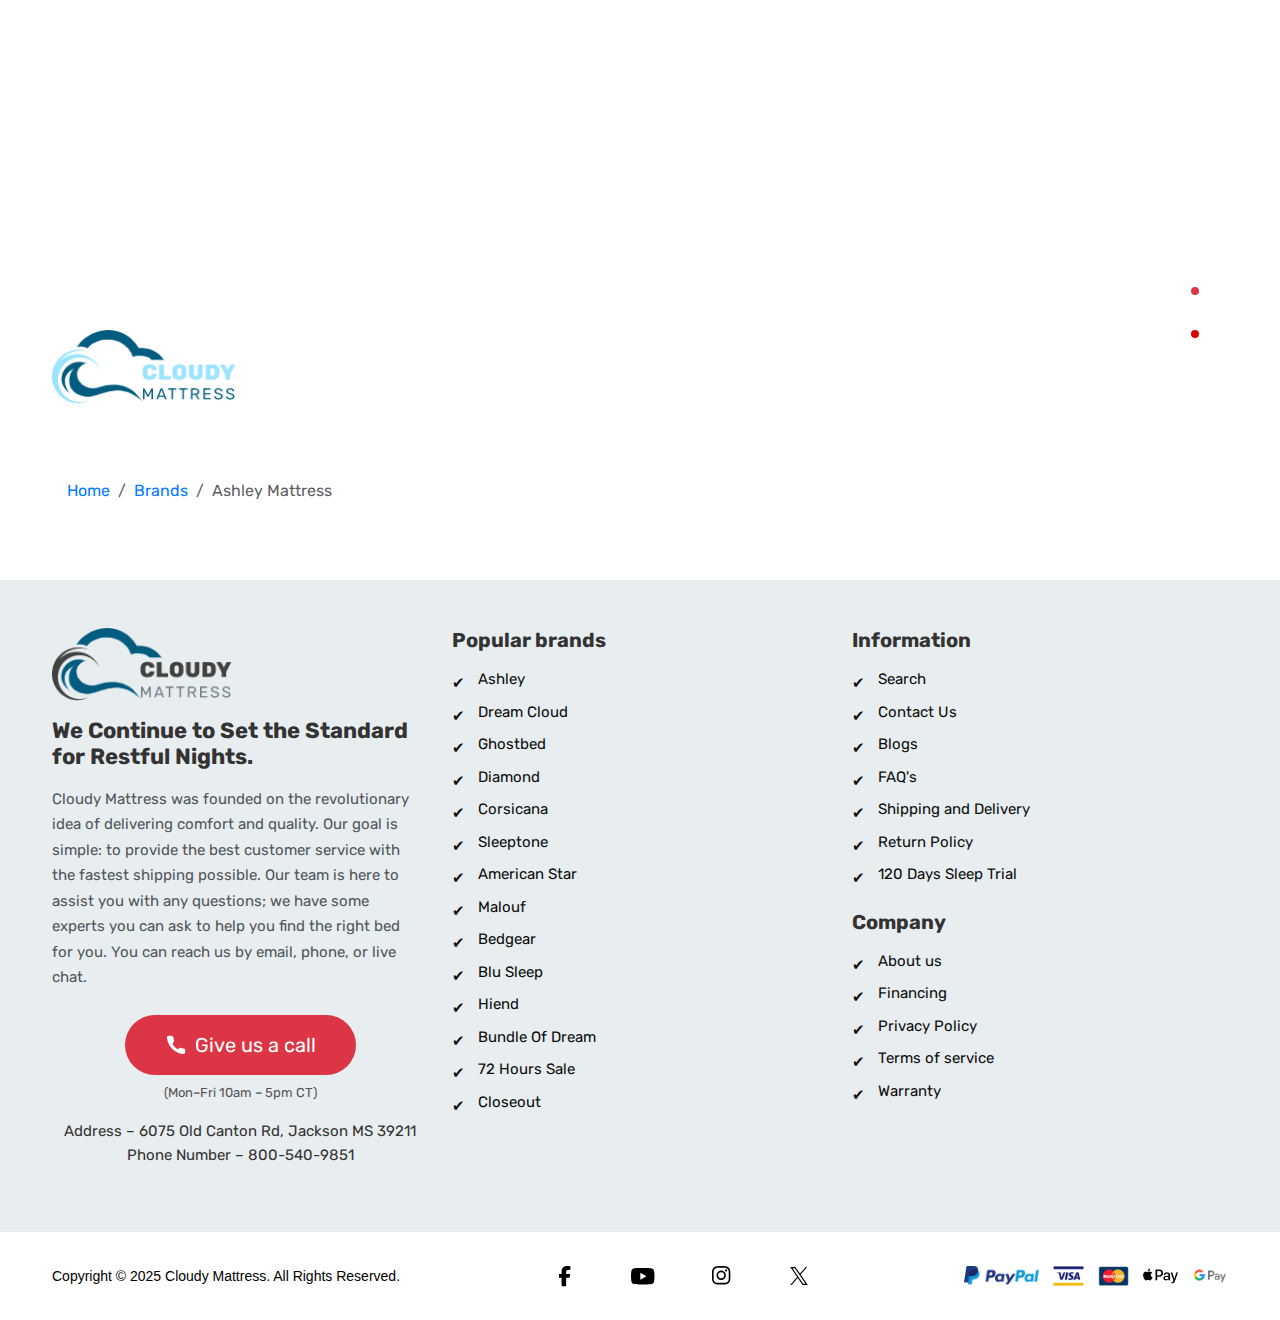
<file: brands-we-sell.html>
<!DOCTYPE html>
<html lang="en">

<head>
	<meta charset="UTF-8">
	<meta name="viewport" content="width=device-width, initial-scale=1.0">
	<title>Cloudy Mattress</title>
	<link rel="stylesheet" href="https://cdn.jsdelivr.net/npm/swiper@11/swiper-bundle.min.css" />

	<!-- Bootstrap CDN -->
	<link href="https://cdn.jsdelivr.net/npm/bootstrap@5.3.3/dist/css/bootstrap.min.css" rel="stylesheet">
	<link rel="stylesheet" href="https://cdn.jsdelivr.net/npm/bootstrap-icons@1.11.3/font/bootstrap-icons.min.css">
	<!-- Google Fonts -->
	<link rel="preconnect" href="https://fonts.googleapis.com">
	<link rel="preconnect" href="https://fonts.gstatic.com" crossorigin>
	<link rel="preconnect" href="https://fonts.googleapis.com">
	<link rel="preconnect" href="https://fonts.gstatic.com" crossorigin>
	<link
		href="https://fonts.googleapis.com/css2?family=Playball&family=Playfair+Display:ital,wght@0,400..900;1,400..900&family=Rubik:ital,wght@0,300..900;1,300..900&display=swap"
		rel="stylesheet">
	<!-- Custom CSS -->
	<link rel="stylesheet" href="assets/css/base.css">
	<link rel="stylesheet" href="assets/css/layout.css">
	<link rel="stylesheet" href="assets/css/navbar.css">
	<link rel="stylesheet" href="assets/css/hero.css">
	<link rel="stylesheet" href="assets/css/product-section.css">
	<link rel="stylesheet" href="assets/css/perfect-sleep-cta.css">
	<link rel="stylesheet" href="assets/css/saller-section.css">
	<link rel="stylesheet" href="assets/css/products-cards.css">
	<link rel="stylesheet" href="assets/css/brand-section.css">
	<link rel="stylesheet" href="assets/css/save-more.css">
	<link rel="stylesheet" href="assets/css/qa-section.css">
	<link rel="stylesheet" href="assets/css/blog-post.css">
	<link rel="stylesheet" href="assets/css/footer.css">
	<link rel="stylesheet" href="assets/css/button.css">
	<link rel="stylesheet" href="assets/css/shop.css">
</head>

<body>
	<header class="w-100 navbar-dark-version sticky-top">
		<div
			class="top-nav container d-flex justify-content-end py-2 px-4 d-block d-md-none fixed-bottom mobile-bottom-nav">
			<div class="navbar-icons d-flex align-items-center px-3" bis_skin_checked="1">
				<a href="#" class="nav-icon"><img src="assets/img/icon/search.svg" alt=""></a>
				<a href="#" class="nav-icon"><img src="assets/img/icon/user.svg" alt=""></a>
				<a href="#" class="nav-icon"><img src="assets/img/icon/favorite.svg" alt=""></a>
				<a href="#" class="nav-icon cart-icon">
					<img src="assets/img/icon/basket.svg" alt="">
					<span class="cart-notification"></span>
				</a>
			</div>
		</div>
		<nav class="navbar navbar-expand-lg navbar-dark">
			<div class="container align-items-end">
				<a class="navbar-brand d-flex align-items-center" href="#">
					<img src="assets/img/dark-logo.png" class="navbar-logo-img">
				</a>
				<button class="navbar-toggler" type="button" data-bs-toggle="collapse" data-bs-target="#navbarNav"
					aria-controls="navbarNav" aria-expanded="false" aria-label="Toggle navigation">
					<span class="navbar-toggler-icon"></span>
				</button>
				<div class="collapse navbar-collapse justify-content-end align-items-end flex-column" id="navbarNav">

					<div class="navbar-icons d-flex align-items-center px-3 d-none d-md-block">
						<a href="#" class="nav-icon"><img src="assets/img/icon/search.svg" alt=""></a>
						<a href="#" class="nav-icon"><img src="assets/img/icon/user.svg" alt=""></a>
						<a href="#" class="nav-icon"><img src="assets/img/icon/favorite.svg" alt=""></a>
						<a href="#" class="nav-icon cart-icon">
							<img src="assets/img/icon/basket.svg" alt="">
							<span class="cart-notification"></span>
						</a>
					</div>
					<ul class="navbar-nav">
						<li class="nav-item dropdown">
							<a class="nav-link dropdown-toggle" href="#" id="mattressDropdown" role="button"
								data-bs-toggle="dropdown" aria-expanded="false">
								Mattress
							</a>
							<ul class="dropdown-menu" aria-labelledby="mattressDropdown">
								<li><a class="dropdown-item" href="#">Queen</a></li>
								<li><a class="dropdown-item" href="#">King</a></li>
								<li><a class="dropdown-item" href="#">Twin</a></li>
							</ul>
						</li>
						<li class="nav-item dropdown">
							<a class="nav-link dropdown-toggle" href="#" id="basesDropdown" role="button"
								data-bs-toggle="dropdown" aria-expanded="false">
								Bases
							</a>
							<ul class="dropdown-menu" aria-labelledby="basesDropdown">
								<li><a class="dropdown-item" href="#">Foundation</a></li>
								<li><a class="dropdown-item" href="#">Box Spring</a></li>
							</ul>
						</li>
						<li class="nav-item">
							<a class="nav-link" href="#">Adjustable Beds</a>
						</li>
						<li class="nav-item dropdown">
							<a class="nav-link dropdown-toggle" href="#" id="pillowsDropdown" role="button"
								data-bs-toggle="dropdown" aria-expanded="false">
								Pillows
							</a>
							<ul class="dropdown-menu" aria-labelledby="pillowsDropdown">
								<li><a class="dropdown-item" href="#">Memory Foam</a></li>
								<li><a class="dropdown-item" href="#">Down</a></li>
							</ul>
						</li>
						<li class="nav-item dropdown">
							<a class="nav-link dropdown-toggle" href="#" id="furnitureDropdown" role="button"
								data-bs-toggle="dropdown" aria-expanded="false">
								Furniture
							</a>
							<ul class="dropdown-menu" aria-labelledby="furnitureDropdown">
								<li><a class="dropdown-item" href="#">Bed Frames</a></li>
								<li><a class="dropdown-item" href="#">Nightstands</a></li>
							</ul>
						</li>
						<li class="nav-item dropdown">
							<a class="nav-link dropdown-toggle" href="#" id="kidsDropdown" role="button"
								data-bs-toggle="dropdown" aria-expanded="false">
								Kids
							</a>
							<ul class="dropdown-menu" aria-labelledby="kidsDropdown">
								<li><a class="dropdown-item" href="#">Crib Mattresses</a></li>
								<li><a class="dropdown-item" href="#">Bunk Beds</a></li>
							</ul>
						</li>
						<li class="nav-item dropdown">
							<a class="nav-link dropdown-toggle" href="#" id="brandsDropdown" role="button"
								data-bs-toggle="dropdown" aria-expanded="false">
								Shop Brands
							</a>
							<ul class="dropdown-menu" aria-labelledby="brandsDropdown">
								<li><a class="dropdown-item" href="#">Brand A</a></li>
								<li><a class="dropdown-item" href="#">Brand B</a></li>
							</ul>
						</li>
						<li class="nav-item dropdown">
							<a class="nav-link dropdown-toggle" href="#" id="dealsDropdown" role="button"
								data-bs-toggle="dropdown" aria-expanded="false">
								Bundle Deals
							</a>
							<ul class="dropdown-menu" aria-labelledby="dealsDropdown">
								<li><a class="dropdown-item" href="#">Mattress + Base</a></li>
								<li><a class="dropdown-item" href="#">Pillow Pack</a></li>
							</ul>
						</li>
					</ul>
				</div>
			</div>
		</nav>
	</header>
    <main>
<section class="brands-section py-5">
	<div class="container">
		<div class="row">
			<div class="col-md-12  main-content-wraper">
				<div class="product-section-shop container">
					<div class="header">




						<nav class="breadcrumb-wrapper" aria-label="Breadcrumb">
							<ol class="breadcrumb">
								<li class="breadcrumb-item">
									<a href="/">Home</a>
								</li>
								<li class="breadcrumb-item">
									<a href="/brands">Brands</a>
								</li>
								<li class="breadcrumb-item active" aria-current="page">
									Ashley Mattress
								</li>
							</ol>
						</nav>
					</div>
				</div>
			</div>
		</div>
	</div>
</section>
		

        <!-- Footer Section -->
		<footer class="footer-bg py-5">
			<div class="container">
				<div class="row g-4 align-items-start">
					<!-- LEFT COLUMN -->
					<div class="col-lg-4">
						<img src="assets/img/footer-logo.png" class="footer-logo mb-3" alt="Cloudy Mattress">
						<h3 class="footer-head mb-3">
							We Continue to Set the Standard<br>
							for Restful Nights.
						</h3>
						<p class="footer-desc mb-4">
							Cloudy Mattress was founded on the revolutionary idea of delivering comfort and quality.
							Our goal is simple: to provide the best customer service with the fastest shipping possible.
							Our team is here to assist you with any questions; we have some experts you can ask to help
							you find the right bed for you. You can reach us by email, phone, or live chat.
						</p>
						<div class="footer-contact-wrap">
							<a href="tel:8005409851"
								class="footer-cta-btn d-inline-flex align-items-center mb-2 btn-red">
								<svg width="22" height="22" fill="#fff" class="me-2" viewBox="0 0 24 24">
									<path d="M22 16.92v3a2 2 0 0 1-2.18 2 19.86 19.86 0 0 1-8.63-3.07 
						19.5 19.5 0 0 1-6-6A19.86 19.86 0 0 1 2.12 4.11 
						2 2 0 0 1 4.11 2h3a2 2 0 0 1 2 1.72c.12 1.01.38 2 
						.76 2.94a2 2 0 0 1-.45 2.11L8.09 10.91a16 
						16 0 0 0 6 6l1.14-1.35a2 2 0 0 1 
						2.11-.45c.94.38 1.93.64 2.94.76A2 2 0 0 1 22 16.92z" />
								</svg>
								Give us a call
							</a>
							<p class="footer-small">(Mon–Fri 10am – 5pm CT)</p>
							<p class="footer-address mt-3">
								Address – 6075 Old Canton Rd, Jackson MS 39211<br>
								Phone Number – 800-540-9851
							</p>
						</div>
					</div>
					<!-- POPULAR BRANDS -->
					<div class="col-lg-4">
						<h4 class="footer-title text-start mb-3">Popular brands</h4>
						<div class="row">
							<div class="col-12">
								<nav class="footer-menu">
									<a href="#">Ashley</a>
									<a href="#">Dream Cloud</a>
									<a href="#">Ghostbed</a>
									<a href="#">Diamond</a>
									<a href="#">Corsicana</a>
									<a href="#">Sleeptone</a>
									<a href="#">American Star</a>
									<a href="#">Malouf</a>
									<a href="#">Bedgear</a>
									<a href="#">Blu Sleep</a>
									<a href="#">Hiend</a>
									<a href="#">Bundle Of Dream</a>
									<a href="#">72 Hours Sale</a>
									<a href="#">Closeout</a>
								</nav>
							</div>
						</div>
					</div>
					<!-- INFORMATION + COMPANY -->
					<div class="col-lg-4">
						<h4 class="footer-title mb-3">Information</h4>
						<nav class="footer-menu mb-4">
							<a href="#">Search</a>
							<a href="#">Contact Us</a>
							<a href="#">Blogs</a>
							<a href="#">FAQ's</a>
							<a href="#">Shipping and Delivery</a>
							<a href="#">Return Policy</a>
							<a href="#">120 Days Sleep Trial</a>
						</nav>
						<h4 class="footer-title mt-4 mb-3">Company</h4>
						<nav class="footer-menu">
							<a href="#">About us</a>
							<a href="#">Financing</a>
							<a href="#">Privacy Policy</a>
							<a href="#">Terms of service</a>
							<a href="#">Warranty</a>
						</nav>
					</div>
				</div>
			</div>

		</footer>
		<footer class="footer-bar">
			<div class="footer-inner container">

				<div class="footer-left">
					Copyright © 2025 Cloudy Mattress. All Rights Reserved.
				</div>

				<div class="footer-center">
					<a href="#" class="social"><img src="assets/img/icon/facebook.svg" alt=""></a>
					<a href="#" class="social"><img src="assets/img/icon/youtube.svg" alt=""></a>
					<a href="#" class="social"><img src="assets/img/icon/instagram.svg" alt=""></a>
					<a href="#" class="social"><img src="assets/img/icon/x.svg" alt=""></a>
				</div>

				<div class="footer-right">
					<img src="assets/img/paypal.png" alt="PayPal">
					<img src="assets/img/visa.png" alt="Visa">
					<img src="assets/img/mastercard.png" alt="Mastercard">
					<img src="assets/img/applepay.png" alt="Apple Pay">
					<img src="assets/img/googlepay.png" alt="Google Pay">
				</div>

			</div>
		</footer>
	</main>


    <!-- Bootstrap JS Bundle -->
	<script src="https://cdn.jsdelivr.net/npm/bootstrap@5.3.3/dist/js/bootstrap.bundle.min.js"></script>
	<!-- jQuery -->
	<script src="https://code.jquery.com/jquery-3.7.1.min.js"></script>
	<script src="https://cdn.jsdelivr.net/npm/swiper@11/swiper-bundle.min.js"></script>

	<!-- Custom JS -->
	<script src="assets/js/main.js"></script>
	<script src="assets/js/navbar.js"></script>
	<script src="assets/js/hero.js"></script>
	<script src="assets/js/filter.js"></script>

</body>

</html>
</file>
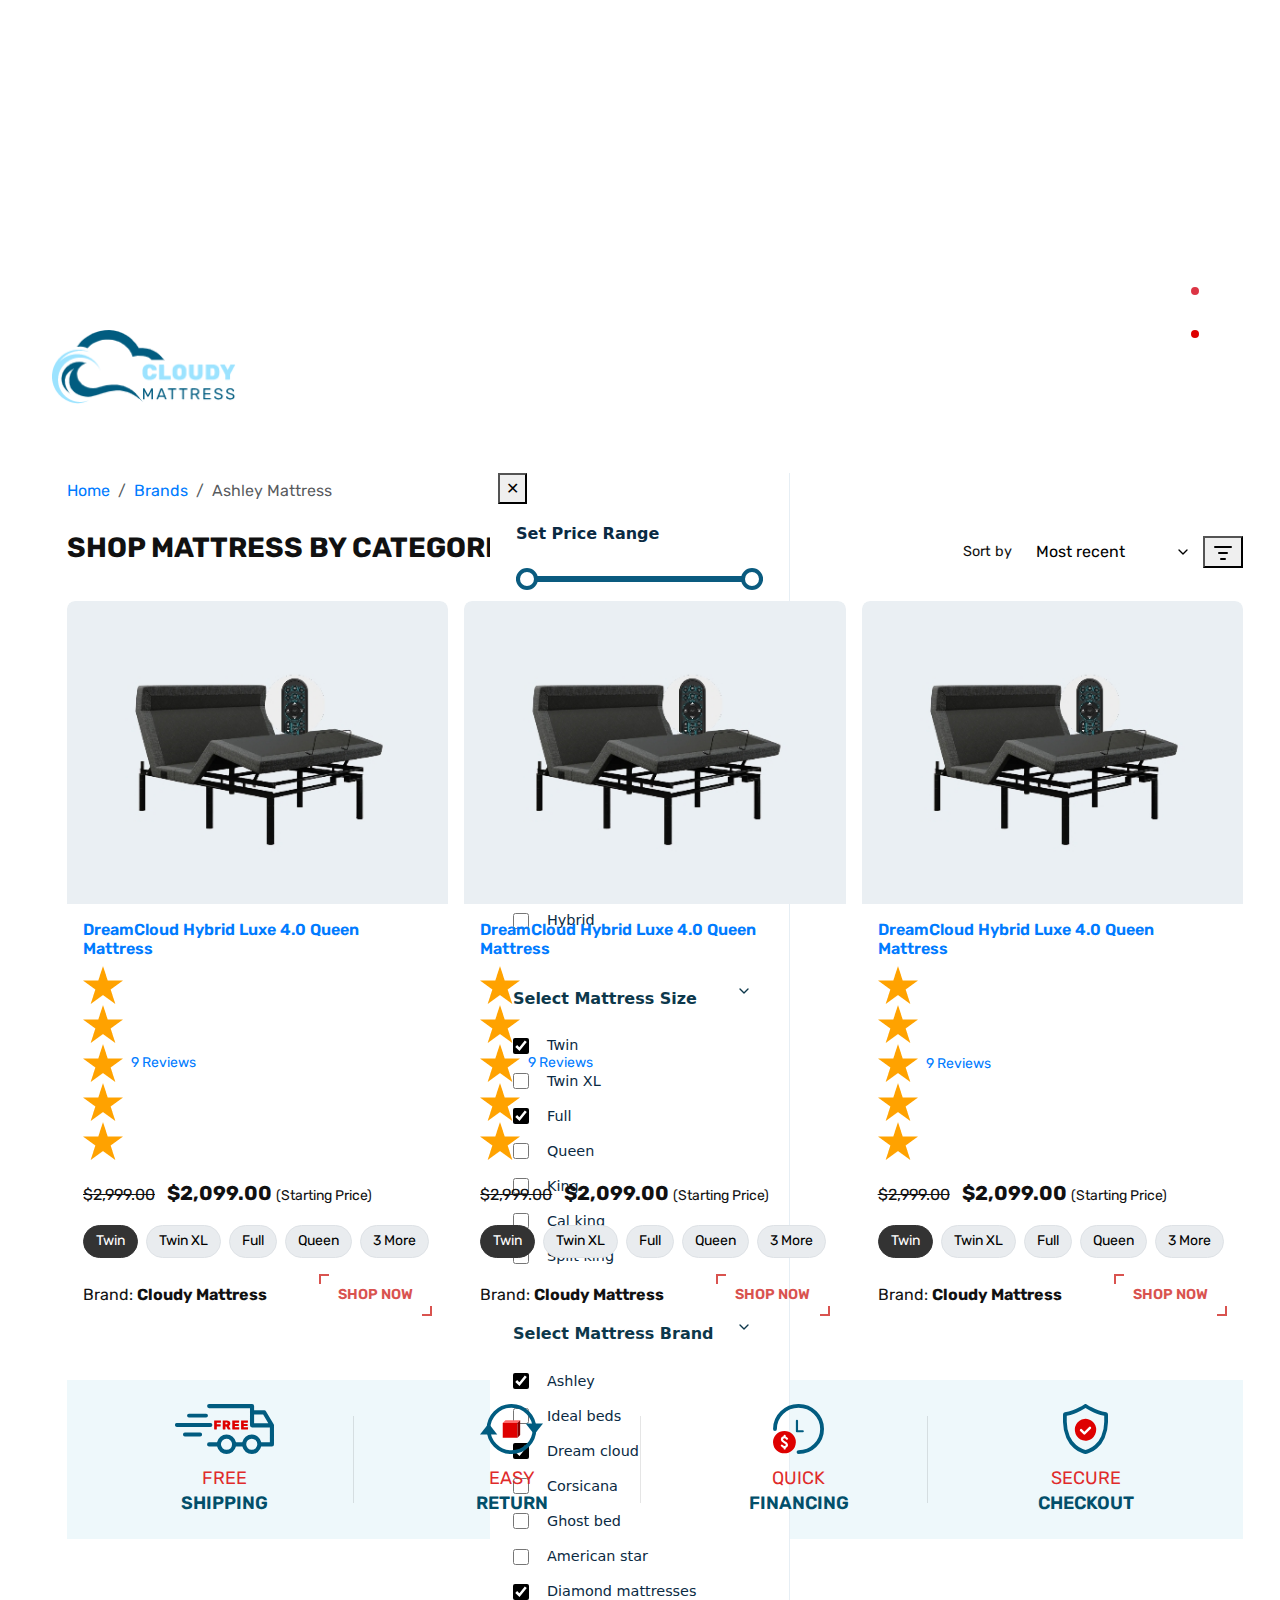
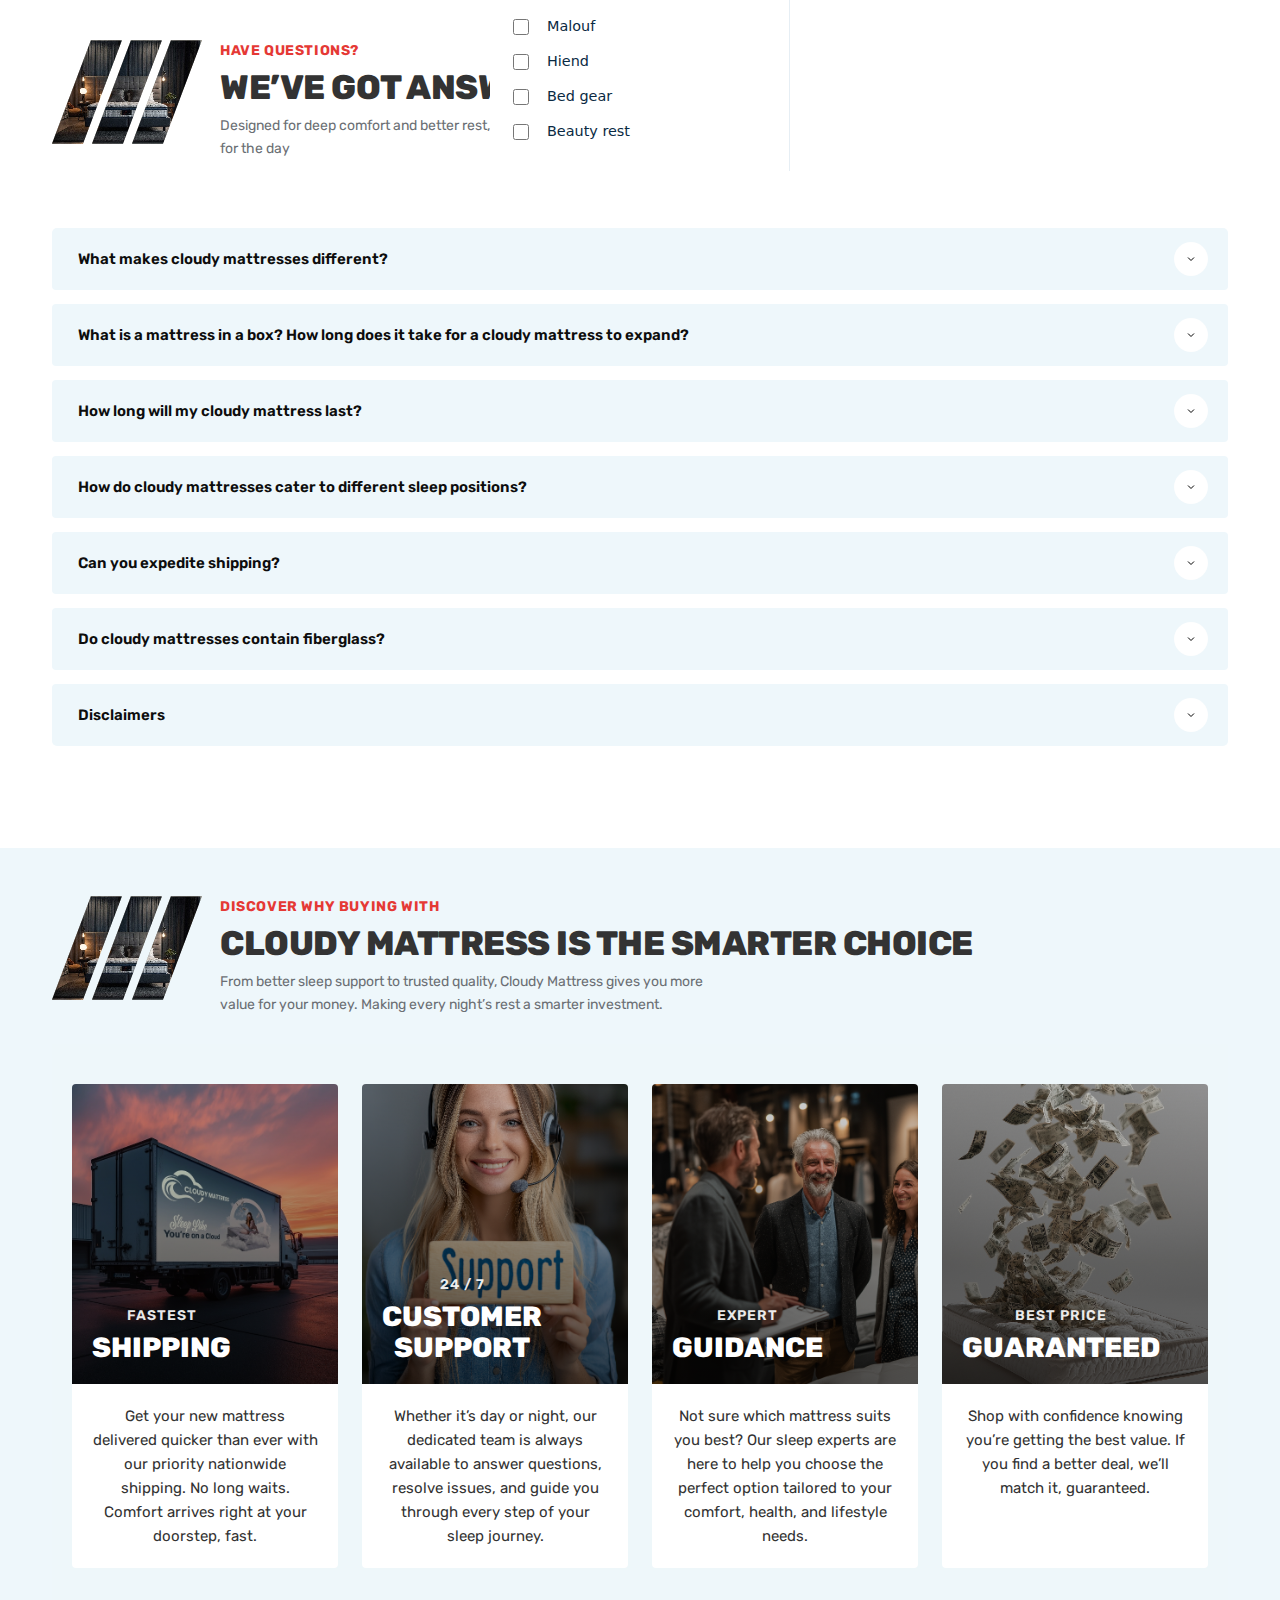
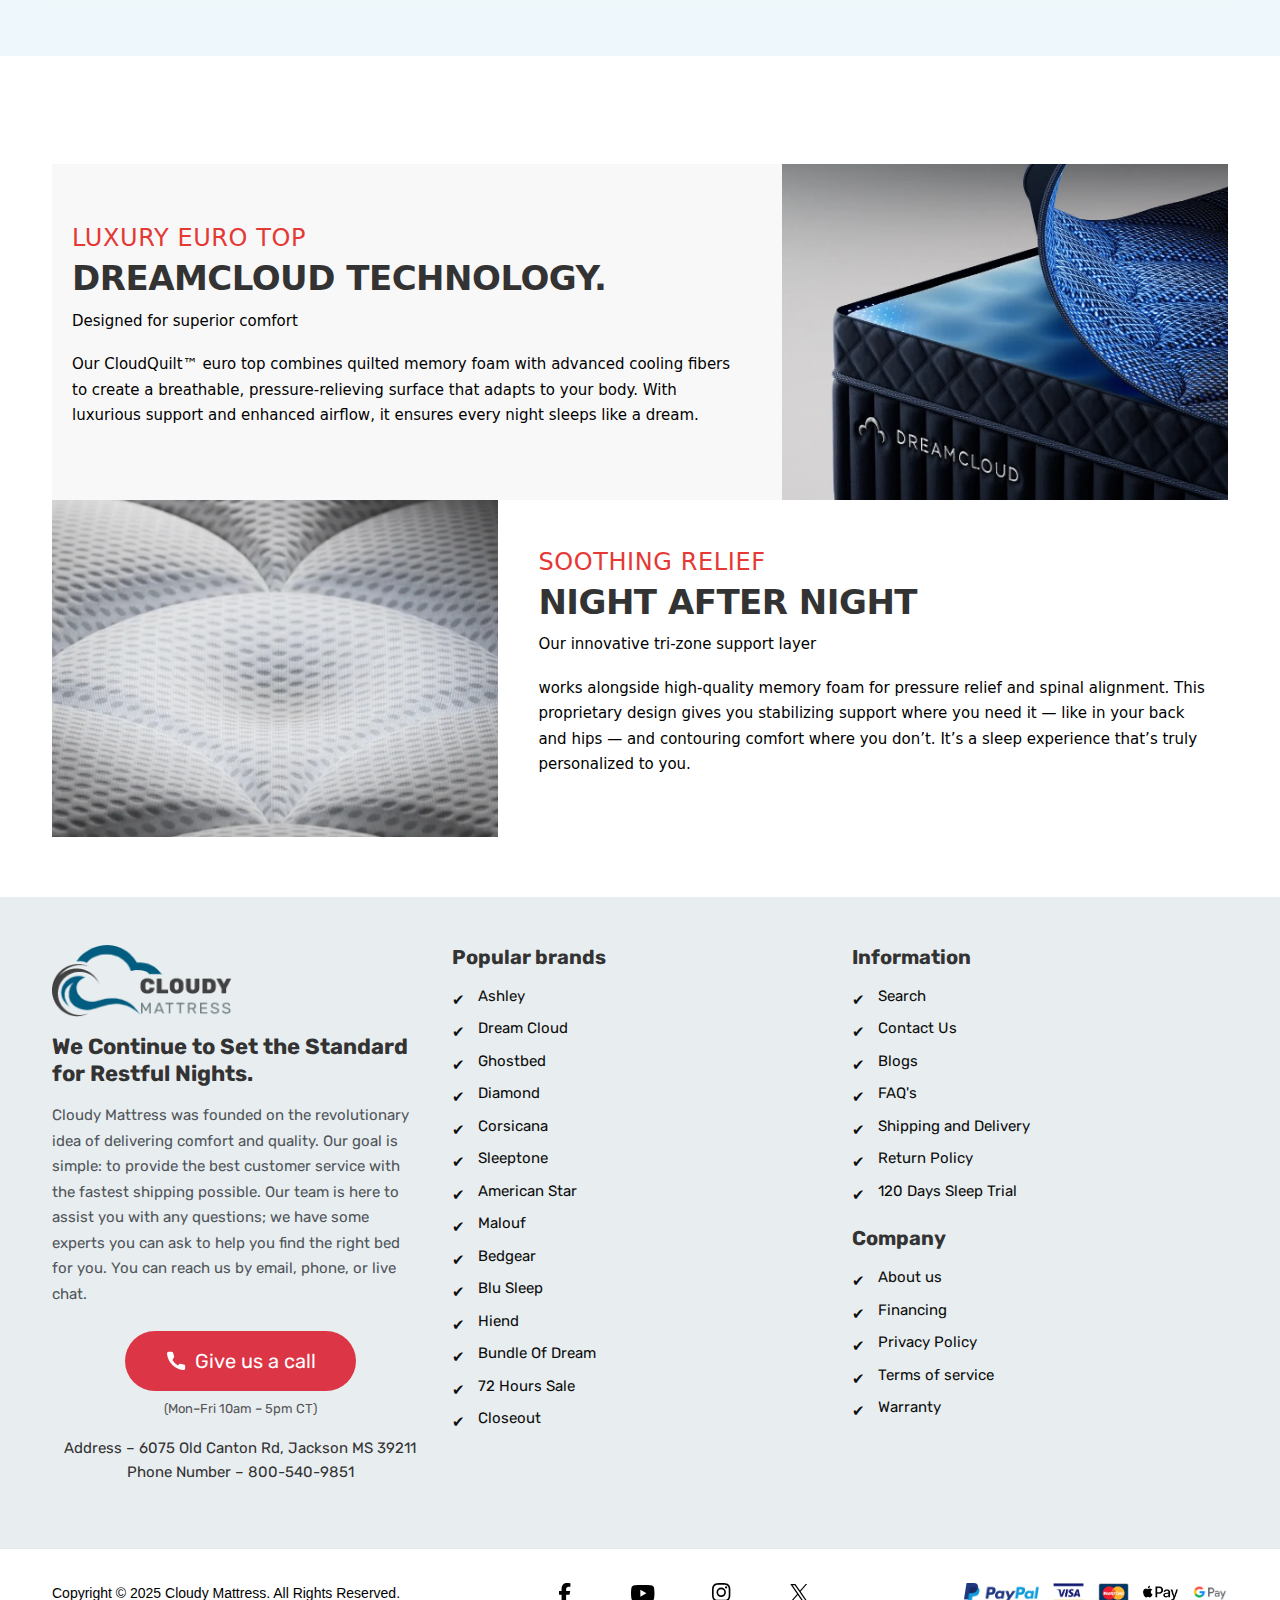
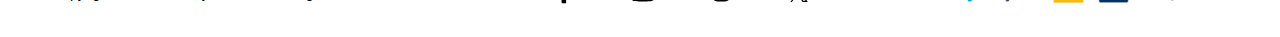
<file: bundle-collection.html>
<!DOCTYPE html>
<html lang="en">

<head>
	<meta charset="UTF-8">
	<meta name="viewport" content="width=device-width, initial-scale=1.0">
	<title>Cloudy Mattress</title>
	<link rel="stylesheet" href="https://cdn.jsdelivr.net/npm/swiper@11/swiper-bundle.min.css" />

	<!-- Bootstrap CDN -->
	<link href="https://cdn.jsdelivr.net/npm/bootstrap@5.3.3/dist/css/bootstrap.min.css" rel="stylesheet">
	<link rel="stylesheet" href="https://cdn.jsdelivr.net/npm/bootstrap-icons@1.11.3/font/bootstrap-icons.min.css">
	<!-- Google Fonts -->
	<link rel="preconnect" href="https://fonts.googleapis.com">
	<link rel="preconnect" href="https://fonts.gstatic.com" crossorigin>
	<link rel="preconnect" href="https://fonts.googleapis.com">
	<link rel="preconnect" href="https://fonts.gstatic.com" crossorigin>
	<link
		href="https://fonts.googleapis.com/css2?family=Playball&family=Playfair+Display:ital,wght@0,400..900;1,400..900&family=Rubik:ital,wght@0,300..900;1,300..900&display=swap"
		rel="stylesheet">
	<!-- Custom CSS -->
	<link rel="stylesheet" href="assets/css/base.css">
	<link rel="stylesheet" href="assets/css/layout.css">
	<link rel="stylesheet" href="assets/css/navbar.css">
	<link rel="stylesheet" href="assets/css/hero.css">
	<link rel="stylesheet" href="assets/css/product-section.css">
	<link rel="stylesheet" href="assets/css/perfect-sleep-cta.css">
	<link rel="stylesheet" href="assets/css/saller-section.css">
	<link rel="stylesheet" href="assets/css/products-cards.css">
	<link rel="stylesheet" href="assets/css/brand-section.css">
	<link rel="stylesheet" href="assets/css/save-more.css">
	<link rel="stylesheet" href="assets/css/qa-section.css">
	<link rel="stylesheet" href="assets/css/blog-post.css">
	<link rel="stylesheet" href="assets/css/footer.css">
	<link rel="stylesheet" href="assets/css/button.css">
	<link rel="stylesheet" href="assets/css/shop.css">
</head>

<body>
	<header class="w-100 navbar-dark-version sticky-top">
		<div
			class="top-nav container d-flex justify-content-end py-2 px-4 d-block d-md-none fixed-bottom mobile-bottom-nav">
			<div class="navbar-icons d-flex align-items-center px-3" bis_skin_checked="1">
				<a href="#" class="nav-icon"><img src="assets/img/icon/search.svg" alt=""></a>
				<a href="#" class="nav-icon"><img src="assets/img/icon/user.svg" alt=""></a>
				<a href="#" class="nav-icon"><img src="assets/img/icon/favorite.svg" alt=""></a>
				<a href="#" class="nav-icon cart-icon">
					<img src="assets/img/icon/basket.svg" alt="">
					<span class="cart-notification"></span>
				</a>
			</div>
		</div>
		<nav class="navbar navbar-expand-lg navbar-dark">
			<div class="container align-items-end">
				<a class="navbar-brand d-flex align-items-center" href="#">
					<img src="assets/img/dark-logo.png" class="navbar-logo-img">
				</a>
				<button class="navbar-toggler" type="button" data-bs-toggle="collapse" data-bs-target="#navbarNav"
					aria-controls="navbarNav" aria-expanded="false" aria-label="Toggle navigation">
					<span class="navbar-toggler-icon"></span>
				</button>
				<div class="collapse navbar-collapse justify-content-end align-items-end flex-column" id="navbarNav">

					<div class="navbar-icons d-flex align-items-center px-3 d-none d-md-block">
						<a href="#" class="nav-icon"><img src="assets/img/icon/search.svg" alt=""></a>
						<a href="#" class="nav-icon"><img src="assets/img/icon/user.svg" alt=""></a>
						<a href="#" class="nav-icon"><img src="assets/img/icon/favorite.svg" alt=""></a>
						<a href="#" class="nav-icon cart-icon">
							<img src="assets/img/icon/basket.svg" alt="">
							<span class="cart-notification"></span>
						</a>
					</div>
					<ul class="navbar-nav">
						<li class="nav-item dropdown">
							<a class="nav-link dropdown-toggle" href="#" id="mattressDropdown" role="button"
								data-bs-toggle="dropdown" aria-expanded="false">
								Mattress
							</a>
							<ul class="dropdown-menu" aria-labelledby="mattressDropdown">
								<li><a class="dropdown-item" href="#">Queen</a></li>
								<li><a class="dropdown-item" href="#">King</a></li>
								<li><a class="dropdown-item" href="#">Twin</a></li>
							</ul>
						</li>
						<li class="nav-item dropdown">
							<a class="nav-link dropdown-toggle" href="#" id="basesDropdown" role="button"
								data-bs-toggle="dropdown" aria-expanded="false">
								Bases
							</a>
							<ul class="dropdown-menu" aria-labelledby="basesDropdown">
								<li><a class="dropdown-item" href="#">Foundation</a></li>
								<li><a class="dropdown-item" href="#">Box Spring</a></li>
							</ul>
						</li>
						<li class="nav-item">
							<a class="nav-link" href="#">Adjustable Beds</a>
						</li>
						<li class="nav-item dropdown">
							<a class="nav-link dropdown-toggle" href="#" id="pillowsDropdown" role="button"
								data-bs-toggle="dropdown" aria-expanded="false">
								Pillows
							</a>
							<ul class="dropdown-menu" aria-labelledby="pillowsDropdown">
								<li><a class="dropdown-item" href="#">Memory Foam</a></li>
								<li><a class="dropdown-item" href="#">Down</a></li>
							</ul>
						</li>
						<li class="nav-item dropdown">
							<a class="nav-link dropdown-toggle" href="#" id="furnitureDropdown" role="button"
								data-bs-toggle="dropdown" aria-expanded="false">
								Furniture
							</a>
							<ul class="dropdown-menu" aria-labelledby="furnitureDropdown">
								<li><a class="dropdown-item" href="#">Bed Frames</a></li>
								<li><a class="dropdown-item" href="#">Nightstands</a></li>
							</ul>
						</li>
						<li class="nav-item dropdown">
							<a class="nav-link dropdown-toggle" href="#" id="kidsDropdown" role="button"
								data-bs-toggle="dropdown" aria-expanded="false">
								Kids
							</a>
							<ul class="dropdown-menu" aria-labelledby="kidsDropdown">
								<li><a class="dropdown-item" href="#">Crib Mattresses</a></li>
								<li><a class="dropdown-item" href="#">Bunk Beds</a></li>
							</ul>
						</li>
						<li class="nav-item dropdown">
							<a class="nav-link dropdown-toggle" href="#" id="brandsDropdown" role="button"
								data-bs-toggle="dropdown" aria-expanded="false">
								Shop Brands
							</a>
							<ul class="dropdown-menu" aria-labelledby="brandsDropdown">
								<li><a class="dropdown-item" href="#">Brand A</a></li>
								<li><a class="dropdown-item" href="#">Brand B</a></li>
							</ul>
						</li>
						<li class="nav-item dropdown">
							<a class="nav-link dropdown-toggle" href="#" id="dealsDropdown" role="button"
								data-bs-toggle="dropdown" aria-expanded="false">
								Bundle Deals
							</a>
							<ul class="dropdown-menu" aria-labelledby="dealsDropdown">
								<li><a class="dropdown-item" href="#">Mattress + Base</a></li>
								<li><a class="dropdown-item" href="#">Pillow Pack</a></li>
							</ul>
						</li>
					</ul>
				</div>
			</div>
		</nav>
	</header>
	<main>


		<section class="filter-product-wraper container-fluid position-relative">
			<div class="my-5 position-relative container">
				<div class="row g-3 justify-content-center">
					<aside class="filter-sidebar position-absolute">
						<button class="close-filters" id="closeFilters">✕</button>
						<!-- PRICE RANGE -->
						<div class="filter-group price-filter">
							<h4 class="filter-heading">Set Price Range</h4>

							<div class="price-slider">
								<input type="range" id="min-price" min="0" max="5000" value="0">
								<input type="range" id="max-price" min="0" max="5000" value="5000">
							</div>

							<div class="price-values">
								<span id="min-price-value">$0</span>
								<span id="max-price-value">$5000</span>
							</div>
						</div>



						<!-- TYPE -->
						<div class="filter-group" data-filter="category">
							<button class="filter-toggle">
								Select Mattress Type
								<span class="arrow"><svg xmlns="http://www.w3.org/2000/svg" width="16" height="16"
										viewBox="0 0 24 24" fill="none" stroke="currentColor" stroke-width="2"
										stroke-linecap="round" stroke-linejoin="round" class="rotated">
										<polyline points="6 9 12 15 18 9"></polyline>
									</svg></span>
							</button>
							<div class="filter-options">
								<label><input type="checkbox" value="plush"> Plush</label>
								<label><input type="checkbox" value="medium"> Medium</label>
								<label><input type="checkbox" value="firm" checked> Firm</label>
								<label><input type="checkbox" value="pillow-top" checked> Pillow top</label>
								<label><input type="checkbox" value="memory-foam"> Memory foam</label>
								<label><input type="checkbox" value="hybrid"> Hybrid</label>
							</div>
						</div>

						<!-- SIZE -->
						<div class="filter-group" data-filter="size">
							<button class="filter-toggle">
								Select Mattress Size
								<span class="arrow"><svg xmlns="http://www.w3.org/2000/svg" width="16" height="16"
										viewBox="0 0 24 24" fill="none" stroke="currentColor" stroke-width="2"
										stroke-linecap="round" stroke-linejoin="round" class="rotated">
										<polyline points="6 9 12 15 18 9"></polyline>
									</svg></span>
							</button>
							<div class="filter-options">
								<label><input type="checkbox" value="twin" checked> Twin</label>
								<label><input type="checkbox" value="twin-xl"> Twin XL</label>
								<label><input type="checkbox" value="full" checked> Full</label>
								<label><input type="checkbox" value="queen"> Queen</label>
								<label><input type="checkbox" value="king"> King</label>
								<label><input type="checkbox" value="cal-king"> Cal king</label>
								<label><input type="checkbox" value="split-king"> Split king</label>
							</div>
						</div>

						<!-- BRAND -->
						<div class="filter-group" data-filter="brand">
							<button class="filter-toggle">
								Select Mattress Brand
								<span class="arrow"><svg xmlns="http://www.w3.org/2000/svg" width="16" height="16"
										viewBox="0 0 24 24" fill="none" stroke="currentColor" stroke-width="2"
										stroke-linecap="round" stroke-linejoin="round" class="rotated">
										<polyline points="6 9 12 15 18 9"></polyline>
									</svg></span>
							</button>
							<div class="filter-options">
								<label><input type="checkbox" value="ashley" checked> Ashley</label>
								<label><input type="checkbox" value="ideal-beds"> Ideal beds</label>
								<label><input type="checkbox" value="dream-cloud" checked> Dream cloud</label>
								<label><input type="checkbox" value="corsicana"> Corsicana</label>
								<label><input type="checkbox" value="ghost-bed"> Ghost bed</label>
								<label><input type="checkbox" value="american-star"> American star</label>
								<label><input type="checkbox" value="diamond-mattresses" checked> Diamond
									mattresses</label>
								<label><input type="checkbox" value="malouf"> Malouf</label>
								<label><input type="checkbox" value="hiend"> Hiend</label>
								<label><input type="checkbox" value="bed-gear"> Bed gear</label>
								<label><input type="checkbox" value="beauty-rest"> Beauty rest</label>
							</div>
						</div>

					</aside>
					<div class="col-md-12  main-content-wraper">
						<div class="product-section-shop container">
							<div class="header">




								<nav class="breadcrumb-wrapper" aria-label="Breadcrumb">
									<ol class="breadcrumb">
										<li class="breadcrumb-item">
											<a href="/">Home</a>
										</li>
										<li class="breadcrumb-item">
											<a href="/brands">Brands</a>
										</li>
										<li class="breadcrumb-item active" aria-current="page">
											Ashley Mattress
										</li>
									</ol>
								</nav>





							</div>
							<div class="toolbar">
								<h1>SHOP MATTRESS BY CATEGORIES</h1>
								<div class="toolbar-options d-flex align-items-center g-3">
									<div class="sort-options">
										<label for="sort-by">Sort by</label>
										<select id="sort-by">
											<option value="most-recent">Most recent</option>
											<option value="price-low-high">Price: Low to High</option>
											<option value="price-high-low">Price: High to Low</option>
										</select>

									</div>

									<div class="filter-mobile-btn">
										<button class="mobile-filter-btn" id="openFilters" aria-label="Open filters">
											<svg width="24" height="24" viewBox="0 0 24 24" fill="none"
												stroke="currentColor" stroke-width="2" stroke-linecap="round"
												stroke-linejoin="round">
												<line x1="4" y1="6" x2="20" y2="6"></line>
												<line x1="8" y1="12" x2="16" y2="12"></line>
												<line x1="10" y1="18" x2="14" y2="18"></line>
											</svg>
										</button>
									</div>
								</div>


							</div>
							<div id="product-list" class="card-view">
								<!-- card -->
								<div class="product-item swiper-slide" data-price="2499" data-category="firm,pillow-top"
									data-size="twin,full" data-brand="ashley,dream-cloud">
									<a href=""> <img src="assets/img/products-box1.jpg"
											alt="DreamCloud Hybrid Luxe 4.0 Queen Mattress"></a>
									<div class="product-details">
										<a href="#">
											<h5> DreamCloud Hybrid Luxe 4.0 Queen Mattress </h5>
										</a>
										<div class="reviews">
											<span class="stars">
												<img class="star" src="assets/img/stars.png">
												<img class="star" src="assets/img/stars.png">
												<img class="star" src="assets/img/stars.png">
												<img class="star" src="assets/img/stars.png">
												<img class="star" src="assets/img/stars.png">
											</span>
											<span class="review-count"><a href="#">9 Reviews</a></span>
										</div>
										<div class="price">
											<span class="original-price">$2,999.00</span>
											<span class="current-price">$2,099.00</span>
											<span class="price-info">(Starting Price)</span>
										</div>
										<div class="size-options">
											<button class="active">Twin</button>
											<button>Twin XL</button>
											<button>Full</button>
											<button>Queen</button>
											<button>3 More</button>
										</div>
										<div class="brand-info">
											<span>Brand: <strong>Cloudy Mattress</strong></span>
											<button class="shop-now">SHOP NOW</button>
										</div>
									</div>
								</div>
								<!-- card 2 -->
								<div class="product-item swiper-slide" data-price="1700" data-category="firm"
									data-size="full" data-brand="ashley,dream-cloud">
									<a href=""> <img src="assets/img/products-box1.jpg"
											alt="DreamCloud Hybrid Luxe 4.0 Queen Mattress"></a>
									<div class="product-details">
										<a href="#">
											<h5> DreamCloud Hybrid Luxe 4.0 Queen Mattress </h5>
										</a>
										<div class="reviews">
											<span class="stars">
												<img class="star" src="assets/img/stars.png">
												<img class="star" src="assets/img/stars.png">
												<img class="star" src="assets/img/stars.png">
												<img class="star" src="assets/img/stars.png">
												<img class="star" src="assets/img/stars.png">
											</span>
											<span class="review-count"><a href="#">9 Reviews</a></span>
										</div>
										<div class="price">
											<span class="original-price">$2,999.00</span>
											<span class="current-price">$2,099.00</span>
											<span class="price-info">(Starting Price)</span>
										</div>
										<div class="size-options">
											<button class="active">Twin</button>
											<button>Twin XL</button>
											<button>Full</button>
											<button>Queen</button>
											<button>3 More</button>
										</div>
										<div class="brand-info">
											<span>Brand: <strong>Cloudy Mattress</strong></span>
											<button class="shop-now">SHOP NOW</button>
										</div>
									</div>
								</div>
								<!-- card 3 -->
								<div class="product-item swiper-slide" data-price="3000" data-category="pillow-top"
									data-size="twin" data-brand="ashley">
									<a href=""><img src="assets/img/products-box1.jpg"
											alt="DreamCloud Hybrid Luxe 4.0 Queen Mattress"></a>
									<div class="product-details">
										<a href="#">
											<h5> DreamCloud Hybrid Luxe 4.0 Queen Mattress </h5>
										</a>
										<div class="reviews">
											<span class="stars">
												<img class="star" src="assets/img/stars.png">
												<img class="star" src="assets/img/stars.png">
												<img class="star" src="assets/img/stars.png">
												<img class="star" src="assets/img/stars.png">
												<img class="star" src="assets/img/stars.png">
											</span>
											<span class="review-count"><a href="#">9 Reviews</a></span>
										</div>
										<div class="price">
											<span class="original-price">$2,999.00</span>
											<span class="current-price">$2,099.00</span>
											<span class="price-info">(Starting Price)</span>
										</div>
										<div class="size-options">
											<button class="active">Twin</button>
											<button>Twin XL</button>
											<button>Full</button>
											<button>Queen</button>
											<button>3 More</button>
										</div>
										<div class="brand-info">
											<span>Brand: <strong>Cloudy Mattress</strong></span>
											<button class="shop-now">SHOP NOW</button>
										</div>
									</div>
								</div>
								<!-- card -->
								<div class="product-item swiper-slide" data-price="3299" data-category="hybrid,firm"
									data-size="queen,cal-king" data-brand="american-star,diamond-mattresses">
									<a href=""> <img src="assets/img/productimage.jpg"
											alt="DreamCloud Hybrid Luxe 4.0 Queen Mattress"></a>
									<div class="product-details">
										<a href="#">
											<h5> DreamCloud Hybrid Luxe 4.0 Queen Mattress </h5>
										</a>
										<div class="reviews">
											<span class="stars">
												<img class="star" src="assets/img/stars.png">
												<img class="star" src="assets/img/stars.png">
												<img class="star" src="assets/img/stars.png">
												<img class="star" src="assets/img/stars.png">
												<img class="star" src="assets/img/stars.png">
											</span>
											<span class="review-count"><a href="#">9 Reviews</a></span>
										</div>
										<div class="price">
											<span class="original-price">$2,999.00</span>
											<span class="current-price">$2,099.00</span>
											<span class="price-info">(Starting Price)</span>
										</div>
										<div class="size-options">
											<button class="active">Twin</button>
											<button>Twin XL</button>
											<button>Full</button>
											<button>Queen</button>
											<button>3 More</button>
										</div>
										<div class="brand-info">
											<span>Brand: <strong>Cloudy Mattress</strong></span>
											<button class="shop-now">SHOP NOW</button>
										</div>
									</div>
								</div>
								<!-- card 2 -->
								<div class="product-item swiper-slide" data-price="5000"
									data-category="pillow-top,hybrid" data-size="split-king,cal-king"
									data-brand="bed-gear,hiend">
									<a href=""> <img src="assets/img/productimage.jpg"
											alt="DreamCloud Hybrid Luxe 4.0 Queen Mattress"></a>
									<div class="product-details">
										<a href="#">
											<h5> DreamCloud Hybrid Luxe 4.0 Queen Mattress </h5>
										</a>
										<div class="reviews">
											<span class="stars">
												<img class="star" src="assets/img/stars.png">
												<img class="star" src="assets/img/stars.png">
												<img class="star" src="assets/img/stars.png">
												<img class="star" src="assets/img/stars.png">
												<img class="star" src="assets/img/stars.png">
											</span>
											<span class="review-count"><a href="#">9 Reviews</a></span>
										</div>
										<div class="price">
											<span class="original-price">$2,999.00</span>
											<span class="current-price">$2,099.00</span>
											<span class="price-info">(Starting Price)</span>
										</div>
										<div class="size-options">
											<button class="active">Twin</button>
											<button>Twin XL</button>
											<button>Full</button>
											<button>Queen</button>
											<button>3 More</button>
										</div>
										<div class="brand-info">
											<span>Brand: <strong>Cloudy Mattress</strong></span>
											<button class="shop-now">SHOP NOW</button>
										</div>
									</div>
								</div>
								<!-- card 3 -->
								<div class="product-item swiper-slide" data-price="800"
									data-category="pillow-top,hybrid" data-size="split-king,cal-king"
									data-brand="bed-gear,hiend">
									<a href=""> <img src="assets/img/productimage.jpg"
											alt="DreamCloud Hybrid Luxe 4.0 Queen Mattress"></a>
									<div class="product-details">
										<a href="#">
											<h5> DreamCloud Hybrid Luxe 4.0 Queen Mattress </h5>
										</a>
										<div class="reviews">
											<span class="stars">
												<img class="star" src="assets/img/stars.png">
												<img class="star" src="assets/img/stars.png">
												<img class="star" src="assets/img/stars.png">
												<img class="star" src="assets/img/stars.png">
												<img class="star" src="assets/img/stars.png">
											</span>
											<span class="review-count"><a href="#">9 Reviews</a></span>
										</div>
										<div class="price">
											<span class="original-price">$2,999.00</span>
											<span class="current-price">$2,099.00</span>
											<span class="price-info">(Starting Price)</span>
										</div>
										<div class="size-options">
											<button class="active">Twin</button>
											<button>Twin XL</button>
											<button>Full</button>
											<button>Queen</button>
											<button>3 More</button>
										</div>
										<div class="brand-info">
											<span>Brand: <strong>Cloudy Mattress</strong></span>
											<button class="shop-now">SHOP NOW</button>
										</div>
									</div>
								</div>
							</div>
							<div class="features-wrap container my-5">
								<div class="features">
									<div class="feature">
										<div class="icon">
											<img src="assets/img/shipping-car.svg" alt="">
										</div>
										<span class="label-small">FREE</span>
										<span class="label-big">SHIPPING</span>
									</div>
									<div class="feature">
										<div class="icon">
											<img src="assets/img/return.svg" alt="">
										</div>
										<span class="label-small">EASY</span>
										<span class="label-big">RETURN</span>
									</div>
									<div class="feature">
										<div class="icon">
											<img src="assets/img/financing.svg" alt="">
										</div>
										<span class="label-small">QUICK</span>
										<span class="label-big">FINANCING</span>
									</div>
									<div class="feature">
										<div class="icon">
											<img src="assets/img/secure-checkout.svg" alt="">
										</div>
										<span class="label-small">SECURE</span>
										<span class="label-big">CHECKOUT</span>
									</div>
								</div>
							</div>



						</div>
					</div>
				</div>
			</div>
		</section>

		<!-- QA Section -->
		<section class="qa-section bg-white">
			<div class="container">
				<!-- header / hero title -->
				<div class="ps-hero" bis_skin_checked="1">
					<div class="ps-hero-left" bis_skin_checked="1">
						<div class="ps-hero-badges" bis_skin_checked="1">
							<img src="assets/img/improve-sleep (1).png" alt="">
						</div>
						<div bis_skin_checked="1">
							<div class="eyebrow" bis_skin_checked="1">HAVE QUESTIONS?</div>
							<h2 class="hero-title">WE’VE GOT ANSWERS</h2>
							<p class="hero-sub">Designed for deep comfort and better rest, So you wake up refreshed and
								ready for the
								day</p>
						</div>
					</div>
				</div>
			</div>
			<div class="faq-section">
				<div class="container">
					<div class="accordion faq-accordion" id="faqAccordion">
						<div class="accordion-item">
							<h2 class="accordion-header">
								<button class="accordion-button collapsed" data-bs-toggle="collapse"
									data-bs-target="#faq1">
									What makes cloudy mattresses different?
								</button>
							</h2>
							<div id="faq1" class="accordion-collapse collapse" data-bs-parent="#faqAccordion">
								<div class="accordion-body">
									Cloudy mattresses are designed by sleep experts. tested for quality. and built to
									improve your rest. For over 10 years. we've used real feedback from
									sleepers to create comfort-driven products.
									Our Zoned Support system ensures perfect spinal alignment with options like the
									uplifting Cloudy Dream or the cozy Cloudy Snow. The Dream Max
									and Snow Max are American Chiropractic Association endorsed. so you can sleep with
									confidence.
									With our 100-night trial. easy returns. and in-store Cloudy Sleep Lounges, we make
									it easy to try and love your mattress—any way you choose.
								</div>
							</div>
						</div>
						<div class="accordion-item">
							<h2 class="accordion-header">
								<button class="accordion-button collapsed" data-bs-toggle="collapse"
									data-bs-target="#faq2">
									What is a mattress in a box? How long does it take for a cloudy mattress to expand?
								</button>
							</h2>
							<div id="faq2" class="accordion-collapse collapse" data-bs-parent="#faqAccordion">
								<div class="accordion-body">
									Answer content goes here.
								</div>
							</div>
						</div>
						<div class="accordion-item">
							<h2 class="accordion-header">
								<button class="accordion-button collapsed" data-bs-toggle="collapse"
									data-bs-target="#faq3">
									How long will my cloudy mattress last?
								</button>
							</h2>
							<div id="faq3" class="accordion-collapse collapse" data-bs-parent="#faqAccordion">
								<div class="accordion-body">
									Answer content goes here.
								</div>
							</div>
						</div>
						<div class="accordion-item">
							<h2 class="accordion-header">
								<button class="accordion-button collapsed" data-bs-toggle="collapse"
									data-bs-target="#faq4">
									How do cloudy mattresses cater to different sleep positions?
								</button>
							</h2>
							<div id="faq4" class="accordion-collapse collapse" data-bs-parent="#faqAccordion">
								<div class="accordion-body">
									Answer content goes here.
								</div>
							</div>
						</div>
						<div class="accordion-item">
							<h2 class="accordion-header">
								<button class="accordion-button collapsed" data-bs-toggle="collapse"
									data-bs-target="#faq5">
									Can you expedite shipping?
								</button>
							</h2>
							<div id="faq5" class="accordion-collapse collapse" data-bs-parent="#faqAccordion">
								<div class="accordion-body">
									Answer content goes here.
								</div>
							</div>
						</div>
						<div class="accordion-item">
							<h2 class="accordion-header">
								<button class="accordion-button collapsed" data-bs-toggle="collapse"
									data-bs-target="#faq6">
									Do cloudy mattresses contain fiberglass?
								</button>
							</h2>
							<div id="faq6" class="accordion-collapse collapse" data-bs-parent="#faqAccordion">
								<div class="accordion-body">
									Answer content goes here.
								</div>
							</div>
						</div>
						<div class="accordion-item">
							<h2 class="accordion-header">
								<button class="accordion-button collapsed" data-bs-toggle="collapse"
									data-bs-target="#faq7">
									Disclaimers
								</button>
							</h2>
							<div id="faq7" class="accordion-collapse collapse" data-bs-parent="#faqAccordion">
								<div class="accordion-body">
									Answer content goes here.
								</div>
							</div>
						</div>
					</div>

				</div>
			</div>
		</section>

		<section class="knowledge-section my-5 py-5">
			<div class="container">
				<!-- header / hero title -->
				<div class="ps-hero">
					<div class="ps-hero-left">
						<div class="ps-hero-badges">
							<img src="assets/img/improve-sleep (1).png" alt="">
						</div>
						<div>
							<div class="eyebrow">DISCOVER WHY BUYING WITH</div>
							<h2 class="hero-title">CLOUDY MATTRESS IS THE SMARTER CHOICE</h2>
							<p class="hero-sub">From better sleep support to trusted quality, Cloudy Mattress gives you
								more value for your money. Making every night’s rest a smarter investment.</p>
						</div>
					</div>
				</div>
				<div class="features-section">
					<div class="features-grid">

						<!-- CARD 1 -->
						<div class="feature-card">
							<div class="feature-image">
								<img src="assets/img/shipping-truck.png" alt="Fastest Shipping">
								<div class="feature-overlay">
									<span class="feature-subtitle">FASTEST</span>
									<h3>SHIPPING</h3>
								</div>
							</div>
							<div class="feature-content">
								<p>
									Get your new mattress delivered quicker than ever with our priority
									nationwide shipping. No long waits. Comfort arrives right at your
									doorstep, fast.
								</p>
							</div>
						</div>

						<!-- CARD 2 -->
						<div class="feature-card">
							<div class="feature-image">
								<img src="assets/img/support.png" alt="Customer Support">
								<div class="feature-overlay">
									<span class="feature-subtitle">24 / 7</span>
									<h3>CUSTOMER<br>SUPPORT</h3>
								</div>
							</div>
							<div class="feature-content">
								<p>
									Whether it’s day or night, our dedicated team is always available to
									answer questions, resolve issues, and guide you through every step
									of your sleep journey.
								</p>
							</div>
						</div>

						<!-- CARD 3 -->
						<div class="feature-card">
							<div class="feature-image">
								<img src="assets/img/guidance.png" alt="Expert Guidance">
								<div class="feature-overlay">
									<span class="feature-subtitle">EXPERT</span>
									<h3>GUIDANCE</h3>
								</div>
							</div>
							<div class="feature-content">
								<p>
									Not sure which mattress suits you best? Our sleep experts are here
									to help you choose the perfect option tailored to your comfort,
									health, and lifestyle needs.
								</p>
							</div>
						</div>

						<!-- CARD 4 -->
						<div class="feature-card">
							<div class="feature-image">
								<img src="assets/img/price.png" alt="Best Price Guaranteed">
								<div class="feature-overlay">
									<span class="feature-subtitle">BEST PRICE</span>
									<h3>GUARANTEED</h3>
								</div>
							</div>
							<div class="feature-content">
								<p>
									Shop with confidence knowing you’re getting the best value. If you
									find a better deal, we’ll match it, guaranteed.
								</p>
							</div>
						</div>

					</div>
				</div>

			</div>

		</section>

		<section class="tech-section">

			<div class="container">
				<!-- ROW 1 -->
				<div class="tech-row tech-bg">
					<div class="tech-text">
						<span class="tech-label">LUXURY EURO TOP</span>
						<h2>DREAMCLOUD TECHNOLOGY.</h2>
						<p class="tech-subtitle">Designed for superior comfort</p>

						<p>
							Our CloudQuilt™ euro top combines quilted memory foam with
							advanced cooling fibers to create a breathable, pressure-relieving
							surface that adapts to your body. With luxurious support and
							enhanced airflow, it ensures every night sleeps like a dream.
						</p>
					</div>

					<div class="tech-image">
						<img src="assets/img/dreamcloud-top.png" alt="DreamCloud Technology">
					</div>
				</div>

				<!-- ROW 2 -->
				<div class="tech-row reverse">
					<div class="tech-image">
						<img src="assets/img/soothing-relief.png" alt="Soothing Relief">
					</div>

					<div class="tech-text">
						<span class="tech-label">SOOTHING RELIEF</span>
						<h2>NIGHT AFTER NIGHT</h2>
						<p class="tech-subtitle">Our innovative tri-zone support layer</p>

						<p>
							works alongside high-quality memory foam for pressure relief and
							spinal alignment. This proprietary design gives you stabilizing
							support where you need it — like in your back and hips — and
							contouring comfort where you don’t. It’s a sleep experience that’s
							truly personalized to you.
						</p>
					</div>
				</div>
			</div>

		</section>


		<!-- Footer Section -->
		<footer class="footer-bg py-5">
			<div class="container">
				<div class="row g-4 align-items-start">
					<!-- LEFT COLUMN -->
					<div class="col-lg-4">
						<img src="assets/img/footer-logo.png" class="footer-logo mb-3" alt="Cloudy Mattress">
						<h3 class="footer-head mb-3">
							We Continue to Set the Standard<br>
							for Restful Nights.
						</h3>
						<p class="footer-desc mb-4">
							Cloudy Mattress was founded on the revolutionary idea of delivering comfort and quality.
							Our goal is simple: to provide the best customer service with the fastest shipping possible.
							Our team is here to assist you with any questions; we have some experts you can ask to help
							you find the right bed for you. You can reach us by email, phone, or live chat.
						</p>
						<div class="footer-contact-wrap">
							<a href="tel:8005409851"
								class="footer-cta-btn d-inline-flex align-items-center mb-2 btn-red">
								<svg width="22" height="22" fill="#fff" class="me-2" viewBox="0 0 24 24">
									<path d="M22 16.92v3a2 2 0 0 1-2.18 2 19.86 19.86 0 0 1-8.63-3.07 
						19.5 19.5 0 0 1-6-6A19.86 19.86 0 0 1 2.12 4.11 
						2 2 0 0 1 4.11 2h3a2 2 0 0 1 2 1.72c.12 1.01.38 2 
						.76 2.94a2 2 0 0 1-.45 2.11L8.09 10.91a16 
						16 0 0 0 6 6l1.14-1.35a2 2 0 0 1 
						2.11-.45c.94.38 1.93.64 2.94.76A2 2 0 0 1 22 16.92z" />
								</svg>
								Give us a call
							</a>
							<p class="footer-small">(Mon–Fri 10am – 5pm CT)</p>
							<p class="footer-address mt-3">
								Address – 6075 Old Canton Rd, Jackson MS 39211<br>
								Phone Number – 800-540-9851
							</p>
						</div>
					</div>
					<!-- POPULAR BRANDS -->
					<div class="col-lg-4">
						<h4 class="footer-title text-start mb-3">Popular brands</h4>
						<div class="row">
							<div class="col-12">
								<nav class="footer-menu">
									<a href="#">Ashley</a>
									<a href="#">Dream Cloud</a>
									<a href="#">Ghostbed</a>
									<a href="#">Diamond</a>
									<a href="#">Corsicana</a>
									<a href="#">Sleeptone</a>
									<a href="#">American Star</a>
									<a href="#">Malouf</a>
									<a href="#">Bedgear</a>
									<a href="#">Blu Sleep</a>
									<a href="#">Hiend</a>
									<a href="#">Bundle Of Dream</a>
									<a href="#">72 Hours Sale</a>
									<a href="#">Closeout</a>
								</nav>
							</div>
						</div>
					</div>
					<!-- INFORMATION + COMPANY -->
					<div class="col-lg-4">
						<h4 class="footer-title mb-3">Information</h4>
						<nav class="footer-menu mb-4">
							<a href="#">Search</a>
							<a href="#">Contact Us</a>
							<a href="#">Blogs</a>
							<a href="#">FAQ's</a>
							<a href="#">Shipping and Delivery</a>
							<a href="#">Return Policy</a>
							<a href="#">120 Days Sleep Trial</a>
						</nav>
						<h4 class="footer-title mt-4 mb-3">Company</h4>
						<nav class="footer-menu">
							<a href="#">About us</a>
							<a href="#">Financing</a>
							<a href="#">Privacy Policy</a>
							<a href="#">Terms of service</a>
							<a href="#">Warranty</a>
						</nav>
					</div>
				</div>
			</div>

		</footer>
		<footer class="footer-bar">
			<div class="footer-inner container">

				<div class="footer-left">
					Copyright © 2025 Cloudy Mattress. All Rights Reserved.
				</div>

				<div class="footer-center">
					<a href="#" class="social"><img src="assets/img/icon/facebook.svg" alt=""></a>
					<a href="#" class="social"><img src="assets/img/icon/youtube.svg" alt=""></a>
					<a href="#" class="social"><img src="assets/img/icon/instagram.svg" alt=""></a>
					<a href="#" class="social"><img src="assets/img/icon/x.svg" alt=""></a>
				</div>

				<div class="footer-right">
					<img src="assets/img/paypal.png" alt="PayPal">
					<img src="assets/img/visa.png" alt="Visa">
					<img src="assets/img/mastercard.png" alt="Mastercard">
					<img src="assets/img/applepay.png" alt="Apple Pay">
					<img src="assets/img/googlepay.png" alt="Google Pay">
				</div>

			</div>
		</footer>
	</main>


	<!-- Bootstrap JS Bundle -->
	<script src="https://cdn.jsdelivr.net/npm/bootstrap@5.3.3/dist/js/bootstrap.bundle.min.js"></script>
	<!-- jQuery -->
	<script src="https://code.jquery.com/jquery-3.7.1.min.js"></script>
	<script src="https://cdn.jsdelivr.net/npm/swiper@11/swiper-bundle.min.js"></script>

	<!-- Custom JS -->
	<script src="assets/js/main.js"></script>
	<script src="assets/js/navbar.js"></script>
	<script src="assets/js/hero.js"></script>
	<script src="assets/js/filter.js"></script>

</body>

</html>
</file>
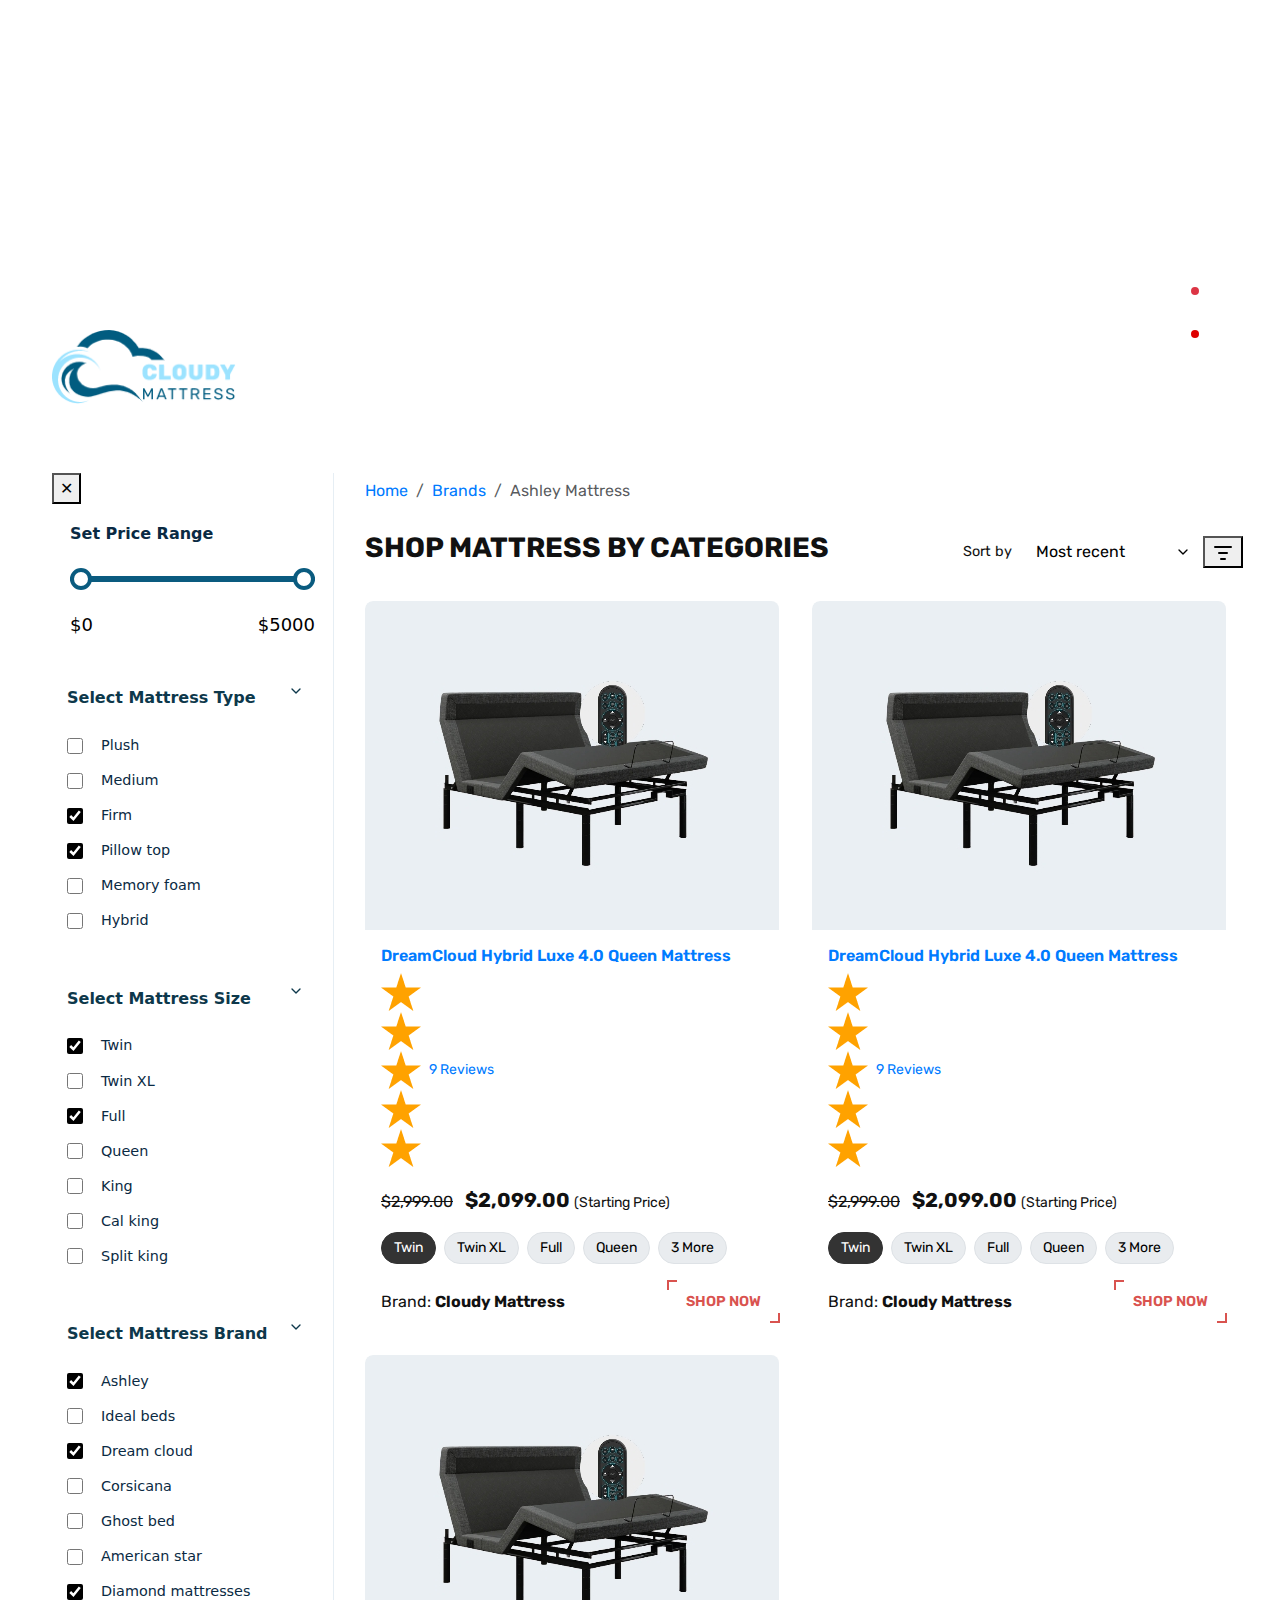
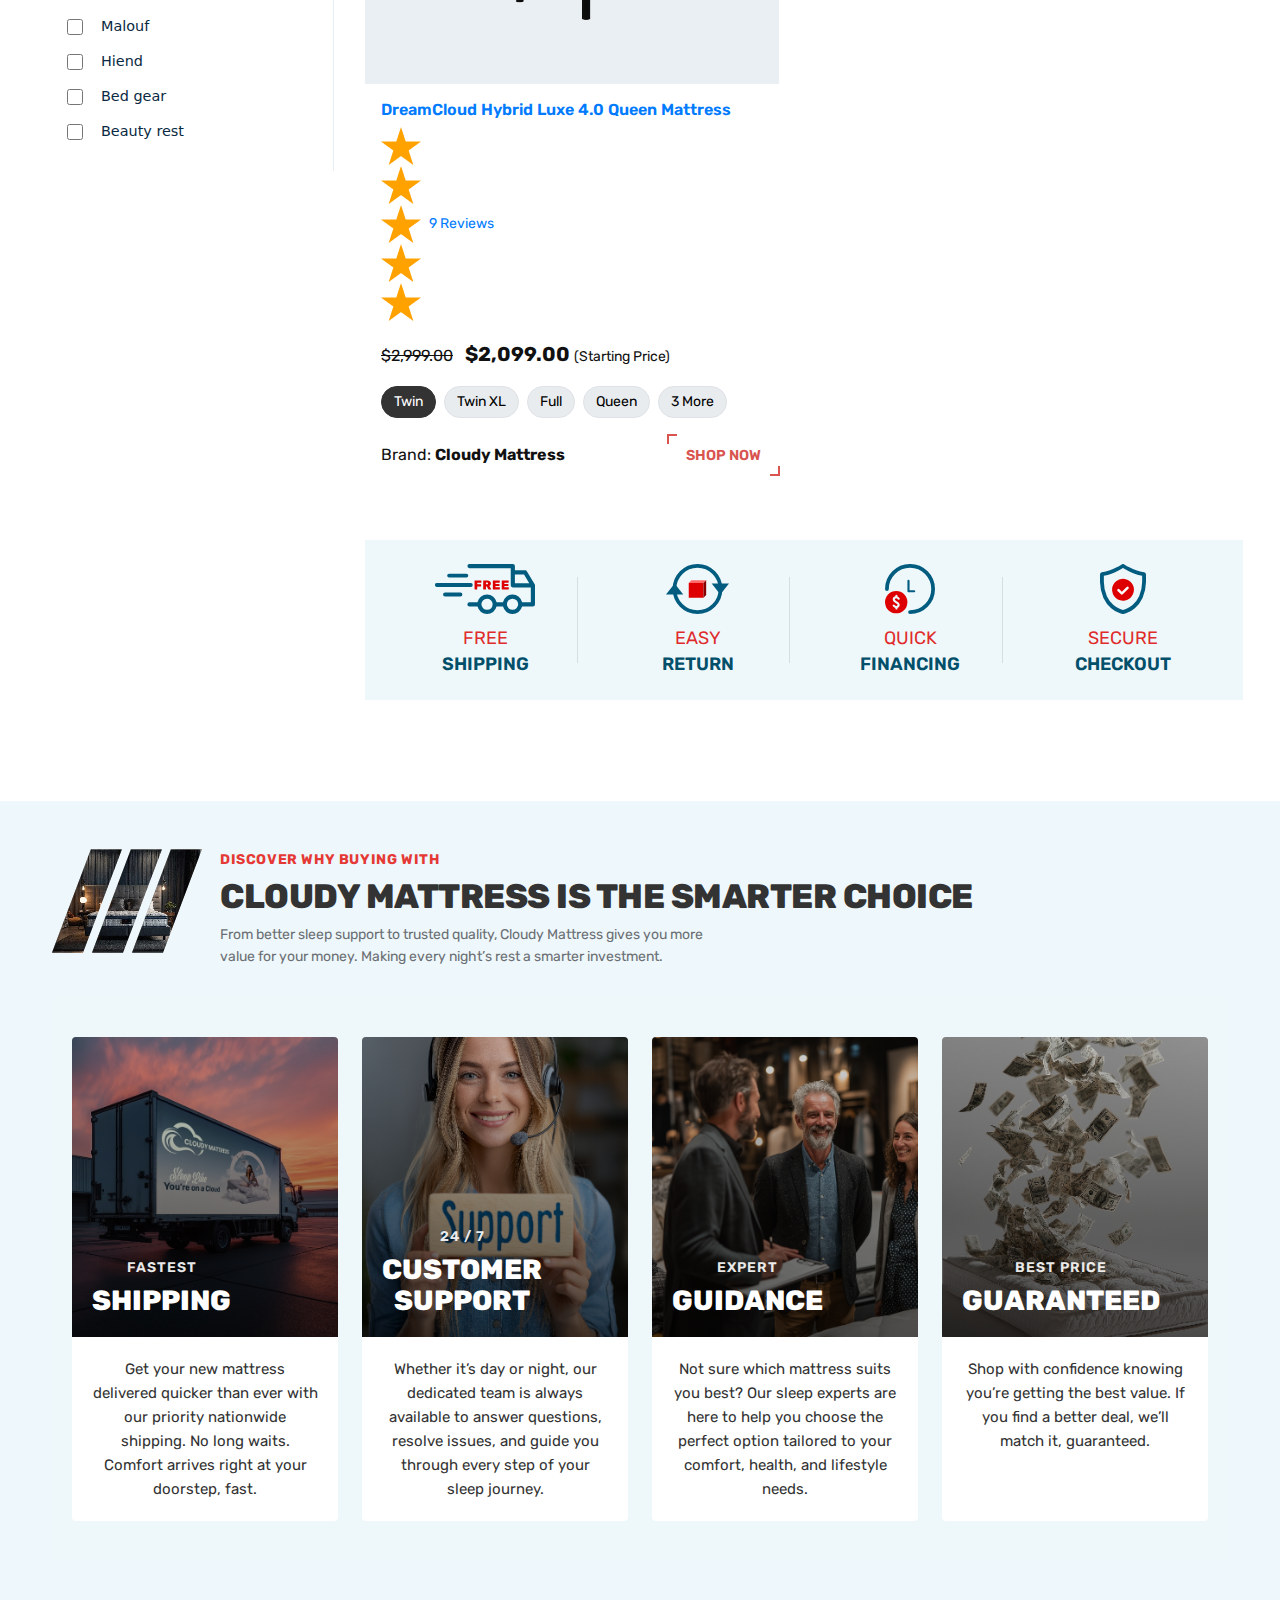
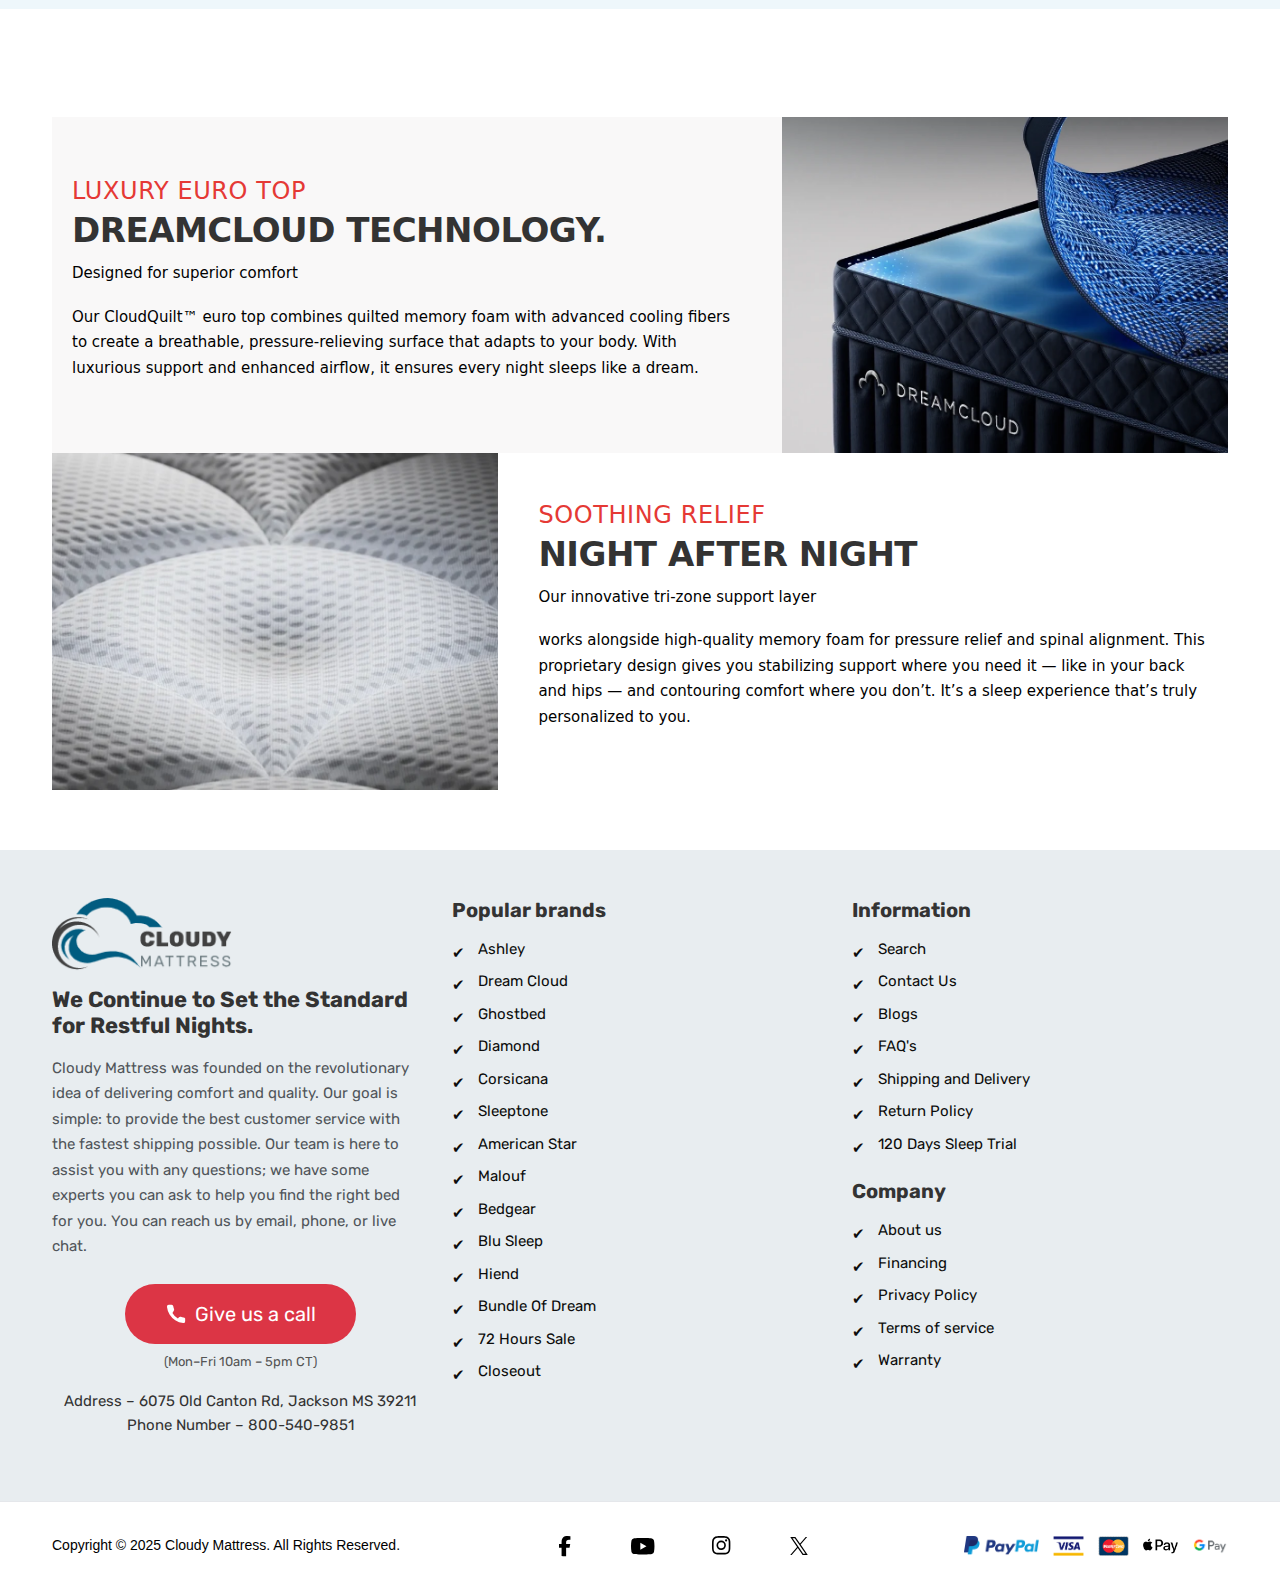
<file: shop.html>
<!DOCTYPE html>
<html lang="en">

<head>
	<meta charset="UTF-8">
	<meta name="viewport" content="width=device-width, initial-scale=1.0">
	<title>Cloudy Mattress</title>
	<link rel="stylesheet" href="https://cdn.jsdelivr.net/npm/swiper@11/swiper-bundle.min.css" />

	<!-- Bootstrap CDN -->
	<link href="https://cdn.jsdelivr.net/npm/bootstrap@5.3.3/dist/css/bootstrap.min.css" rel="stylesheet">
	<link rel="stylesheet" href="https://cdn.jsdelivr.net/npm/bootstrap-icons@1.11.3/font/bootstrap-icons.min.css">
	<!-- Google Fonts -->
	<link rel="preconnect" href="https://fonts.googleapis.com">
	<link rel="preconnect" href="https://fonts.gstatic.com" crossorigin>
	<link rel="preconnect" href="https://fonts.googleapis.com">
	<link rel="preconnect" href="https://fonts.gstatic.com" crossorigin>
	<link
		href="https://fonts.googleapis.com/css2?family=Playball&family=Playfair+Display:ital,wght@0,400..900;1,400..900&family=Rubik:ital,wght@0,300..900;1,300..900&display=swap"
		rel="stylesheet">
	<!-- Custom CSS -->
	<link rel="stylesheet" href="assets/css/base.css">
	<link rel="stylesheet" href="assets/css/layout.css">
	<link rel="stylesheet" href="assets/css/navbar.css">
	<link rel="stylesheet" href="assets/css/hero.css">
	<link rel="stylesheet" href="assets/css/product-section.css">
	<link rel="stylesheet" href="assets/css/perfect-sleep-cta.css">
	<link rel="stylesheet" href="assets/css/saller-section.css">
	<link rel="stylesheet" href="assets/css/products-cards.css">
	<link rel="stylesheet" href="assets/css/brand-section.css">
	<link rel="stylesheet" href="assets/css/save-more.css">
	<link rel="stylesheet" href="assets/css/qa-section.css">
	<link rel="stylesheet" href="assets/css/blog-post.css">
	<link rel="stylesheet" href="assets/css/footer.css">
	<link rel="stylesheet" href="assets/css/button.css">
	<link rel="stylesheet" href="assets/css/shop.css">
</head>

<body>
	<header class="w-100 navbar-dark-version sticky-top">
		<div
			class="top-nav container d-flex justify-content-end py-2 px-4 d-block d-md-none fixed-bottom mobile-bottom-nav">
			<div class="navbar-icons d-flex align-items-center px-3" bis_skin_checked="1">
				<a href="#" class="nav-icon"><img src="assets/img/icon/search.svg" alt=""></a>
				<a href="#" class="nav-icon"><img src="assets/img/icon/user.svg" alt=""></a>
				<a href="#" class="nav-icon"><img src="assets/img/icon/favorite.svg" alt=""></a>
				<a href="#" class="nav-icon cart-icon">
					<img src="assets/img/icon/basket.svg" alt="">
					<span class="cart-notification"></span>
				</a>
			</div>
		</div>
		<nav class="navbar navbar-expand-lg navbar-dark">
			<div class="container align-items-end">
				<a class="navbar-brand d-flex align-items-center" href="#">
					<img src="assets/img/dark-logo.png" class="navbar-logo-img">
				</a>
				<button class="navbar-toggler" type="button" data-bs-toggle="collapse" data-bs-target="#navbarNav"
					aria-controls="navbarNav" aria-expanded="false" aria-label="Toggle navigation">
					<span class="navbar-toggler-icon"></span>
				</button>
				<div class="collapse navbar-collapse justify-content-end align-items-end flex-column" id="navbarNav">

					<div class="navbar-icons d-flex align-items-center px-3 d-none d-md-block">
						<a href="#" class="nav-icon"><img src="assets/img/icon/search.svg" alt=""></a>
						<a href="#" class="nav-icon"><img src="assets/img/icon/user.svg" alt=""></a>
						<a href="#" class="nav-icon"><img src="assets/img/icon/favorite.svg" alt=""></a>
						<a href="#" class="nav-icon cart-icon">
							<img src="assets/img/icon/basket.svg" alt="">
							<span class="cart-notification"></span>
						</a>
					</div>
					<ul class="navbar-nav">
						<li class="nav-item dropdown">
							<a class="nav-link dropdown-toggle" href="#" id="mattressDropdown" role="button"
								data-bs-toggle="dropdown" aria-expanded="false">
								Mattress
							</a>
							<ul class="dropdown-menu" aria-labelledby="mattressDropdown">
								<li><a class="dropdown-item" href="#">Queen</a></li>
								<li><a class="dropdown-item" href="#">King</a></li>
								<li><a class="dropdown-item" href="#">Twin</a></li>
							</ul>
						</li>
						<li class="nav-item dropdown">
							<a class="nav-link dropdown-toggle" href="#" id="basesDropdown" role="button"
								data-bs-toggle="dropdown" aria-expanded="false">
								Bases
							</a>
							<ul class="dropdown-menu" aria-labelledby="basesDropdown">
								<li><a class="dropdown-item" href="#">Foundation</a></li>
								<li><a class="dropdown-item" href="#">Box Spring</a></li>
							</ul>
						</li>
						<li class="nav-item">
							<a class="nav-link" href="#">Adjustable Beds</a>
						</li>
						<li class="nav-item dropdown">
							<a class="nav-link dropdown-toggle" href="#" id="pillowsDropdown" role="button"
								data-bs-toggle="dropdown" aria-expanded="false">
								Pillows
							</a>
							<ul class="dropdown-menu" aria-labelledby="pillowsDropdown">
								<li><a class="dropdown-item" href="#">Memory Foam</a></li>
								<li><a class="dropdown-item" href="#">Down</a></li>
							</ul>
						</li>
						<li class="nav-item dropdown">
							<a class="nav-link dropdown-toggle" href="#" id="furnitureDropdown" role="button"
								data-bs-toggle="dropdown" aria-expanded="false">
								Furniture
							</a>
							<ul class="dropdown-menu" aria-labelledby="furnitureDropdown">
								<li><a class="dropdown-item" href="#">Bed Frames</a></li>
								<li><a class="dropdown-item" href="#">Nightstands</a></li>
							</ul>
						</li>
						<li class="nav-item dropdown">
							<a class="nav-link dropdown-toggle" href="#" id="kidsDropdown" role="button"
								data-bs-toggle="dropdown" aria-expanded="false">
								Kids
							</a>
							<ul class="dropdown-menu" aria-labelledby="kidsDropdown">
								<li><a class="dropdown-item" href="#">Crib Mattresses</a></li>
								<li><a class="dropdown-item" href="#">Bunk Beds</a></li>
							</ul>
						</li>
						<li class="nav-item dropdown">
							<a class="nav-link dropdown-toggle" href="#" id="brandsDropdown" role="button"
								data-bs-toggle="dropdown" aria-expanded="false">
								Shop Brands
							</a>
							<ul class="dropdown-menu" aria-labelledby="brandsDropdown">
								<li><a class="dropdown-item" href="#">Brand A</a></li>
								<li><a class="dropdown-item" href="#">Brand B</a></li>
							</ul>
						</li>
						<li class="nav-item dropdown">
							<a class="nav-link dropdown-toggle" href="#" id="dealsDropdown" role="button"
								data-bs-toggle="dropdown" aria-expanded="false">
								Bundle Deals
							</a>
							<ul class="dropdown-menu" aria-labelledby="dealsDropdown">
								<li><a class="dropdown-item" href="#">Mattress + Base</a></li>
								<li><a class="dropdown-item" href="#">Pillow Pack</a></li>
							</ul>
						</li>
					</ul>
				</div>
			</div>
		</nav>
	</header>
    <main>


		<section class="filter-product-wraper container-fluid">
			<div class="my-5 position-relative container">
				<div class="row g-3 justify-content-center">
					<div class="col-md-3">
						<aside class="filter-sidebar">
							<button class="close-filters" id="closeFilters">✕</button>
							<!-- PRICE RANGE -->
							<div class="filter-group price-filter">
								<h4 class="filter-heading">Set Price Range</h4>
	
								<div class="price-slider">
									<input type="range" id="min-price" min="0" max="5000" value="0">
									<input type="range" id="max-price" min="0" max="5000" value="5000">
								</div>
	
								<div class="price-values">
									<span id="min-price-value">$0</span>
									<span id="max-price-value">$5000</span>
								</div>
							</div>
	
	
	
							<!-- TYPE -->
							<div class="filter-group" data-filter="category">
								<button class="filter-toggle">
									Select Mattress Type
									<span class="arrow"><svg xmlns="http://www.w3.org/2000/svg" width="16" height="16"
											viewBox="0 0 24 24" fill="none" stroke="currentColor" stroke-width="2"
											stroke-linecap="round" stroke-linejoin="round" class="rotated">
											<polyline points="6 9 12 15 18 9"></polyline>
										</svg></span>
								</button>
								<div class="filter-options">
									<label><input type="checkbox" value="plush"> Plush</label>
									<label><input type="checkbox" value="medium"> Medium</label>
									<label><input type="checkbox" value="firm" checked> Firm</label>
									<label><input type="checkbox" value="pillow-top" checked> Pillow top</label>
									<label><input type="checkbox" value="memory-foam"> Memory foam</label>
									<label><input type="checkbox" value="hybrid"> Hybrid</label>
								</div>
							</div>
	
							<!-- SIZE -->
							<div class="filter-group" data-filter="size">
								<button class="filter-toggle">
									Select Mattress Size
									<span class="arrow"><svg xmlns="http://www.w3.org/2000/svg" width="16" height="16"
											viewBox="0 0 24 24" fill="none" stroke="currentColor" stroke-width="2"
											stroke-linecap="round" stroke-linejoin="round" class="rotated">
											<polyline points="6 9 12 15 18 9"></polyline>
										</svg></span>
								</button>
								<div class="filter-options">
									<label><input type="checkbox" value="twin" checked> Twin</label>
									<label><input type="checkbox" value="twin-xl"> Twin XL</label>
									<label><input type="checkbox" value="full" checked> Full</label>
									<label><input type="checkbox" value="queen"> Queen</label>
									<label><input type="checkbox" value="king"> King</label>
									<label><input type="checkbox" value="cal-king"> Cal king</label>
									<label><input type="checkbox" value="split-king"> Split king</label>
								</div>
							</div>
	
							<!-- BRAND -->
							<div class="filter-group" data-filter="brand">
								<button class="filter-toggle">
									Select Mattress Brand
									<span class="arrow"><svg xmlns="http://www.w3.org/2000/svg" width="16" height="16"
											viewBox="0 0 24 24" fill="none" stroke="currentColor" stroke-width="2"
											stroke-linecap="round" stroke-linejoin="round" class="rotated">
											<polyline points="6 9 12 15 18 9"></polyline>
										</svg></span>
								</button>
								<div class="filter-options">
									<label><input type="checkbox" value="ashley" checked> Ashley</label>
									<label><input type="checkbox" value="ideal-beds"> Ideal beds</label>
									<label><input type="checkbox" value="dream-cloud" checked> Dream cloud</label>
									<label><input type="checkbox" value="corsicana"> Corsicana</label>
									<label><input type="checkbox" value="ghost-bed"> Ghost bed</label>
									<label><input type="checkbox" value="american-star"> American star</label>
									<label><input type="checkbox" value="diamond-mattresses" checked> Diamond
										mattresses</label>
									<label><input type="checkbox" value="malouf"> Malouf</label>
									<label><input type="checkbox" value="hiend"> Hiend</label>
									<label><input type="checkbox" value="bed-gear"> Bed gear</label>
									<label><input type="checkbox" value="beauty-rest"> Beauty rest</label>
								</div>
							</div>
	
						</aside>
					</div>
					<div class="col-md-9  main-content-wraper">
						<div class="product-section-shop container">
							<div class="header">




								<nav class="breadcrumb-wrapper" aria-label="Breadcrumb">
									<ol class="breadcrumb">
										<li class="breadcrumb-item">
											<a href="/">Home</a>
										</li>
										<li class="breadcrumb-item">
											<a href="/brands">Brands</a>
										</li>
										<li class="breadcrumb-item active" aria-current="page">
											Ashley Mattress
										</li>
									</ol>
								</nav>

						



							</div>
							<div class="toolbar">
								<h1>SHOP MATTRESS BY CATEGORIES</h1>
								<div class="toolbar-options d-flex align-items-center g-3">
									<div class="sort-options">
										<label for="sort-by">Sort by</label>
										<select id="sort-by">
											<option value="most-recent">Most recent</option>
											<option value="price-low-high">Price: Low to High</option>
											<option value="price-high-low">Price: High to Low</option>
										</select>

									</div>

									<div class="filter-mobile-btn">
										<button class="mobile-filter-btn" id="openFilters" aria-label="Open filters">
											<svg width="24" height="24" viewBox="0 0 24 24" fill="none"
												stroke="currentColor" stroke-width="2" stroke-linecap="round"
												stroke-linejoin="round">
												<line x1="4" y1="6" x2="20" y2="6"></line>
												<line x1="8" y1="12" x2="16" y2="12"></line>
												<line x1="10" y1="18" x2="14" y2="18"></line>
											</svg>
										</button>
									</div>
								</div>


							</div>
							<div id="product-list" class="card-view">
								<!-- card -->
								<div class="product-item swiper-slide" data-price="2499" data-category="firm,pillow-top"
									data-size="twin,full" data-brand="ashley,dream-cloud">
									<a href=""> <img src="assets/img/products-box1.jpg"
											alt="DreamCloud Hybrid Luxe 4.0 Queen Mattress"></a>
									<div class="product-details">
										<a href="#">
											<h5> DreamCloud Hybrid Luxe 4.0 Queen Mattress </h5>
										</a>
										<div class="reviews">
											<span class="stars">
												<img class="star" src="assets/img/stars.png">
												<img class="star" src="assets/img/stars.png">
												<img class="star" src="assets/img/stars.png">
												<img class="star" src="assets/img/stars.png">
												<img class="star" src="assets/img/stars.png">
											</span>
											<span class="review-count"><a href="#">9 Reviews</a></span>
										</div>
										<div class="price">
											<span class="original-price">$2,999.00</span>
											<span class="current-price">$2,099.00</span>
											<span class="price-info">(Starting Price)</span>
										</div>
										<div class="size-options">
											<button class="active">Twin</button>
											<button>Twin XL</button>
											<button>Full</button>
											<button>Queen</button>
											<button>3 More</button>
										</div>
										<div class="brand-info">
											<span>Brand: <strong>Cloudy Mattress</strong></span>
											<button class="shop-now">SHOP NOW</button>
										</div>
									</div>
								</div>
								<!-- card 2 -->
								<div class="product-item swiper-slide" data-price="1700" data-category="firm"
									data-size="full" data-brand="ashley,dream-cloud">
									<a href=""> <img src="assets/img/products-box1.jpg"
											alt="DreamCloud Hybrid Luxe 4.0 Queen Mattress"></a>
									<div class="product-details">
										<a href="#">
											<h5> DreamCloud Hybrid Luxe 4.0 Queen Mattress </h5>
										</a>
										<div class="reviews">
											<span class="stars">
												<img class="star" src="assets/img/stars.png">
												<img class="star" src="assets/img/stars.png">
												<img class="star" src="assets/img/stars.png">
												<img class="star" src="assets/img/stars.png">
												<img class="star" src="assets/img/stars.png">
											</span>
											<span class="review-count"><a href="#">9 Reviews</a></span>
										</div>
										<div class="price">
											<span class="original-price">$2,999.00</span>
											<span class="current-price">$2,099.00</span>
											<span class="price-info">(Starting Price)</span>
										</div>
										<div class="size-options">
											<button class="active">Twin</button>
											<button>Twin XL</button>
											<button>Full</button>
											<button>Queen</button>
											<button>3 More</button>
										</div>
										<div class="brand-info">
											<span>Brand: <strong>Cloudy Mattress</strong></span>
											<button class="shop-now">SHOP NOW</button>
										</div>
									</div>
								</div>
								<!-- card 3 -->
								<div class="product-item swiper-slide" data-price="3000" data-category="pillow-top"
									data-size="twin" data-brand="ashley">
									<a href=""><img src="assets/img/products-box1.jpg"
											alt="DreamCloud Hybrid Luxe 4.0 Queen Mattress"></a>
									<div class="product-details">
										<a href="#">
											<h5> DreamCloud Hybrid Luxe 4.0 Queen Mattress </h5>
										</a>
										<div class="reviews">
											<span class="stars">
												<img class="star" src="assets/img/stars.png">
												<img class="star" src="assets/img/stars.png">
												<img class="star" src="assets/img/stars.png">
												<img class="star" src="assets/img/stars.png">
												<img class="star" src="assets/img/stars.png">
											</span>
											<span class="review-count"><a href="#">9 Reviews</a></span>
										</div>
										<div class="price">
											<span class="original-price">$2,999.00</span>
											<span class="current-price">$2,099.00</span>
											<span class="price-info">(Starting Price)</span>
										</div>
										<div class="size-options">
											<button class="active">Twin</button>
											<button>Twin XL</button>
											<button>Full</button>
											<button>Queen</button>
											<button>3 More</button>
										</div>
										<div class="brand-info">
											<span>Brand: <strong>Cloudy Mattress</strong></span>
											<button class="shop-now">SHOP NOW</button>
										</div>
									</div>
								</div>
								<!-- card -->
								<div class="product-item swiper-slide" data-price="3299" data-category="hybrid,firm"
									data-size="queen,cal-king" data-brand="american-star,diamond-mattresses">
									<a href=""> <img src="assets/img/productimage.jpg"
											alt="DreamCloud Hybrid Luxe 4.0 Queen Mattress"></a>
									<div class="product-details">
										<a href="#">
											<h5> DreamCloud Hybrid Luxe 4.0 Queen Mattress </h5>
										</a>
										<div class="reviews">
											<span class="stars">
												<img class="star" src="assets/img/stars.png">
												<img class="star" src="assets/img/stars.png">
												<img class="star" src="assets/img/stars.png">
												<img class="star" src="assets/img/stars.png">
												<img class="star" src="assets/img/stars.png">
											</span>
											<span class="review-count"><a href="#">9 Reviews</a></span>
										</div>
										<div class="price">
											<span class="original-price">$2,999.00</span>
											<span class="current-price">$2,099.00</span>
											<span class="price-info">(Starting Price)</span>
										</div>
										<div class="size-options">
											<button class="active">Twin</button>
											<button>Twin XL</button>
											<button>Full</button>
											<button>Queen</button>
											<button>3 More</button>
										</div>
										<div class="brand-info">
											<span>Brand: <strong>Cloudy Mattress</strong></span>
											<button class="shop-now">SHOP NOW</button>
										</div>
									</div>
								</div>
								<!-- card 2 -->
								<div class="product-item swiper-slide" data-price="5000"
									data-category="pillow-top,hybrid" data-size="split-king,cal-king"
									data-brand="bed-gear,hiend">
									<a href=""> <img src="assets/img/productimage.jpg"
											alt="DreamCloud Hybrid Luxe 4.0 Queen Mattress"></a>
									<div class="product-details">
										<a href="#">
											<h5> DreamCloud Hybrid Luxe 4.0 Queen Mattress </h5>
										</a>
										<div class="reviews">
											<span class="stars">
												<img class="star" src="assets/img/stars.png">
												<img class="star" src="assets/img/stars.png">
												<img class="star" src="assets/img/stars.png">
												<img class="star" src="assets/img/stars.png">
												<img class="star" src="assets/img/stars.png">
											</span>
											<span class="review-count"><a href="#">9 Reviews</a></span>
										</div>
										<div class="price">
											<span class="original-price">$2,999.00</span>
											<span class="current-price">$2,099.00</span>
											<span class="price-info">(Starting Price)</span>
										</div>
										<div class="size-options">
											<button class="active">Twin</button>
											<button>Twin XL</button>
											<button>Full</button>
											<button>Queen</button>
											<button>3 More</button>
										</div>
										<div class="brand-info">
											<span>Brand: <strong>Cloudy Mattress</strong></span>
											<button class="shop-now">SHOP NOW</button>
										</div>
									</div>
								</div>
								<!-- card 3 -->
								<div class="product-item swiper-slide" data-price="800"
									data-category="pillow-top,hybrid" data-size="split-king,cal-king"
									data-brand="bed-gear,hiend">
									<a href=""> <img src="assets/img/productimage.jpg"
											alt="DreamCloud Hybrid Luxe 4.0 Queen Mattress"></a>
									<div class="product-details">
										<a href="#">
											<h5> DreamCloud Hybrid Luxe 4.0 Queen Mattress </h5>
										</a>
										<div class="reviews">
											<span class="stars">
												<img class="star" src="assets/img/stars.png">
												<img class="star" src="assets/img/stars.png">
												<img class="star" src="assets/img/stars.png">
												<img class="star" src="assets/img/stars.png">
												<img class="star" src="assets/img/stars.png">
											</span>
											<span class="review-count"><a href="#">9 Reviews</a></span>
										</div>
										<div class="price">
											<span class="original-price">$2,999.00</span>
											<span class="current-price">$2,099.00</span>
											<span class="price-info">(Starting Price)</span>
										</div>
										<div class="size-options">
											<button class="active">Twin</button>
											<button>Twin XL</button>
											<button>Full</button>
											<button>Queen</button>
											<button>3 More</button>
										</div>
										<div class="brand-info">
											<span>Brand: <strong>Cloudy Mattress</strong></span>
											<button class="shop-now">SHOP NOW</button>
										</div>
									</div>
								</div>
							</div>
							<div class="features-wrap container my-5">
								<div class="features">
									<div class="feature">
										<div class="icon">
											<img src="assets/img/shipping-car.svg" alt="">
										</div>
										<span class="label-small">FREE</span>
										<span class="label-big">SHIPPING</span>
									</div>
									<div class="feature">
										<div class="icon">
											<img src="assets/img/return.svg" alt="">
										</div>
										<span class="label-small">EASY</span>
										<span class="label-big">RETURN</span>
									</div>
									<div class="feature">
										<div class="icon">
											<img src="assets/img/financing.svg" alt="">
										</div>
										<span class="label-small">QUICK</span>
										<span class="label-big">FINANCING</span>
									</div>
									<div class="feature">
										<div class="icon">
											<img src="assets/img/secure-checkout.svg" alt="">
										</div>
										<span class="label-small">SECURE</span>
										<span class="label-big">CHECKOUT</span>
									</div>
								</div>
							</div>
			
							

						</div>
					</div>
				</div>
			</div>
		</section>
		  
		<!-- <section class="feature-section">
		
		</section> -->

		<section class="knowledge-section my-5 py-5">
		<div class="container">
			<!-- header / hero title -->
			<div class="ps-hero">
				<div class="ps-hero-left">
					<div class="ps-hero-badges">
						<img src="assets/img/improve-sleep (1).png" alt="">
					</div>
					<div>
						<div class="eyebrow">DISCOVER WHY BUYING WITH</div>
						<h2 class="hero-title">CLOUDY MATTRESS IS THE SMARTER CHOICE</h2>
						<p class="hero-sub">From better sleep support to trusted quality, Cloudy Mattress gives you more value for your money. Making every night’s rest a smarter investment.</p>
					</div>
				</div>
			</div>
			<div class="features-section">
				<div class="features-grid">
			
					<!-- CARD 1 -->
					<div class="feature-card">
						<div class="feature-image">
							<img src="assets/img/shipping-truck.png" alt="Fastest Shipping">
							<div class="feature-overlay">
								<span class="feature-subtitle">FASTEST</span>
								<h3>SHIPPING</h3>
							</div>
						</div>
						<div class="feature-content">
							<p>
								Get your new mattress delivered quicker than ever with our priority
								nationwide shipping. No long waits. Comfort arrives right at your
								doorstep, fast.
							</p>
						</div>
					</div>
			
					<!-- CARD 2 -->
					<div class="feature-card">
						<div class="feature-image">
							<img src="assets/img/support.png" alt="Customer Support">
							<div class="feature-overlay">
								<span class="feature-subtitle">24 / 7</span>
								<h3>CUSTOMER<br>SUPPORT</h3>
							</div>
						</div>
						<div class="feature-content">
							<p>
								Whether it’s day or night, our dedicated team is always available to
								answer questions, resolve issues, and guide you through every step
								of your sleep journey.
							</p>
						</div>
					</div>
			
					<!-- CARD 3 -->
					<div class="feature-card">
						<div class="feature-image">
							<img src="assets/img/guidance.png" alt="Expert Guidance">
							<div class="feature-overlay">
								<span class="feature-subtitle">EXPERT</span>
								<h3>GUIDANCE</h3>
							</div>
						</div>
						<div class="feature-content">
							<p>
								Not sure which mattress suits you best? Our sleep experts are here
								to help you choose the perfect option tailored to your comfort,
								health, and lifestyle needs.
							</p>
						</div>
					</div>
			
					<!-- CARD 4 -->
					<div class="feature-card">
						<div class="feature-image">
							<img src="assets/img/price.png" alt="Best Price Guaranteed">
							<div class="feature-overlay">
								<span class="feature-subtitle">BEST PRICE</span>
								<h3>GUARANTEED</h3>
							</div>
						</div>
						<div class="feature-content">
							<p>
								Shop with confidence knowing you’re getting the best value. If you
								find a better deal, we’ll match it, guaranteed.
							</p>
						</div>
					</div>
			
				</div>
			</div>
			
		</div>

		</section>

		<section class="tech-section">

		<div class="container">
			<!-- ROW 1 -->
			<div class="tech-row tech-bg">
				<div class="tech-text">
					<span class="tech-label">LUXURY EURO TOP</span>
					<h2>DREAMCLOUD TECHNOLOGY.</h2>
					<p class="tech-subtitle">Designed for superior comfort</p>
		
					<p>
						Our CloudQuilt™ euro top combines quilted memory foam with
						advanced cooling fibers to create a breathable, pressure-relieving
						surface that adapts to your body. With luxurious support and
						enhanced airflow, it ensures every night sleeps like a dream.
					</p>
				</div>
		
				<div class="tech-image">
					<img src="assets/img/dreamcloud-top.png" alt="DreamCloud Technology">
				</div>
			</div>
		
			<!-- ROW 2 -->
			<div class="tech-row reverse">
				<div class="tech-image">
					<img src="assets/img/soothing-relief.png" alt="Soothing Relief">
				</div>
		
				<div class="tech-text">
					<span class="tech-label">SOOTHING RELIEF</span>
					<h2>NIGHT AFTER NIGHT</h2>
					<p class="tech-subtitle">Our innovative tri-zone support layer</p>
		
					<p>
						works alongside high-quality memory foam for pressure relief and
						spinal alignment. This proprietary design gives you stabilizing
						support where you need it — like in your back and hips — and
						contouring comfort where you don’t. It’s a sleep experience that’s
						truly personalized to you.
					</p>
				</div>
			</div>
		</div>
		
		</section>
		

        <!-- Footer Section -->
		<footer class="footer-bg py-5">
			<div class="container">
				<div class="row g-4 align-items-start">
					<!-- LEFT COLUMN -->
					<div class="col-lg-4">
						<img src="assets/img/footer-logo.png" class="footer-logo mb-3" alt="Cloudy Mattress">
						<h3 class="footer-head mb-3">
							We Continue to Set the Standard<br>
							for Restful Nights.
						</h3>
						<p class="footer-desc mb-4">
							Cloudy Mattress was founded on the revolutionary idea of delivering comfort and quality.
							Our goal is simple: to provide the best customer service with the fastest shipping possible.
							Our team is here to assist you with any questions; we have some experts you can ask to help
							you find the right bed for you. You can reach us by email, phone, or live chat.
						</p>
						<div class="footer-contact-wrap">
							<a href="tel:8005409851"
								class="footer-cta-btn d-inline-flex align-items-center mb-2 btn-red">
								<svg width="22" height="22" fill="#fff" class="me-2" viewBox="0 0 24 24">
									<path d="M22 16.92v3a2 2 0 0 1-2.18 2 19.86 19.86 0 0 1-8.63-3.07 
						19.5 19.5 0 0 1-6-6A19.86 19.86 0 0 1 2.12 4.11 
						2 2 0 0 1 4.11 2h3a2 2 0 0 1 2 1.72c.12 1.01.38 2 
						.76 2.94a2 2 0 0 1-.45 2.11L8.09 10.91a16 
						16 0 0 0 6 6l1.14-1.35a2 2 0 0 1 
						2.11-.45c.94.38 1.93.64 2.94.76A2 2 0 0 1 22 16.92z" />
								</svg>
								Give us a call
							</a>
							<p class="footer-small">(Mon–Fri 10am – 5pm CT)</p>
							<p class="footer-address mt-3">
								Address – 6075 Old Canton Rd, Jackson MS 39211<br>
								Phone Number – 800-540-9851
							</p>
						</div>
					</div>
					<!-- POPULAR BRANDS -->
					<div class="col-lg-4">
						<h4 class="footer-title text-start mb-3">Popular brands</h4>
						<div class="row">
							<div class="col-12">
								<nav class="footer-menu">
									<a href="#">Ashley</a>
									<a href="#">Dream Cloud</a>
									<a href="#">Ghostbed</a>
									<a href="#">Diamond</a>
									<a href="#">Corsicana</a>
									<a href="#">Sleeptone</a>
									<a href="#">American Star</a>
									<a href="#">Malouf</a>
									<a href="#">Bedgear</a>
									<a href="#">Blu Sleep</a>
									<a href="#">Hiend</a>
									<a href="#">Bundle Of Dream</a>
									<a href="#">72 Hours Sale</a>
									<a href="#">Closeout</a>
								</nav>
							</div>
						</div>
					</div>
					<!-- INFORMATION + COMPANY -->
					<div class="col-lg-4">
						<h4 class="footer-title mb-3">Information</h4>
						<nav class="footer-menu mb-4">
							<a href="#">Search</a>
							<a href="#">Contact Us</a>
							<a href="#">Blogs</a>
							<a href="#">FAQ's</a>
							<a href="#">Shipping and Delivery</a>
							<a href="#">Return Policy</a>
							<a href="#">120 Days Sleep Trial</a>
						</nav>
						<h4 class="footer-title mt-4 mb-3">Company</h4>
						<nav class="footer-menu">
							<a href="#">About us</a>
							<a href="#">Financing</a>
							<a href="#">Privacy Policy</a>
							<a href="#">Terms of service</a>
							<a href="#">Warranty</a>
						</nav>
					</div>
				</div>
			</div>

		</footer>
		<footer class="footer-bar">
			<div class="footer-inner container">

				<div class="footer-left">
					Copyright © 2025 Cloudy Mattress. All Rights Reserved.
				</div>

				<div class="footer-center">
					<a href="#" class="social"><img src="assets/img/icon/facebook.svg" alt=""></a>
					<a href="#" class="social"><img src="assets/img/icon/youtube.svg" alt=""></a>
					<a href="#" class="social"><img src="assets/img/icon/instagram.svg" alt=""></a>
					<a href="#" class="social"><img src="assets/img/icon/x.svg" alt=""></a>
				</div>

				<div class="footer-right">
					<img src="assets/img/paypal.png" alt="PayPal">
					<img src="assets/img/visa.png" alt="Visa">
					<img src="assets/img/mastercard.png" alt="Mastercard">
					<img src="assets/img/applepay.png" alt="Apple Pay">
					<img src="assets/img/googlepay.png" alt="Google Pay">
				</div>

			</div>
		</footer>
	</main>


    <!-- Bootstrap JS Bundle -->
	<script src="https://cdn.jsdelivr.net/npm/bootstrap@5.3.3/dist/js/bootstrap.bundle.min.js"></script>
	<!-- jQuery -->
	<script src="https://code.jquery.com/jquery-3.7.1.min.js"></script>
	<script src="https://cdn.jsdelivr.net/npm/swiper@11/swiper-bundle.min.js"></script>

	<!-- Custom JS -->
	<script src="assets/js/main.js"></script>
	<script src="assets/js/navbar.js"></script>
	<script src="assets/js/hero.js"></script>
	<script src="assets/js/filter.js"></script>

</body>

</html>
</file>
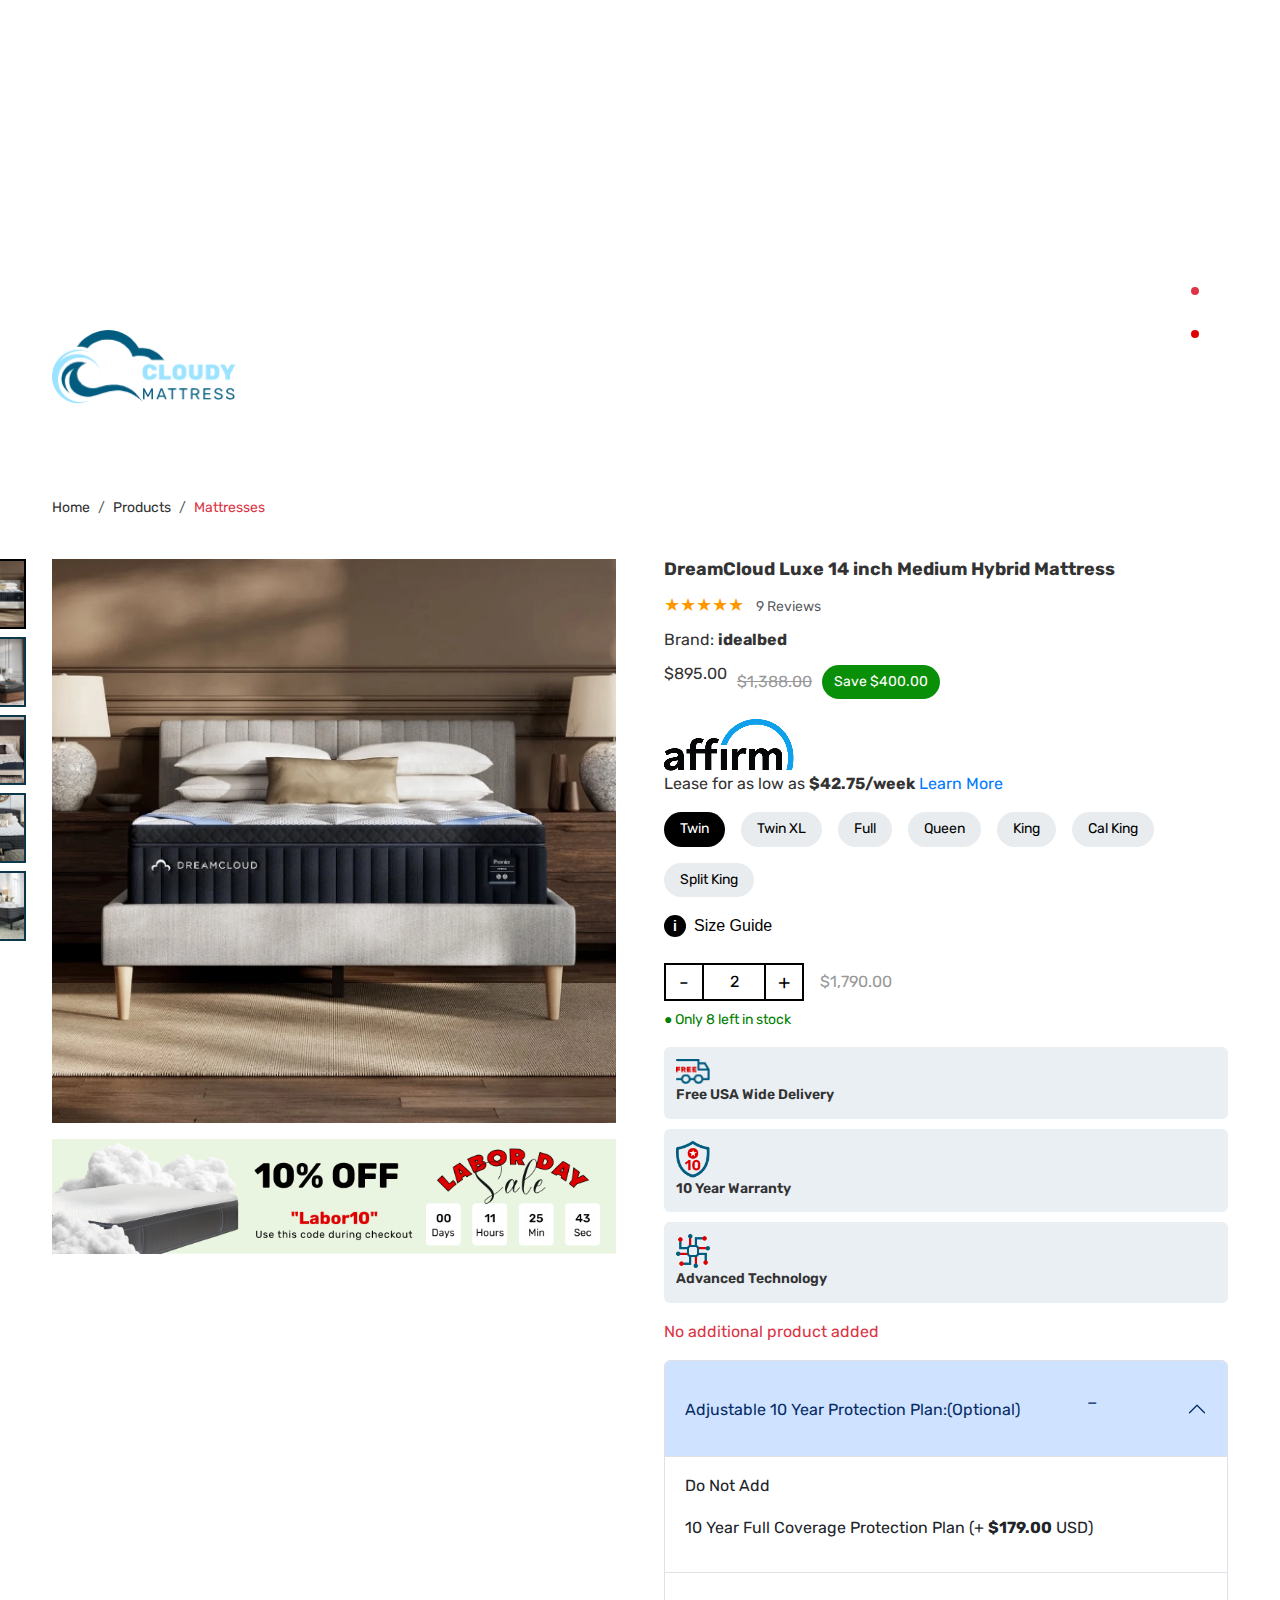
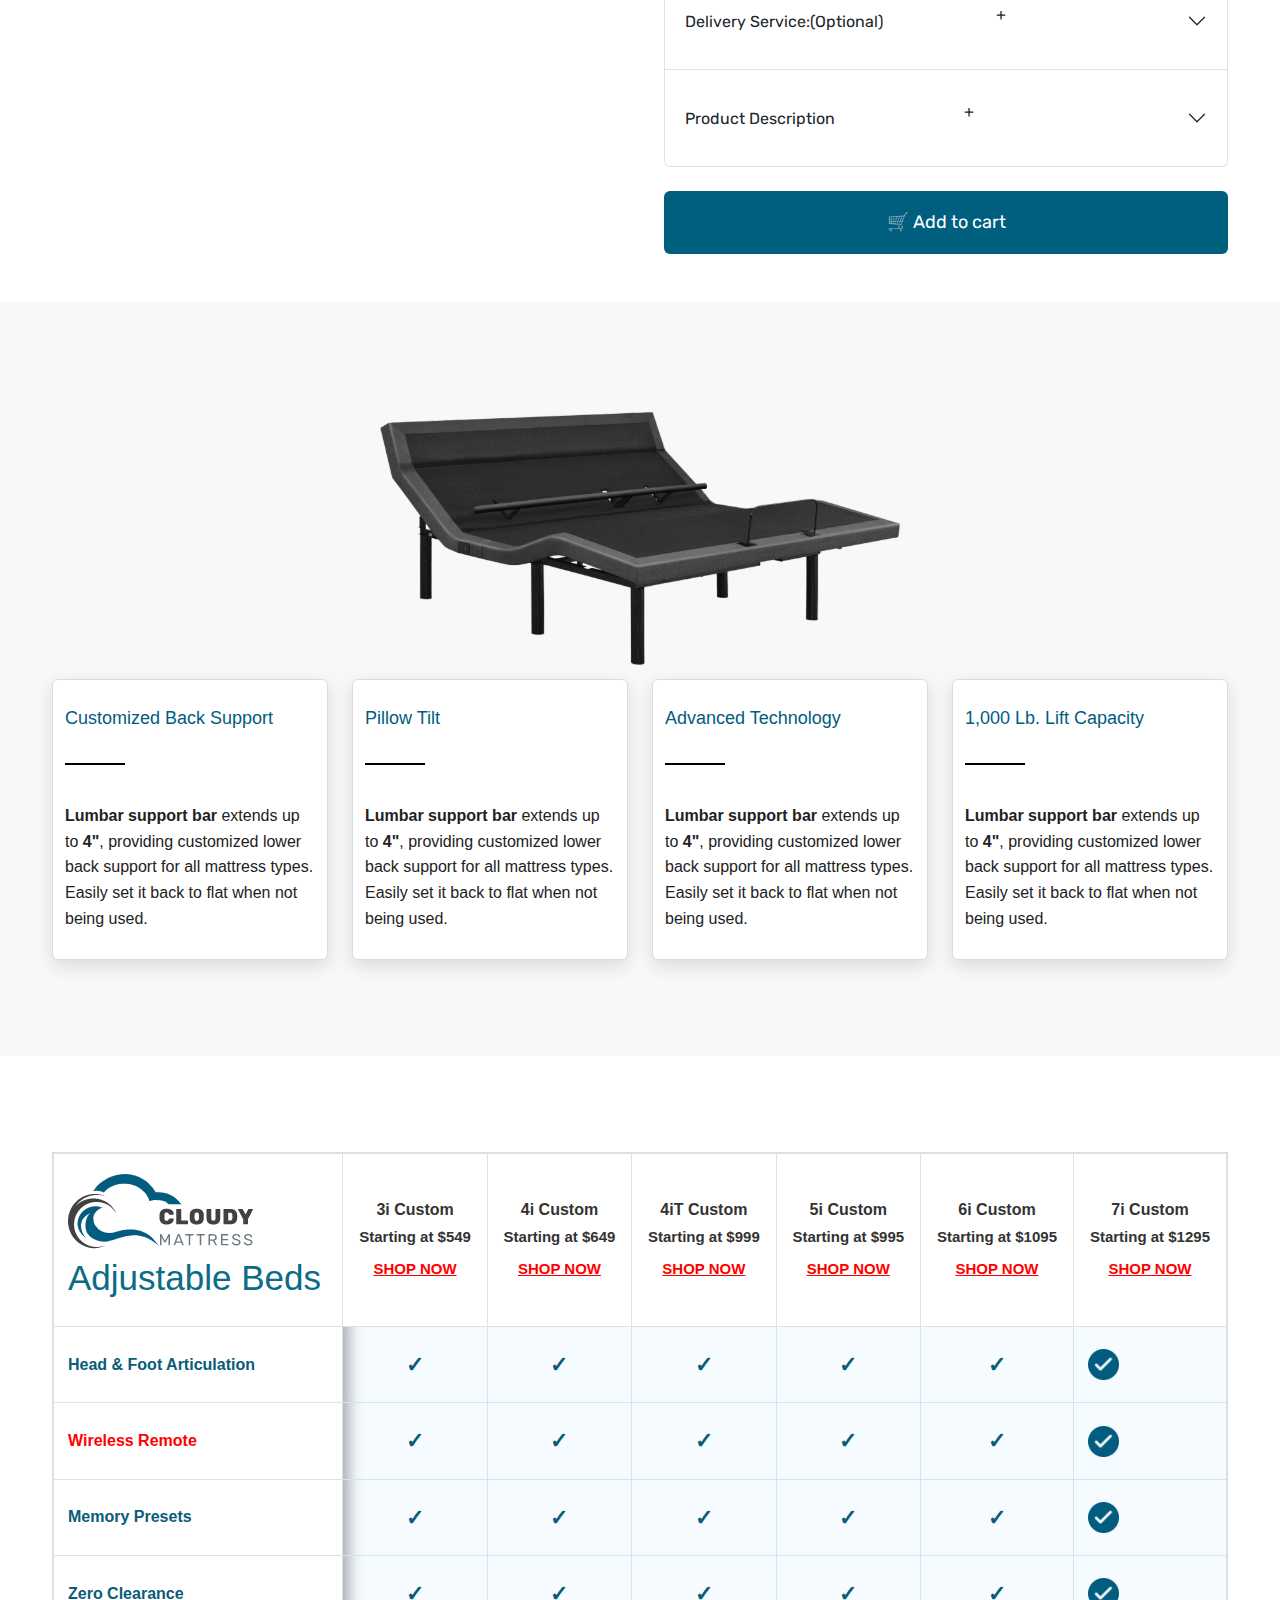
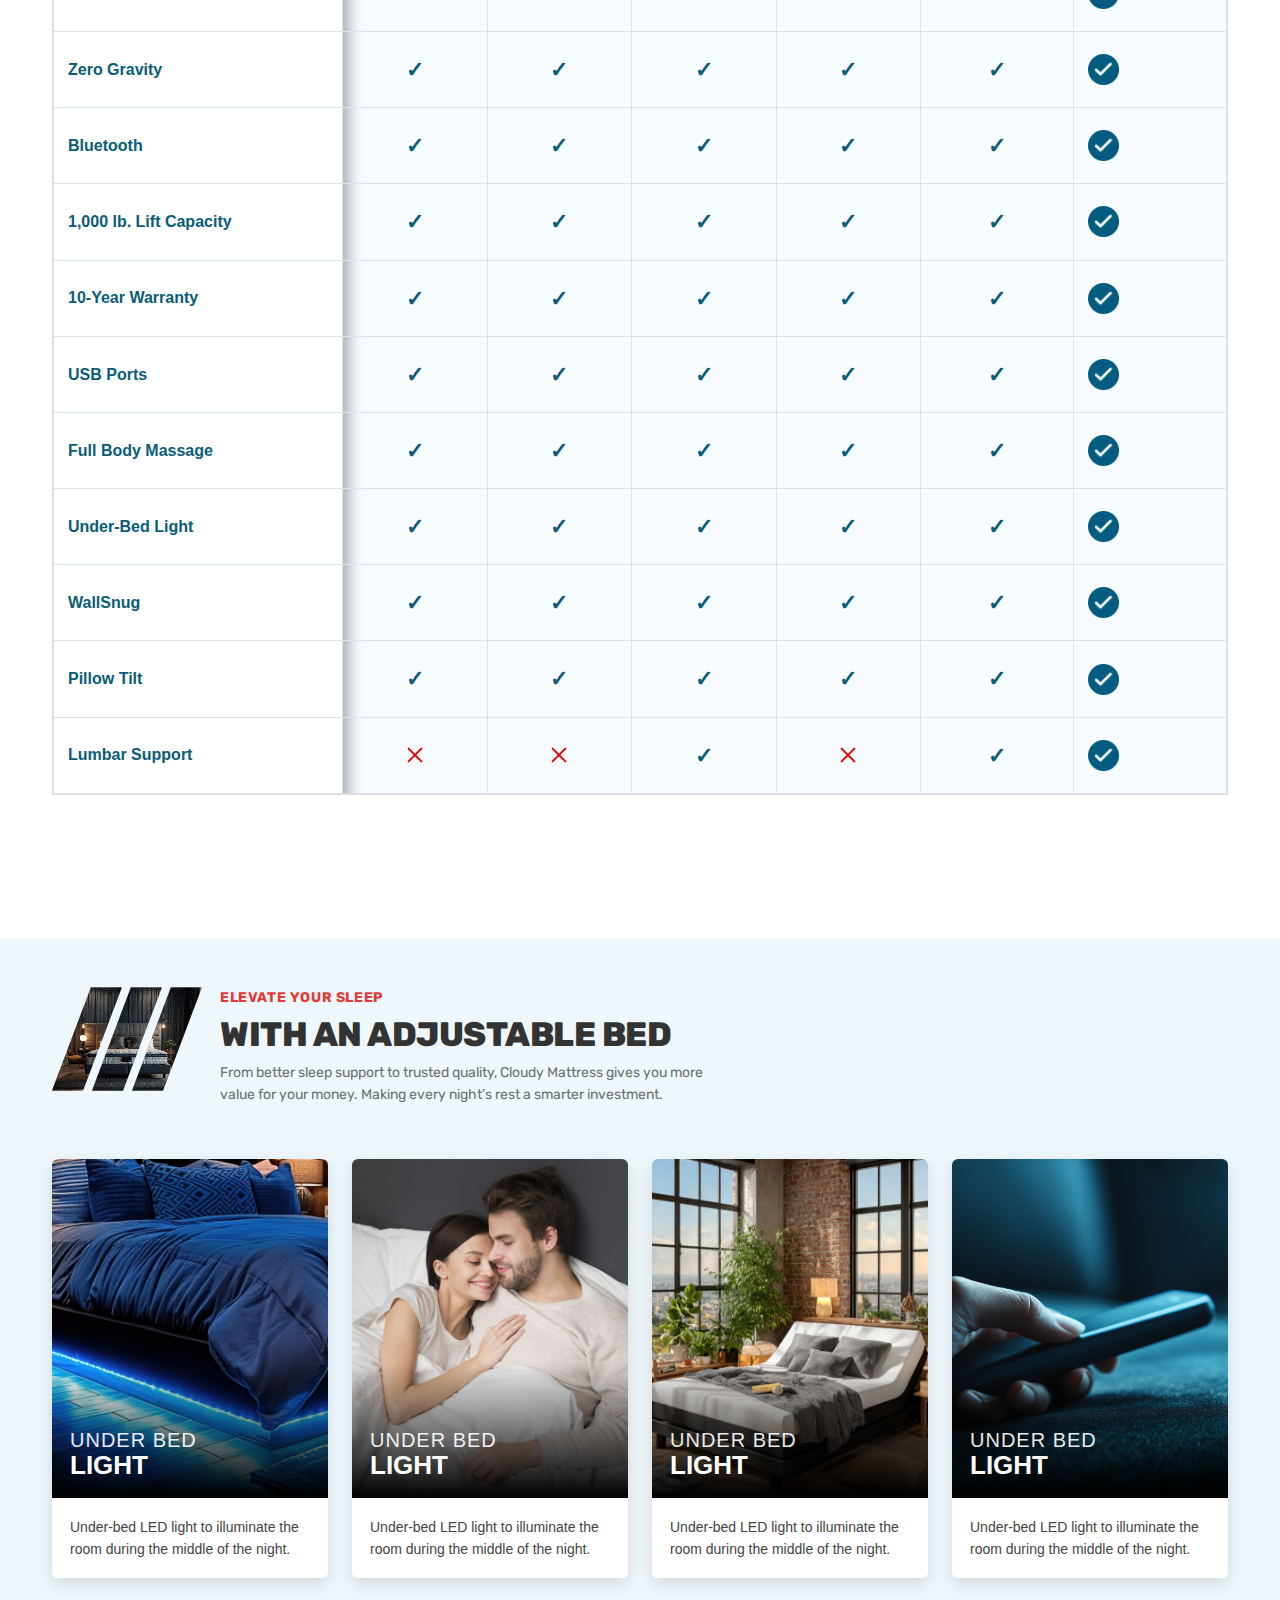
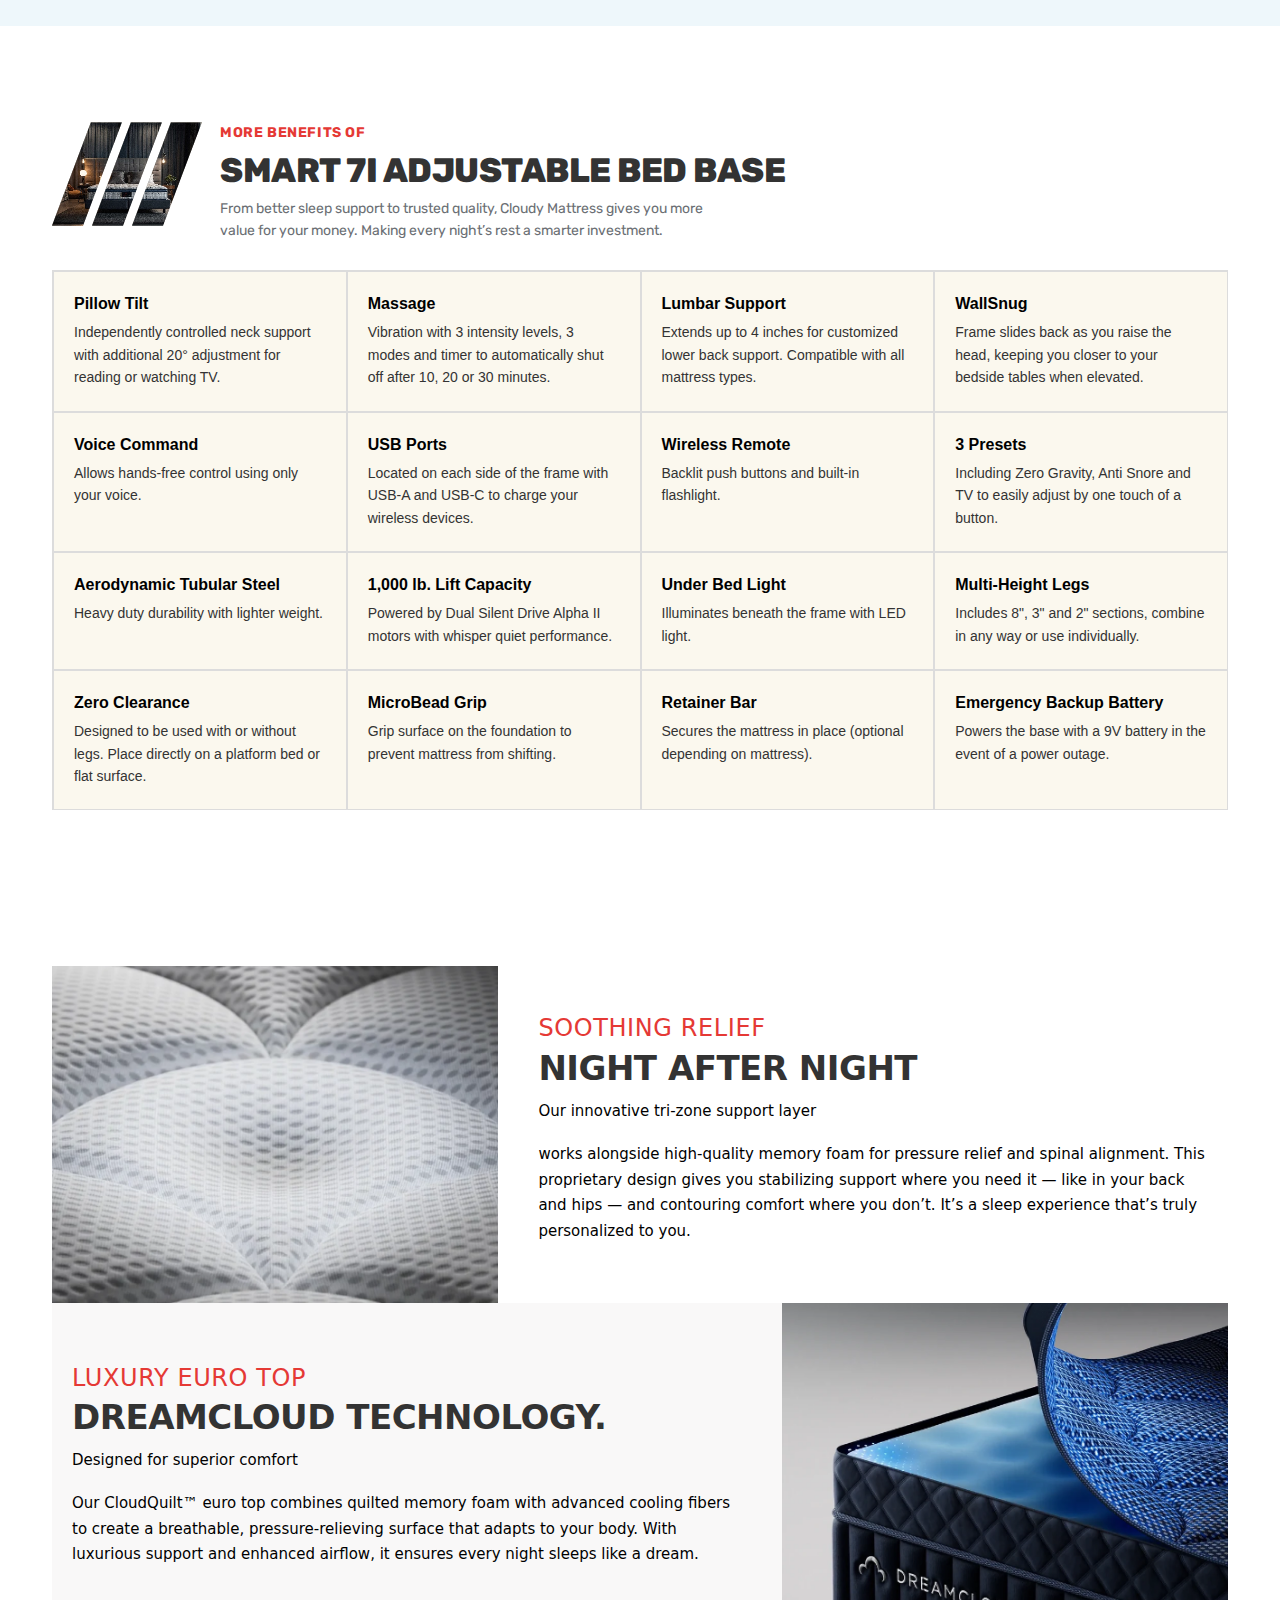
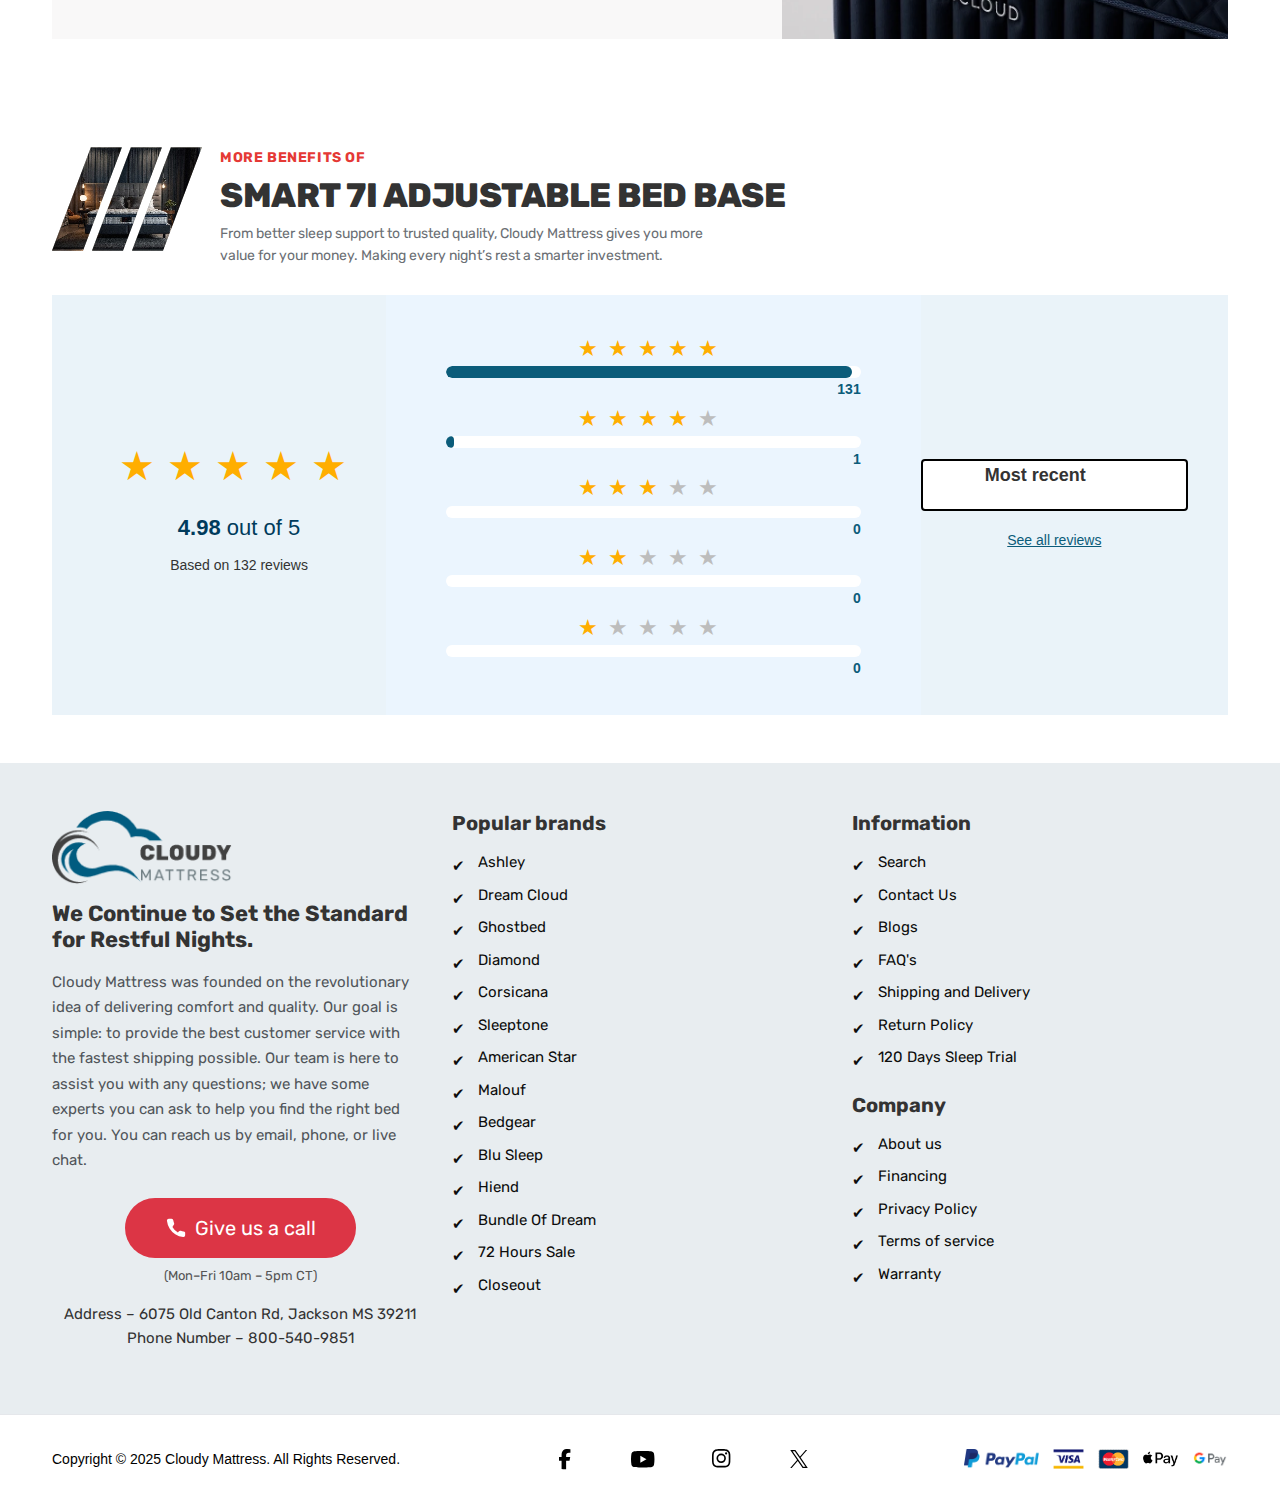
<file: single-product.html>
<!DOCTYPE html>
<html lang="en">

<head>
	<meta charset="UTF-8">
	<meta name="viewport" content="width=device-width, initial-scale=1.0">
	<title>Cloudy Mattress</title>
	<link rel="stylesheet" href="https://cdn.jsdelivr.net/npm/swiper@11/swiper-bundle.min.css" />

	<!-- Bootstrap CDN -->
	<link href="https://cdn.jsdelivr.net/npm/bootstrap@5.3.3/dist/css/bootstrap.min.css" rel="stylesheet">
	<link rel="stylesheet" href="https://cdn.jsdelivr.net/npm/bootstrap-icons@1.11.3/font/bootstrap-icons.min.css">
	<!-- Google Fonts -->
	<link rel="preconnect" href="https://fonts.googleapis.com">
	<link rel="preconnect" href="https://fonts.gstatic.com" crossorigin>
	<link rel="preconnect" href="https://fonts.googleapis.com">
	<link rel="preconnect" href="https://fonts.gstatic.com" crossorigin>
	<link
		href="https://fonts.googleapis.com/css2?family=Playball&family=Playfair+Display:ital,wght@0,400..900;1,400..900&family=Rubik:ital,wght@0,300..900;1,300..900&display=swap"
		rel="stylesheet">
	<!-- Custom CSS -->
	<link rel="stylesheet" href="assets/css/base.css">
	<link rel="stylesheet" href="assets/css/layout.css">
	<link rel="stylesheet" href="assets/css/navbar.css">
	<link rel="stylesheet" href="assets/css/hero.css">
	<link rel="stylesheet" href="assets/css/product-section.css">
	<link rel="stylesheet" href="assets/css/perfect-sleep-cta.css">
	<link rel="stylesheet" href="assets/css/saller-section.css">
	<link rel="stylesheet" href="assets/css/products-cards.css">
	<link rel="stylesheet" href="assets/css/brand-section.css">
	<link rel="stylesheet" href="assets/css/save-more.css">
	<link rel="stylesheet" href="assets/css/qa-section.css">
	<link rel="stylesheet" href="assets/css/blog-post.css">
	<link rel="stylesheet" href="assets/css/footer.css">
	<link rel="stylesheet" href="assets/css/button.css">
	<link rel="stylesheet" href="assets/css/shop.css">
	<link rel="stylesheet" href="assets/css/single.css">
</head>

<body>
	<header class="w-100 navbar-dark-version sticky-top">
		<div
			class="top-nav container d-flex justify-content-end py-2 px-4 d-block d-md-none fixed-bottom mobile-bottom-nav">
			<div class="navbar-icons d-flex align-items-center px-3" bis_skin_checked="1">
				<a href="#" class="nav-icon"><img src="assets/img/icon/search.svg" alt=""></a>
				<a href="#" class="nav-icon"><img src="assets/img/icon/user.svg" alt=""></a>
				<a href="#" class="nav-icon"><img src="assets/img/icon/favorite.svg" alt=""></a>
				<a href="#" class="nav-icon cart-icon">
					<img src="assets/img/icon/basket.svg" alt="">
					<span class="cart-notification"></span>
				</a>
			</div>
		</div>
		<nav class="navbar navbar-expand-lg navbar-dark">
			<div class="container align-items-end">
				<a class="navbar-brand d-flex align-items-center" href="#">
					<img src="assets/img/dark-logo.png" class="navbar-logo-img">
				</a>
				<button class="navbar-toggler" type="button" data-bs-toggle="collapse" data-bs-target="#navbarNav"
					aria-controls="navbarNav" aria-expanded="false" aria-label="Toggle navigation">
					<span class="navbar-toggler-icon"></span>
				</button>
				<div class="collapse navbar-collapse justify-content-end align-items-end flex-column" id="navbarNav">

					<div class="navbar-icons d-flex align-items-center px-3 d-none d-md-block">
						<a href="#" class="nav-icon"><img src="assets/img/icon/search.svg" alt=""></a>
						<a href="#" class="nav-icon"><img src="assets/img/icon/user.svg" alt=""></a>
						<a href="#" class="nav-icon"><img src="assets/img/icon/favorite.svg" alt=""></a>
						<a href="#" class="nav-icon cart-icon">
							<img src="assets/img/icon/basket.svg" alt="">
							<span class="cart-notification"></span>
						</a>
					</div>
					<ul class="navbar-nav">
						<li class="nav-item dropdown">
							<a class="nav-link dropdown-toggle" href="#" id="mattressDropdown" role="button"
								data-bs-toggle="dropdown" aria-expanded="false">
								Mattress
							</a>
							<ul class="dropdown-menu" aria-labelledby="mattressDropdown">
								<li><a class="dropdown-item" href="#">Queen</a></li>
								<li><a class="dropdown-item" href="#">King</a></li>
								<li><a class="dropdown-item" href="#">Twin</a></li>
							</ul>
						</li>
						<li class="nav-item dropdown">
							<a class="nav-link dropdown-toggle" href="#" id="basesDropdown" role="button"
								data-bs-toggle="dropdown" aria-expanded="false">
								Bases
							</a>
							<ul class="dropdown-menu" aria-labelledby="basesDropdown">
								<li><a class="dropdown-item" href="#">Foundation</a></li>
								<li><a class="dropdown-item" href="#">Box Spring</a></li>
							</ul>
						</li>
						<li class="nav-item">
							<a class="nav-link" href="#">Adjustable Beds</a>
						</li>
						<li class="nav-item dropdown">
							<a class="nav-link dropdown-toggle" href="#" id="pillowsDropdown" role="button"
								data-bs-toggle="dropdown" aria-expanded="false">
								Pillows
							</a>
							<ul class="dropdown-menu" aria-labelledby="pillowsDropdown">
								<li><a class="dropdown-item" href="#">Memory Foam</a></li>
								<li><a class="dropdown-item" href="#">Down</a></li>
							</ul>
						</li>
						<li class="nav-item dropdown">
							<a class="nav-link dropdown-toggle" href="#" id="furnitureDropdown" role="button"
								data-bs-toggle="dropdown" aria-expanded="false">
								Furniture
							</a>
							<ul class="dropdown-menu" aria-labelledby="furnitureDropdown">
								<li><a class="dropdown-item" href="#">Bed Frames</a></li>
								<li><a class="dropdown-item" href="#">Nightstands</a></li>
							</ul>
						</li>
						<li class="nav-item dropdown">
							<a class="nav-link dropdown-toggle" href="#" id="kidsDropdown" role="button"
								data-bs-toggle="dropdown" aria-expanded="false">
								Kids
							</a>
							<ul class="dropdown-menu" aria-labelledby="kidsDropdown">
								<li><a class="dropdown-item" href="#">Crib Mattresses</a></li>
								<li><a class="dropdown-item" href="#">Bunk Beds</a></li>
							</ul>
						</li>
						<li class="nav-item dropdown">
							<a class="nav-link dropdown-toggle" href="#" id="brandsDropdown" role="button"
								data-bs-toggle="dropdown" aria-expanded="false">
								Shop Brands
							</a>
							<ul class="dropdown-menu" aria-labelledby="brandsDropdown">
								<li><a class="dropdown-item" href="#">Brand A</a></li>
								<li><a class="dropdown-item" href="#">Brand B</a></li>
							</ul>
						</li>
						<li class="nav-item dropdown">
							<a class="nav-link dropdown-toggle" href="#" id="dealsDropdown" role="button"
								data-bs-toggle="dropdown" aria-expanded="false">
								Bundle Deals
							</a>
							<ul class="dropdown-menu" aria-labelledby="dealsDropdown">
								<li><a class="dropdown-item" href="#">Mattress + Base</a></li>
								<li><a class="dropdown-item" href="#">Pillow Pack</a></li>
							</ul>
						</li>
					</ul>
				</div>
			</div>
		</nav>
	</header>
	<main>
<section class="single-product-section py-5">

<div class="container mt-4">

 <div class="row my-4">
	<!-- Breadcrumb -->
    <nav aria-label="breadcrumb mb-5">
        <ol class="breadcrumb">
            <li class="breadcrumb-item">Home</li>
            <li class="breadcrumb-item">Products</li>
            <li class="breadcrumb-item active text-danger">Mattresses</li>
        </ol>
    </nav>
</div>

    <div class="row g-5 position-relative">

        <!-- Thumbnails -->
        <div id="thumbs" class="col-md-1 thumbs d-flex flex-column gap-2 position-absolute " style="left:-80px;">
            <img class="thumb active" src="assets/img/1.png" >
            <img class="thumb " src="assets/img/2.png">
            <img class="thumb " src="assets/img/3.png">
            <img class="thumb " src="assets/img/4.png">
            <img class="thumb " src="assets/img/5.png">
        </div>

        <!-- Main Image -->
        <div class="col-md-6">
            <div class="main-image">
                <img id="mainImage" src="assets/img/1.png" alt="Product" >
            </div>

			<div class="row">
				<div class="col-md-12">
					<img src="assets/img/baner.png" alt="" class="w-100 my-3">
				</div>
			</div>

			<!-- <div class="sale-banner row m-0 g-0">
				<div class="banner-left col-md-4 m-0 p-0">
				  <img src="assets/img/cta.png" alt="Product" class="w-100">
				</div>
			  
				<div class="banner-center col-md-4">
				  <h1>10% OFF</h1>
			
				  <p class="code">
					"<strong>Labor10</strong>"<br>
					<span>Use this code during checkout</span>
				  </p>
				</div>
			  
				<div class="banner-right col-md-4">
					<div class="sale-title">
						<span class="labor">LABOR DAY</span>
						<span class="sale">Sale</span>
					  </div>
				  <div class="timer">
					<div class="time-box">
					  <span id="days">00</span>
					  <small>Days</small>
					</div>
					<div class="time-box">
					  <span id="hours">00</span>
					  <small>Hours</small>
					</div>
					<div class="time-box">
					  <span id="minutes">00</span>
					  <small>Min</small>
					</div>
					<div class="time-box">
					  <span id="seconds">00</span>
					  <small>Sec</small>
					</div>
				  </div>
				</div>
			  </div> -->
			  
        </div>

        <!-- Product Details -->
        <div class="col-md-6">

            <h4 class="product-title">DreamCloud Luxe 14 inch Medium Hybrid Mattress</h4>

            <div class="rating mb-2">
                <span>★★★★★</span>
                <small class="text-muted ms-2">9 Reviews</small>
            </div>

            <p class="mb-2">Brand: <strong>idealbed</strong></p>

            <div class="d-flex align-items-center mb-3">
                <div class="price">$895.00</div>
                <div class="old-price">$1,388.00</div>
                <div class="save-badge">Save $400.00</div>
            </div>
			<img src="assets/img/affirm.png" alt="" class="w-10">
            <p class="mb-3">Lease for as low as <strong>$42.75/week</strong> <a href="">Learn More</a></p>

            <!-- Sizes -->
            <div class="mb-3 d-flex flex-wrap gap-3">
                <button class="size-btn active">Twin</button>
                <button class="size-btn">Twin XL</button>
                <button class="size-btn">Full</button>
                <button class="size-btn">Queen</button>
                <button class="size-btn">King</button>
                <button class="size-btn">Cal King</button>
                <button class="size-btn">Split King</button>
            </div>
			<div class="mb-4">
				<a href="#" class="size-guide">
					<span class="info-icon">i</span>
					<span class="text">Size Guide</span>
				</a>
			</div>
            <!-- Quantity -->
            <div class="d-flex align-items-center gap-3 mb-2">
                <div class="qty-box">
                    <button onclick="qty(-1)">-</button>
                    <input type="text" id="qty" value="2">
                    <button onclick="qty(1)">+</button>
                </div>
                <div class=" total-price">$1,790.00</div>
            </div>

            <div class="stock">● Only 8 left in stock</div>

            <!-- feature-grid-items -->
            <div class="mt-3">
                <div class="feature-box"><img src="assets/img/shiping-free-car.png" alt="">Free USA Wide Delivery</div>
                <div class="feature-box"><img src="assets/img/shild.png" alt=""> 10 Year Warranty</div>
                <div class="feature-box"><img src="assets/img/at.png" alt=""> Advanced Technology</div>
            </div>

            <p class="text-danger mt-3">No additional product added</p>
			<div class="accordion custom-accordion" id="productAccordion">

				<!-- OPEN -->
				<div class="accordion-item">
				  <h2 class="accordion-header">
					<button class="accordion-button" type="button"
					  data-bs-toggle="collapse"
					  data-bs-target="#plan"
					  aria-expanded="true">
					  Adjustable 10 Year Protection Plan:(Optional)
					  <span class="icon">−</span>
					</button>
				  </h2>
			  
				  <div id="plan" class="accordion-collapse collapse show">
					<div class="accordion-body">
					  <p>Do Not Add</p>
					  <p>
						10 Year Full Coverage Protection Plan
						(+ <strong>$179.00</strong> USD)
					  </p>
					</div>
				  </div>
				</div>
			  
				<!-- CLOSED -->
				<div class="accordion-item">
				  <h2 class="accordion-header">
					<button class="accordion-button collapsed" type="button"
					  data-bs-toggle="collapse"
					  data-bs-target="#delivery">
					  Delivery Service:(Optional)
					  <span class="icon">+</span>
					</button>
				  </h2>
			  
				  <div id="delivery" class="accordion-collapse collapse">
					<p>Lorem, ipsum dolor sit amet consectetur adipisicing elit. Saepe ratione dolore doloremque alias adipisci error voluptas pariatur minima maiores officia consequuntur est, sint ullam. Perferendis, unde distinctio? Maxime, quis alias.</p>
				  </div>
				</div>
			  
				<!-- CLOSED -->
				<div class="accordion-item">
				  <h2 class="accordion-header">
					<button class="accordion-button collapsed" type="button"
					  data-bs-toggle="collapse"
					  data-bs-target="#desc">
					  Product Description
					  <span class="icon">+</span>
					</button>
				  </h2>
			  
				  <div id="desc" class="accordion-collapse collapse">
					<p>Lorem, ipsum dolor sit amet consectetur adipisicing elit. Maiores rem earum obcaecati porro impedit nesciunt soluta magni culpa eveniet, necessitatibus libero accusamus magnam itaque consequuntur molestias quo odit, blanditiis id!</p>
				  </div>
				</div>
			  
			  </div>
			  
			  <button class="btn add-to-cart w-100 mt-4">
				🛒 Add to cart
			  </button>
			  
        </div>
    </div>
</div>



		</section>

	<section class="product-info py-5">
		<div class="container py-5">
			<div class="row">
				<img src="assets/img/product-bench.png" alt="" class="w-50 mx-auto">
			</div>
			<div class="row">
				<div class="col-md-3">
					<div class="feature-card">
						<h3>Customized Back Support</h3>
						<span class="divider"></span>
						<p>
						  <strong>Lumbar support bar</strong> extends up to
						  <strong>4"</strong>, providing customized lower back
						  support for all mattress types. Easily set it back
						  to flat when not being used.
						</p>
					  </div>
					  
				</div>
				<div class="col-md-3">
					<div class="feature-card">
						<h3>Pillow Tilt</h3>
						<span class="divider"></span>
						<p>
						  <strong>Lumbar support bar</strong> extends up to
						  <strong>4"</strong>, providing customized lower back
						  support for all mattress types. Easily set it back
						  to flat when not being used.
						</p>
					  </div>
					  
				</div>
				<div class="col-md-3">
					<div class="feature-card">
						<h3>Advanced Technology</h3>
						<span class="divider"></span>
						<p>
						  <strong>Lumbar support bar</strong> extends up to
						  <strong>4"</strong>, providing customized lower back
						  support for all mattress types. Easily set it back
						  to flat when not being used.
						</p>
					  </div>
					  
				</div>
				<div class="col-md-3">
					<div class="feature-card">
						<h3>1,000 Lb. Lift Capacity</h3>
						<span class="divider"></span>
						<p>
						  <strong>Lumbar support bar</strong> extends up to
						  <strong>4"</strong>, providing customized lower back
						  support for all mattress types. Easily set it back
						  to flat when not being used.
						</p>
					  </div>
					  
				</div>
			</div>
		</div>
	</section>

	<section class="adjustable-beds py-5">
		<div class="container my-5">
			<div class="row">
				<div class="col-md-12">
					<div class="compare-wrapper">
						<table class="compare-table">
						  <thead>
							<tr>
							  <th class="brand">
								<div class="brand-box">
								  <strong><img src="assets/img/footer-logo.png" alt="Cloudy Mattress"></strong>
								  <span>Adjustable Beds</span>
								</div>
							  </th>
					  
							  <th>
								<h4>3i Custom</h4>
								<p>Starting at <strong>$549</strong></p>
								<a href="#">SHOP NOW</a>
							  </th>
					  
							  <th>
								<h4>4i Custom</h4>
								<p>Starting at <strong>$649</strong></p>
								<a href="#">SHOP NOW</a>
							  </th>
					  
							  <th>
								<h4>4iT Custom</h4>
								<p>Starting at <strong>$999</strong></p>
								<a href="#">SHOP NOW</a>
							  </th>
					  
							  <th>
								<h4>5i Custom</h4>
								<p>Starting at <strong>$995</strong></p>
								<a href="#">SHOP NOW</a>
							  </th>
					  
							  <th>
								<h4>6i Custom</h4>
								<p>Starting at <strong>$1095</strong></p>
								<a href="#">SHOP NOW</a>
							  </th>
					  
							  <th>
								<h4>7i Custom</h4>
								<p>Starting at <strong>$1295</strong></p>
								<a href="#">SHOP NOW</a>
							  </th>
							</tr>
						  </thead>
					  
						  <tbody>
							<tr>
							  <td>Head &amp; Foot Articulation</td>
							  <td>✓</td><td>✓</td><td>✓</td><td>✓</td><td>✓</td>
							  <td class="highlight"><img src="assets/img/round-tick.png" alt="" class="w-25"></td>
							</tr>
					  
							<tr>
							  <td class="red">Wireless Remote</td>
							  <td>✓</td><td>✓</td><td>✓</td><td>✓</td><td>✓</td>
							  <td class="highlight"><img src="assets/img/round-tick.png" alt="" class="w-25"></td>
							</tr>
					  
							<tr>
							  <td>Memory Presets</td>
							  <td>✓</td><td>✓</td><td>✓</td><td>✓</td><td>✓</td>
							  <td class="highlight"><img src="assets/img/round-tick.png" alt="" class="w-25"></td>
							</tr>
					  
							<tr>
							  <td>Zero Clearance</td>
							  <td>✓</td><td>✓</td><td>✓</td><td>✓</td><td>✓</td>
							  <td class="highlight"><img src="assets/img/round-tick.png" alt="" class="w-25"></td>
							</tr>
							<tr>
								<td>Zero Gravity</td>
								<td>✓</td><td>✓</td><td>✓</td><td>✓</td><td>✓</td>
								<td class="highlight"><img src="assets/img/round-tick.png" alt="" class="w-25"></td>
							  </tr>
							<tr>
							  <td>Bluetooth</td>
							  <td>✓</td><td>✓</td><td>✓</td><td>✓</td><td>✓</td>
							  <td class="highlight"><img src="assets/img/round-tick.png" alt="" class="w-25"></td>
							</tr>
							<tr>
								<td>1,000 lb. Lift Capacity</td>
								<td>✓</td><td>✓</td><td>✓</td><td>✓</td><td>✓</td>
								<td class="highlight"><img src="assets/img/round-tick.png" alt="" class="w-25"></td>
							  </tr>
							  <tr>
								<td>10-Year Warranty</td>
								<td>✓</td><td>✓</td><td>✓</td><td>✓</td><td>✓</td>
								<td class="highlight"><img src="assets/img/round-tick.png" alt="" class="w-25"></td>
							  </tr>
							  <tr>
								<td>USB Ports</td>
								<td>✓</td><td>✓</td><td>✓</td><td>✓</td><td>✓</td>
								<td class="highlight"><img src="assets/img/round-tick.png" alt="" class="w-25"></td>
							  </tr>
							  <tr>
								<td>Full Body Massage</td>
								<td>✓</td><td>✓</td><td>✓</td><td>✓</td><td>✓</td>
								<td class="highlight"><img src="assets/img/round-tick.png" alt="" class="w-25"></td>
							  </tr>
							  <tr>
								<td>Under-Bed Light</td>
								<td>✓</td><td>✓</td><td>✓</td><td>✓</td><td>✓</td>
								<td class="highlight"><img src="assets/img/round-tick.png" alt="" class="w-25"></td>
							  </tr>
							  <tr>
								<td>WallSnug</td>
								<td>✓</td><td>✓</td><td>✓</td><td>✓</td><td>✓</td>
								<td class="highlight"><img src="assets/img/round-tick.png" alt="" class="w-25"></td>
							  </tr>
							  <tr>
								<td>Pillow Tilt</td>
								<td>✓</td><td>✓</td><td>✓</td><td>✓</td><td>✓</td>
								<td class="highlight"><img src="assets/img/round-tick.png" alt="" class="w-25"></td>
							  </tr>
							  <tr>
								<td>Lumbar Support</td>
								<td><div class="red-x"></div></td><td><div class="red-x"></div></td><td>✓</td><td><div class="red-x"></div></td><td>✓</td>
								<td class="highlight"><img src="assets/img/round-tick.png" alt="" class="w-25"></td>
							  </tr>
						  </tbody>
						</table>
					  </div>
				</div>
			</div>
		</div>
		  
	</section>

	<!-- services -->
	 <section class="services-section my-5 py-5">
		<div class="container">
			<div class="row g-4">
				<div class="ps-hero" bis_skin_checked="1">
					<div class="ps-hero-left" bis_skin_checked="1">
						<div class="ps-hero-badges" bis_skin_checked="1">
							<img src="assets/img/improve-sleep (1).png" alt="">
						</div>
						<div bis_skin_checked="1">
							<div class="eyebrow" bis_skin_checked="1">ELEVATE YOUR SLEEP</div>
							<h2 class="hero-title">WITH AN ADJUSTABLE BED</h2>
							<p class="hero-sub">From better sleep support to trusted quality, Cloudy Mattress gives you more value for your money. Making every night’s rest a smarter investment.</p>

						</div>
					</div>
				</div>
				<div class="col-md-3">
					<div class="feature-card">
						<div class="card-image">
							<img src="assets/img/s-bed.png" alt="Under Bed Light">
							<div class="image-text">
								<span>UNDER BED</span>
								<strong>LIGHT</strong>
							</div>
						</div>
					
						<div class="card-content">
							<p>
								Under-bed LED light to illuminate the room during the middle of the night.
							</p>
						</div>
					</div>
					
				</div>
				<div class="col-md-3">
					<div class="feature-card">
						<div class="card-image">
							<img src="assets/img/s-couple.png" alt="Under Bed Light">
							<div class="image-text">
								<span>UNDER BED</span>
								<strong>LIGHT</strong>
							</div>
						</div>
					
						<div class="card-content">
							<p>
								Under-bed LED light to illuminate the room during the middle of the night.
							</p>
						</div>
					</div>
					
				</div>
				<div class="col-md-3">
					<div class="feature-card">
						<div class="card-image">
							<img src="assets/img/seebiz.png" alt="Under Bed Light">
							<div class="image-text">
								<span>UNDER BED</span>
								<strong>LIGHT</strong>
							</div>
						</div>
					
						<div class="card-content">
							<p>
								Under-bed LED light to illuminate the room during the middle of the night.
							</p>
						</div>
					</div>
					
				</div>
				<div class="col-md-3">
					<div class="feature-card">
						<div class="card-image">
							<img src="assets/img/william.png" alt="Under Bed Light">
							<div class="image-text">
								<span>UNDER BED</span>
								<strong>LIGHT</strong>
							</div>
						</div>
					
						<div class="card-content">
							<p>
								Under-bed LED light to illuminate the room during the middle of the night.
							</p>
						</div>
					</div>
					
				</div>
			</div>
		</div>
	 </section>

	 <section class="benefits-section my-5 py-5">
		<div class="container">
			<div class="row">
				<div class="ps-hero" bis_skin_checked="1">
					<div class="ps-hero-left" bis_skin_checked="1">
						<div class="ps-hero-badges" bis_skin_checked="1">
							<img src="assets/img/improve-sleep (1).png" alt="">
						</div>
						<div bis_skin_checked="1">
							<div class="eyebrow" bis_skin_checked="1">MORE BENEFITS OF</div>
							<h2 class="hero-title">SMART 7I ADJUSTABLE BED BASE</h2>
							<p class="hero-sub">From better sleep support to trusted quality, Cloudy Mattress gives you more value for your money. Making every night’s rest a smarter investment.</p>

						</div>
					</div>
				</div>
				<div class="col-md-12">
					<div class="benefits-features-grid">
						<div class="feature-grid-item">
							<h4>Pillow Tilt</h4>
							<p>Independently controlled neck support with additional 20° adjustment for reading or watching TV.</p>
						</div>
					
						<div class="feature-grid-item">
							<h4>Massage</h4>
							<p>Vibration with 3 intensity levels, 3 modes and timer to automatically shut off after 10, 20 or 30 minutes.</p>
						</div>
					
						<div class="feature-grid-item">
							<h4>Lumbar Support</h4>
							<p>Extends up to 4 inches for customized lower back support. Compatible with all mattress types.</p>
						</div>
					
						<div class="feature-grid-item">
							<h4>WallSnug</h4>
							<p>Frame slides back as you raise the head, keeping you closer to your bedside tables when elevated.</p>
						</div>
					
						<div class="feature-grid-item">
							<h4>Voice Command</h4>
							<p>Allows hands-free control using only your voice.</p>
						</div>
					
						<div class="feature-grid-item">
							<h4>USB Ports</h4>
							<p>Located on each side of the frame with USB-A and USB-C to charge your wireless devices.</p>
						</div>
					
						<div class="feature-grid-item">
							<h4>Wireless Remote</h4>
							<p>Backlit push buttons and built-in flashlight.</p>
						</div>
					
						<div class="feature-grid-item">
							<h4>3 Presets</h4>
							<p>Including Zero Gravity, Anti Snore and TV to easily adjust by one touch of a button.</p>
						</div>
					
						<div class="feature-grid-item">
							<h4>Aerodynamic Tubular Steel</h4>
							<p>Heavy duty durability with lighter weight.</p>
						</div>
					
						<div class="feature-grid-item">
							<h4>1,000 lb. Lift Capacity</h4>
							<p>Powered by Dual Silent Drive Alpha II motors with whisper quiet performance.</p>
						</div>
					
						<div class="feature-grid-item">
							<h4>Under Bed Light</h4>
							<p>Illuminates beneath the frame with LED light.</p>
						</div>
					
						<div class="feature-grid-item">
							<h4>Multi-Height Legs</h4>
							<p>Includes 8", 3" and 2" sections, combine in any way or use individually.</p>
						</div>
					
						<div class="feature-grid-item">
							<h4>Zero Clearance</h4>
							<p>Designed to be used with or without legs. Place directly on a platform bed or flat surface.</p>
						</div>
					
						<div class="feature-grid-item">
							<h4>MicroBead Grip</h4>
							<p>Grip surface on the foundation to prevent mattress from shifting.</p>
						</div>
					
						<div class="feature-grid-item">
							<h4>Retainer Bar</h4>
							<p>Secures the mattress in place (optional depending on mattress).</p>
						</div>
					
						<div class="feature-grid-item">
							<h4>Emergency Backup Battery</h4>
							<p>Powers the base with a 9V battery in the event of a power outage.</p>
						</div>
					</div>
					
				</div>
			</div>
		</div>
	 </section>
	 <section class="tech-section">

		<div class="container">
			<!-- ROW 2 -->
			<div class="tech-row reverse">
				<div class="tech-image">
					<img src="assets/img/soothing-relief.png" alt="Soothing Relief">
				</div>
		
				<div class="tech-text">
					<span class="tech-label">SOOTHING RELIEF</span>
					<h2>NIGHT AFTER NIGHT</h2>
					<p class="tech-subtitle">Our innovative tri-zone support layer</p>
		
					<p>
						works alongside high-quality memory foam for pressure relief and
						spinal alignment. This proprietary design gives you stabilizing
						support where you need it — like in your back and hips — and
						contouring comfort where you don’t. It’s a sleep experience that’s
						truly personalized to you.
					</p>
				</div>
			</div>
			<!-- ROW 1 -->
			<div class="tech-row tech-bg">
				<div class="tech-text">
					<span class="tech-label">LUXURY EURO TOP</span>
					<h2>DREAMCLOUD TECHNOLOGY.</h2>
					<p class="tech-subtitle">Designed for superior comfort</p>
		
					<p>
						Our CloudQuilt™ euro top combines quilted memory foam with
						advanced cooling fibers to create a breathable, pressure-relieving
						surface that adapts to your body. With luxurious support and
						enhanced airflow, it ensures every night sleeps like a dream.
					</p>
				</div>
		
				<div class="tech-image">
					<img src="assets/img/dreamcloud-top.png" alt="DreamCloud Technology">
				</div>
			</div>
		
		
		</div>
		
		</section>

		<section>
			<div class="container my-5">
				<div class="row">
					<div class="ps-hero" bis_skin_checked="1">
						<div class="ps-hero-left" bis_skin_checked="1">
							<div class="ps-hero-badges" bis_skin_checked="1">
								<img src="assets/img/improve-sleep (1).png" alt="">
							</div>
							<div bis_skin_checked="1">
								<div class="eyebrow" bis_skin_checked="1">MORE BENEFITS OF</div>
								<h2 class="hero-title">SMART 7I ADJUSTABLE BED BASE</h2>
								<p class="hero-sub">From better sleep support to trusted quality, Cloudy Mattress gives you more value for your money. Making every night’s rest a smarter investment.</p>
	
							</div>
						</div>
					</div>
					<div class="col-md-12 text-center">
						<div class="rating-container">

							<!-- LEFT -->
							<div class="rating-left">
								<div class="stars-large">
									★★★★★
								</div>
								<div class="rating-score">
									<span class="value">4.98</span> out of 5
								</div>
								<div class="rating-text">
									Based on 132 reviews
								</div>
							</div>
						
							<!-- MIDDLE -->
							<div class="rating-middle">
						
								<div class="rating-row">
									<div class="stars-small">★★★★★</div>
									<div class="bar">
										<span style="width:98%"></span>
									</div>
									<div class="count">131</div>
								</div>
						
								<div class="rating-row">
									<div class="stars-small">★★★★<span>★</span></div>
									<div class="bar">
										<span style="width:2%"></span>
									</div>
									<div class="count">1</div>
								</div>
						
								<div class="rating-row">
									<div class="stars-small">★★★<span>★★</span></div>
									<div class="bar"></div>
									<div class="count">0</div>
								</div>
						
								<div class="rating-row">
									<div class="stars-small">★★<span>★★★</span></div>
									<div class="bar"></div>
									<div class="count">0</div>
								</div>
						
								<div class="rating-row">
									<div class="stars-small">★<span>★★★★</span></div>
									<div class="bar"></div>
									<div class="count">0</div>
								</div>
						
							</div>
						
							<!-- RIGHT -->
							<div class="rating-right">
								<div class="custom-select">
									<span>Most recent</span>
									<i></i>
								</div>
								<a href="#" class="review-link">See all reviews</a>
							</div>
						
						</div>
						
						
					</div>

		</section>
		<!-- Footer Section -->
		<footer class="footer-bg py-5">
			<div class="container">
				<div class="row g-4 align-items-start">
					<!-- LEFT COLUMN -->
					<div class="col-lg-4">
						<img src="assets/img/footer-logo.png" class="footer-logo mb-3" alt="Cloudy Mattress">
						<h3 class="footer-head mb-3">
							We Continue to Set the Standard<br>
							for Restful Nights.
						</h3>
						<p class="footer-desc mb-4">
							Cloudy Mattress was founded on the revolutionary idea of delivering comfort and quality.
							Our goal is simple: to provide the best customer service with the fastest shipping possible.
							Our team is here to assist you with any questions; we have some experts you can ask to help
							you find the right bed for you. You can reach us by email, phone, or live chat.
						</p>
						<div class="footer-contact-wrap">
							<a href="tel:8005409851"
								class="footer-cta-btn d-inline-flex align-items-center mb-2 btn-red">
								<svg width="22" height="22" fill="#fff" class="me-2" viewBox="0 0 24 24">
									<path d="M22 16.92v3a2 2 0 0 1-2.18 2 19.86 19.86 0 0 1-8.63-3.07 
						19.5 19.5 0 0 1-6-6A19.86 19.86 0 0 1 2.12 4.11 
						2 2 0 0 1 4.11 2h3a2 2 0 0 1 2 1.72c.12 1.01.38 2 
						.76 2.94a2 2 0 0 1-.45 2.11L8.09 10.91a16 
						16 0 0 0 6 6l1.14-1.35a2 2 0 0 1 
						2.11-.45c.94.38 1.93.64 2.94.76A2 2 0 0 1 22 16.92z" />
								</svg>
								Give us a call
							</a>
							<p class="footer-small">(Mon–Fri 10am – 5pm CT)</p>
							<p class="footer-address mt-3">
								Address – 6075 Old Canton Rd, Jackson MS 39211<br>
								Phone Number – 800-540-9851
							</p>
						</div>
					</div>
					<!-- POPULAR BRANDS -->
					<div class="col-lg-4">
						<h4 class="footer-title text-start mb-3">Popular brands</h4>
						<div class="row">
							<div class="col-12">
								<nav class="footer-menu">
									<a href="#">Ashley</a>
									<a href="#">Dream Cloud</a>
									<a href="#">Ghostbed</a>
									<a href="#">Diamond</a>
									<a href="#">Corsicana</a>
									<a href="#">Sleeptone</a>
									<a href="#">American Star</a>
									<a href="#">Malouf</a>
									<a href="#">Bedgear</a>
									<a href="#">Blu Sleep</a>
									<a href="#">Hiend</a>
									<a href="#">Bundle Of Dream</a>
									<a href="#">72 Hours Sale</a>
									<a href="#">Closeout</a>
								</nav>
							</div>
						</div>
					</div>
					<!-- INFORMATION + COMPANY -->
					<div class="col-lg-4">
						<h4 class="footer-title mb-3">Information</h4>
						<nav class="footer-menu mb-4">
							<a href="#">Search</a>
							<a href="#">Contact Us</a>
							<a href="#">Blogs</a>
							<a href="#">FAQ's</a>
							<a href="#">Shipping and Delivery</a>
							<a href="#">Return Policy</a>
							<a href="#">120 Days Sleep Trial</a>
						</nav>
						<h4 class="footer-title mt-4 mb-3">Company</h4>
						<nav class="footer-menu">
							<a href="#">About us</a>
							<a href="#">Financing</a>
							<a href="#">Privacy Policy</a>
							<a href="#">Terms of service</a>
							<a href="#">Warranty</a>
						</nav>
					</div>
				</div>
			</div>

		</footer>
		<footer class="footer-bar">
			<div class="footer-inner container">

				<div class="footer-left">
					Copyright © 2025 Cloudy Mattress. All Rights Reserved.
				</div>

				<div class="footer-center">
					<a href="#" class="social"><img src="assets/img/icon/facebook.svg" alt=""></a>
					<a href="#" class="social"><img src="assets/img/icon/youtube.svg" alt=""></a>
					<a href="#" class="social"><img src="assets/img/icon/instagram.svg" alt=""></a>
					<a href="#" class="social"><img src="assets/img/icon/x.svg" alt=""></a>
				</div>

				<div class="footer-right">
					<img src="assets/img/paypal.png" alt="PayPal">
					<img src="assets/img/visa.png" alt="Visa">
					<img src="assets/img/mastercard.png" alt="Mastercard">
					<img src="assets/img/applepay.png" alt="Apple Pay">
					<img src="assets/img/googlepay.png" alt="Google Pay">
				</div>

			</div>
		</footer>
	</main>


	<!-- Bootstrap JS Bundle -->
	<script src="https://cdn.jsdelivr.net/npm/bootstrap@5.3.3/dist/js/bootstrap.bundle.min.js"></script>
	<!-- jQuery -->
	<script src="https://code.jquery.com/jquery-3.7.1.min.js"></script>
	<script src="https://cdn.jsdelivr.net/npm/swiper@11/swiper-bundle.min.js"></script>

	<!-- Custom JS -->
	<script src="assets/js/main.js"></script>
	<script src="assets/js/navbar.js"></script>
	<script src="assets/js/hero.js"></script>
	<script src="assets/js/filter.js"></script>
	<script src="assets/js/single-product.js"></script>

</body>

</html>
</file>
<file: assets/css/base.css>
/* ========================================
   BASE STYLES
   - CSS variables
   - Global styles
   - Typography
   - Helper classes
======================================== */
@font-face {
    font-family: "Viktor Script";
    src:
      url("../fonts/ViktorScript-Regular.woff2") format("woff2"),
      url("../fonts/ViktorScript-Regular.ttf") format("truetype");
    font-weight: 400;
    font-style: normal;
    font-display: swap;
  }
 

  @font-face {
    font-family: "Salitia";
    src: 
       url("../fonts/Salitia.woff2") format("woff2"),
       url("../fonts/Salitia.ttf") format("truetype");
    font-weight: 400;
    font-style: normal;
    font-display: swap;
  }
  @font-face {
    font-family: "sneakers-script";
    src: url("../fonts/sneakers-script.woff2") format("woff2"),
    url("../fonts/sneakers-script.ttf") format("truetype");
    font-weight: 400;
    font-style: normal;
    font-display: swap;
  }


  

:root {
    --primary-font: 'Rubik', sans-serif;
    --secondary-font: 'Viktor Script';
    --cta-font: 'Salitia';
    --text-color: #333;
    --primary-color: #007bff;
    --accent-color: #dc3545;
    --background-gradient-start: #62a8c4;
    --background-gradient-end: #ffffff;
    --product-border-color:#eef1f5;
}


body {
    font-family: var(--primary-font);
    color: var(--text-color);
    line-height: 1.6;
}

h1, h2, h3, h4, h5, h6 {
    font-weight: 700;
}

a {
    color: var(--primary-color);
    text-decoration: none;
}

a:hover {
    color: darken(var(--primary-color), 10%);
    text-decoration: none;
}
</file>
<file: assets/css/layout.css>
/* ========================================
   LAYOUT STYLES
   - Global layout helpers
   - Container adjustments
   - Grid adjustments
======================================== */

.container {
    max-width: 1200px;
}


/* --- Hero / top area --- */
.ps-hero {
  display: flex;
  flex-direction: column;
  gap: 18px;
  margin-bottom: 28px;
}

.ps-hero-left {
  display: flex;
  gap: 18px;
  align-items: flex-start;
}

.ps-hero-badges .logo-slices {
  width: 72px;
  height: 64px;
  display: block;
  background-image:
    linear-gradient(135deg, #ddd 25%, transparent 25%),
    linear-gradient(225deg, #ddd 25%, transparent 25%);
  background-size: 18px 18px;
  border-radius: 8px;
  margin-right: 6px;
}

/* eyebrow + title */
.eyebrow {
  color: #e53935;
  font-weight: 400;
  font-size: 24px;
  letter-spacing: 0.6px;
  margin-bottom: 6px;
}

.hero-title {
  font-size: 34px;
  margin: 0 0 6px;
  letter-spacing: -0.5px;
  font-weight: 800;
}

.hero-sub {
  margin: 0;
  color: #6b6f74;
  font-size: 14px;
  max-width: 520px;
}

/* --- category pills --- */
.ps-pills {
  margin-top: 12px;
  display: flex;
  gap: 12px;
  align-items: center;
  flex-wrap: wrap; /* mobile wrap */
}

.pill {
  border: none;
  padding: 12px 26px;
  border-radius: 28px;
  background: #eef2f5;
  font-weight: 600;
  cursor: pointer;
  white-space: nowrap;
}

.pill.active {
  background: #0b0b0b;
  color: #fff;
}

/* --- arrows --- */
.bs-arrows {
  display: flex;
  gap: 10px;
}

.arrow {
  width: 42px;
  height: 42px;
  color: #000;
  border-radius: 4px;
  cursor: pointer;
  background-color: transparent;
}




/* ============================
   MOBILE RESPONSIVE
   ============================ */

@media (max-width: 768px) {

  .ps-hero {
    gap: 14px;
    margin-bottom: 22px;
  }

  .ps-hero-left {
    gap: 14px;
    align-items: flex-start;
  }

  .ps-hero-badges .logo-slices {
    width: 56px;
    height: 52px;
  }

  .hero-title {
    font-size: 26px;
    line-height: 1.2;
  }

  .hero-sub {
    font-size: 13px;
  }

  .ps-pills {
    gap: 10px;
  }

  .pill {
    padding: 10px 20px;
    font-size: 14px;
  }

  .bs-arrows {
    justify-content: flex-start;
    margin-top: 8px;
  }

  .arrow {
    width: 38px;
    height: 38px;
  }
}

@media (max-width: 480px) {

  .ps-hero-left {
    flex-direction: row;
    align-items: center;
  }

  .hero-title {
    font-size: 22px;
  }

  .pill {
    padding: 9px 18px;
    font-size: 13px;
  }
}
</file>
<file: assets/css/navbar.css>
/* ========================================
   NAVBAR SECTION STYLES
   - Main container
   - Logo
   - Nav links
   - Icon group (search, user, wishlist, cart)
======================================== */

header {
    z-index: 10;
}

.navbar {
    background-color: transparent !important;
    padding-top: 15px;
    padding-bottom: 1rem;
}

.navbar-brand {
    font-weight: 700;
    font-size: 1.25rem;
}

.navbar-logo-img {
    height: 74px;
    margin-right: 10px;
}

.navbar-logo-text {
    font-size: 1rem;
    font-weight: 700;
    letter-spacing: 1px;
    color: white;
}

.navbar-nav .nav-item {
    padding-left: 0.5rem;
    padding-right: 0.5rem;
}

.navbar-nav .nav-link {
    color: white;
    font-weight: 400; /* Lighter font weight */
    padding-left: 0.5rem;
    padding-right: 0.5rem;
}

.navbar-nav .nav-link.dropdown-toggle::after {
    font-size: 0.8em;
    vertical-align: middle;
}

/* Dropdown on hover */
.dropdown:hover .dropdown-menu {
    display: block;
    margin-top: 0; 
}

.navbar-icons .nav-icon {
    color: white;
    font-size: 1.25rem;
    margin-left: 1.5rem;
    position: relative;
}

.cart-icon .cart-notification {
    position: absolute;
    top: 4px;
    right: 13px;
    width: 8px;
    height: 8px;
    background-color: var(--accent-color);
    border-radius: 50%;
    border: 2px solid #dc3545;
}

.dropdown-menu {
    border: none;
    border-radius: 0;
    background-color: rgba(255, 255, 255, 0.9);
}

.dropdown-item {
    color: #333;
}

.dropdown-item:hover {
    background-color: #f1f1f1;
    color: #000;
}

.mobile-bottom-nav{
    background-color: #67abc6b0;
		backdrop-filter: blur(4px);
}
@media (max-width: 991.98px) {
    .navbar-collapse {
        background-color: rgba(255, 255, 255, 0.8);
        backdrop-filter: blur(10px);
        padding: 1rem;
        border-radius: 10px;
    }

    .navbar-nav .nav-link {
        color: #333;
    }

    .navbar-icons .nav-icon {
        color: #333;
    }
}

@media (max-width:767.98px){
    .cart-icon .cart-notification{
    top: 16px;
    right: 11px;
    }

    .ps-pills{
        flex-wrap: nowrap
    }
    .top-nav{
        display:block;
    }
}

@media (max-width:479.98px){
    .tab-wraper{
        overflow-x: auto;
        white-space: nowrap;
        padding:20px 0px;
        max-width:80%;
    }
}
</file>
<file: assets/css/hero.css>
/* ========================================
   HERO SECTION STYLES
   - Wrapper and background
   - Left text content
   - Headline
   - Description
   - Feature cards
   - CTA button area
   - Hero image / media (right side)
======================================== */

.hero-section {
    background: linear-gradient(to bottom, var(--background-gradient-start), var(--background-gradient-end));
    padding: 12rem 0 4rem;
    overflow: hidden;
}

.hero-content {
    padding-right: 3rem;
}

.hero-title {
    margin-bottom: 1.5rem;
}

.hero-title .title-script {
    font-family: var(--secondary-font);
    font-style: italic;
    font-weight: 400;
    font-size: 4.5rem; /* Increased font size */
    line-height: 1;
    display: block;
    color: white; /* Changed to white */
}

.hero-title .title-sans {
    font-family: var(--primary-font);
    font-weight: 600;
    font-size: 3.3rem;
    line-height: 1.2;
    display: block;
    color: #005f7f; /* Changed to blue */
}

.hero-description {
    font-size: 1.1rem;
    margin-bottom: 2.5rem;
    color: #333; /* Darker text color */
}

.hero-description strong {
    font-weight: 700;
    color: #000; /* Black color for emphasis */
}

.hero-features {
    gap: 1.5rem;
    margin-bottom: 2.5rem;
}

.feature-card {
    text-align: center;
}

.feature-icon {
    border: 1px solid white;
    border-radius: 20px;
    width: 88px;
    height: 88px;
    display: flex;
    align-items: center;
    justify-content: center;
    margin: 1.5rem auto;
}

.feature-icon img {
    width: 50px;
    height: 50px;
}

.feature-label {
    font-size: 1rem;
    line-height: 1.4;
    color: #003d52;
}

.feature-label .label-line-1 {
    display: block;
    font-weight: 700;
}

.feature-label .label-line-2 {
    display: block;
    font-weight: 400;
}

.hero-actions .btn-quiz {
    background-color: var(--accent-color);
    border-color: var(--accent-color);
    border-radius: 50px;
    padding: 1.7rem 2.8rem;
    font-weight: 700;
    font-size: 1.1rem;
}

.hero-actions .btn-quiz:hover {
    background-color: darken(var(--accent-color), 10%);
    border-color: darken(var(--accent-color), 10%);
}

.quiz-subtext {
    margin-top: 1rem;
    font-size: 0.9rem;
    color: #666;
}

.hero-media {
    position: relative;
}

.hero-media img {
    max-width: 100%;
    height: auto;
}


/* hero bottom shipping icon */

.features-wrap {
    background: #eef8fb;
    margin-top: 100px;
  }
  
  .features {
    max-width: 1200px;
    margin: 0 auto;
    display: flex;
    gap: 28px;
    justify-content: space-between;
    align-items: stretch;
    padding: 18px 16px;
  }
  
  .feature {
    flex: 1;
    text-align: center;
    position: relative;
    padding: 6px 22px;
  }
  
  /* vertical divider */
  .feature:not(:last-child)::after {
    content: "";
    position: absolute;
    right: 0;
    top: 15%;
    width: 1px;
    height: 70%;
    background: rgba(0,0,0,0.1);
  }
  
  .icon {
    width: 100px;
    height: 50px;
    margin: 0 auto 14px;
    display: flex;
    justify-content: center;
    align-items: center;
  }
  
  .icon img {
    max-width: 100%;
    max-height: 100%;
  }
  
  /* FIX: Make text stack vertically EXACTLY like image */
  .label-small {
    display: block;
    color: #e02b2b;
    text-transform: uppercase;
    font-size: 18px;
    font-weight: 400;
    margin-bottom: 4px;
    line-height: 1.2;
  }
  
  .label-big {
    display: block;
    color: #024f6a;
    text-transform: uppercase;
    font-size: 18px;
    font-weight: 600;
    line-height: 1.2;
  }
  
  @media (max-width: 760px) {
    .hero-content {
      padding-right: 0px;
      text-align: center;
  }
    .features {
      gap: 12px;
      display: grid;
      grid-template-columns: 1fr 1fr;
      align-items: center;
      justify-content: center;
    }
    .feature:not(:last-child)::after {
      display: none;
    }
  }
</file>
<file: assets/css/product-section.css>
/* ============================
   PRODUCT SECTION - Card UI
   Save as product-section.css
   ============================ */

/* --- Layout container --- */
.product-section {
  font-family: var(--primary-font);
  padding: 48px 28px;
  color: #111;
  background: #ffffff;
}
.ps-container {
  max-width: 1180px;
  margin: 0 auto;
}

/* --- Hero / top area --- */
.ps-hero {
  display: flex;
  flex-direction: column;
  gap: 18px;
  margin-bottom: 28px;
}
.ps-hero-left {
  display:flex;
  gap:18px;
  align-items:flex-start;
}
.ps-hero-badges .logo-slices {
  width:72px;
  height:64px;
  display:block;
  background-image: linear-gradient(135deg,#ddd 25%, transparent 25%), linear-gradient(225deg,#ddd 25%, transparent 25%);
  background-size: 18px 18px;
  border-radius:8px;
  margin-right:6px;
}

/* eyebrow + title */
.eyebrow {
  color:#e53935;
  font-weight:700;
  font-size:14px;
  letter-spacing:0.6px;
  margin-bottom:6px;
}
.hero-title {
  font-size:34px;
  margin:0 0 6px 0;
  letter-spacing:-0.5px;
  font-weight:800;
}
.hero-sub {
  margin:0;
  color:#6b6f74;
  font-size:14px;
}

/* --- category pills --- */
.ps-pills {
  margin-top:12px;
  display:flex;
  gap:12px;
  align-items:center;
}
.pill {
  border:0;
  padding:12px 26px;
  border-radius:28px;
  background:#eef2f5;
  font-weight:600;
  cursor:pointer;
  box-shadow:none;
}
.pill.active {
  background:#0b0b0b;
  color:#fff;
}

/* --- section title and arrows --- */
.ps-section-controls {
  display:flex;
  align-items:center;
  justify-content:space-between;
  margin:24px 0;
}
.ps-section-title {
  font-size:20px;
  margin:0;
  font-weight:800;
  display:flex;
  gap:12px;
  align-items:center;
}
.view-all {
  color:#e53935;
  font-size:14px;
  text-decoration:none;
  margin-left:8px;
}

/* arrow buttons */
.ps-arrows { display:flex; gap:10px; }
.arrow {
  width:44px;
  height:44px;
  border-radius:6px;
  font-size:20px;
  cursor:pointer;
}

/* --- cards grid --- */
.ps-cards {
  display:grid;
  grid-template-columns: repeat(3, 1fr);
  gap:22px;
}

/* === PRODUCT CARD ===
   Card design rules and styling below.
   Comments in this block describe the main card layout and visual details.
*/

.product-item {
    background-color: var(---color);
    border: 1px solid var(--product-border-color);
    border-radius: 8px;
    text-align: left;
}

.product-item img {
    max-width: 100%;
    height: auto;
    border-top-left-radius: 8px;
    border-top-right-radius: 8px;
}

.product-details {
    padding: 1rem;
}

.product-item h5 {
    margin: 0 0 0.5rem;
    font-size: 1rem;
    font-weight: 600;
}

.reviews {
    display: flex;
    align-items: center;
    gap: 0.5rem;
    margin-bottom: 1rem;
    font-size: 0.875rem;
}

.stars {
    color: #ffc107;
}

.price {
    margin-bottom: 1rem;
}

.original-price {
    text-decoration: line-through;
    color: var(--text-muted-color);
    margin-right: 0.5rem;
}

.current-price {
    font-size: 1.25rem;
    font-weight: 700;
}

.price-info {
    font-size: 0.875rem;
    color: var(--text-muted-color);
}

.size-options {
    display: flex;
    flex-wrap: wrap;
    gap: 0.5rem;
    margin-bottom: 1rem;
}

.size-options button {
    background-color: #e9ecef;
    border: 1px solid #dee2e6;
    border-radius: 20px;
    padding: 0.25rem 0.75rem;
    font-size: 0.875rem;
    cursor: pointer;
}

.size-options button.active {
    background-color: var(--text-color);
    color: #fff;
    border-color: var(--text-color);
}

.brand-info {
    display: flex;
    justify-content: space-between;
    align-items: center;
}

.shop-now {
    background-color: transparent;
    color: #d9534f;
    border: none;
    padding: 0.6rem 1.2rem;
    cursor: pointer;
    font-size: 0.9rem;
    font-weight: 600;
    position: relative;
}

.shop-now::before,
.shop-now::after {
    content: '';
    position: absolute;
    width: 10px;
    height: 10px;
    border-style: solid;
    border-color: #d9534f;
}

.shop-now::before {
    top: 0;
    left: 0;
    border-width: 2px 0 0 2px;
}

.shop-now::after {
    bottom: 0;
    right: 0;
    border-width: 0 2px 2px 0;
}

/* small responsive tweaks */
@media (max-width: 980px) {
  .ps-cards { grid-template-columns: repeat(2, 1fr); }
  .hero-title { font-size:28px; }
}
@media (max-width: 640px) {
  .ps-cards { grid-template-columns: 1fr; }
  .ps-hero { gap:12px; }
  .ps-hero-left { flex-direction:row; align-items:center; }
}
</file>
<file: assets/css/perfect-sleep-cta.css>
/* ============================================================
   PERFECT SLEEP SECTION  — FINAL COPY-PASTE VERSION
   ============================================================ */

/* Section wrapper */
.sleep-section {
  padding: 40px 40px;
  position: relative;
  overflow: visible;
}

/* Container with background */
.sleep-container {
  background: #F7E5C8;
  max-width: 1200px;
  margin: auto;
  display: grid;
  grid-template-columns: 1fr 1fr;
  align-items: center;
  position: relative;
  overflow: visible;
  padding: 20px 0px 20px 40px;
}

/* ---------------- LEFT SIDE ---------------- */
.sleep-heading {
  font-family: var(--cta-font);

}

.sleep-bold {
  font-weight: 400;
  line-height: 63px;
}

.sleep-bold .main-statment{
  font-size: 138px;
 
}
.sleep-bold .top-title{
  font-size: 80px;
  display: block;
  font-weight: 300;
}
.sleep-bold .bottom-title{
  font-size: 80px;
  display: block;
  margin-top: -25px;
}

.sleep-desc {
  max-width: 480px;
  margin-bottom: 28px;
}

.sleep-small {
  max-width: 420px;
  margin-top: 12px;
}

/* ---------------- BUTTON (EXACT UI) ---------------- */
.sleep-btn {
  display: inline-flex;
  align-items: center;
  justify-content: center;
  background: #D90000; /* UI red */
  color: #fff;
  padding: 18px 50px;
  border-radius: 999px; /* full pill */
  text-decoration: none;
  font-size: 22px;
  font-weight: 500;
  letter-spacing: 0.5px;
  margin-bottom: 20px;
  transition: all 0.2s ease;
}

.sleep-btn .arrow {
  margin-left: 18px;
  font-size: 26px;
  font-weight: 300;
  color: #fff;
}

.sleep-btn:hover {
  background: transparent;
  color:#fff;
  border:1px solid #fff;
}

/* ---------------- RIGHT SIDE ---------------- */
.sleep-right {
  position: relative;
  overflow: visible;
  max-height: 500px;
}



/* Girl Image */
.sleep-img {
  position: relative;
  z-index: 2;
  max-width: 600px;
  height: auto;
  right: -50px;
  top: 0px;
}

/* ============================================================
   MOBILE RESPONSIVE FIXES
   ============================================================ */
@media (max-width: 768px) {
  .ps-section-title{
    flex-direction: column;
  }
  .sleep-section{
    padding:15px;
  }
  .sleep-container {
    grid-template-columns: 1fr;
    padding: 20px;
    text-align: center;
  }

  .sleep-left {
    margin-bottom: 30px;
  }

  .sleep-heading {
    font-size: 34px;
    line-height: 1.2;
  }

  .sleep-bold {
    font-size: 46px;
  }

  .sleep-bold .main-statment{
    font-size:72px;
  }
  .sleep-bold .top-title{
    font-size:46px;
    margin-bottom: -28px;
  }
  .sleep-bold .bottom-title{
    font-size:46px;
  }


  .sleep-desc,
  .sleep-small {
    margin-left: auto;
    margin-right: auto;
  }

  .sleep-img {
    max-width: 134%;
    right: 50px !important;
    top: 74px;
    position: relative;
    margin: 0 auto;
  }

  .sleep-btn {
    padding: 14px 34px;
    font-size: 18px;
    letter-spacing: 0.4px;
  }
}
@media (max-width: 480px) {
  .sleep-btn {
    width: 100%;              /* full-width button on small screens */
    padding: 14px 20px;
    font-size: 13px;
    margin-bottom: 16px;
  }
  .sleep-btn .arrow{
    font-size:22px;
  }
}
</file>
<file: assets/css/saller-section.css>
/* ============================================================
   BEST SELLERS SECTION — CLEANED & OPTIMIZED
   CARD CSS REMOVED
   Container max-width: 1200px
   ============================================================ */

/* SECTION + WRAP */
.bs-section {
  padding: 28px 0;
  background: #fff;
}
.bs-wrap {
  max-width: 1200px;
  margin: 0 auto;
  padding: 0 20px;
  box-sizing: border-box;
}

.bs-header-right {
  display: flex;
  align-items: flex-start;
}


/* MAIN GRID: promo left + cards area right */
.bs-main {
  display: grid;
  grid-template-columns: 450px 1fr;
  gap: 22px;
}

/* PROMO PANEL */
.promo {
  position: relative;
  height: 1120px;
  overflow: hidden;
  margin-right: -200px;
}
.promo-img {
  width: 100%;
  height: 100%;
  object-fit: cover;
  display: block;
}

/* PROMO OVERLAY */
.promo-box {
  position: absolute;
  bottom: 0;
  left: 26px;
  width: 42%;
  height: 362px;
  padding: 65px 30px;
  background: rgba(23, 17, 11, 0.28);
  border: 1.5px solid rgba(255, 255, 255, 0.95);
  box-sizing: border-box;
  display: flex;
  flex-direction: column;
  justify-content: flex-end;
  z-index: 0;
}
.promo-small {
  color: #fff;
  font-size: 14px;
  font-weight: 600;
  letter-spacing: 1px;
  margin-bottom: 16px;
}
.promo-large {
  color: #fff;
  font-size: 58px;
  font-weight: 800;
  line-height: 0.98;
  text-transform: uppercase;
}

/* CARDS GRID WRAPPER (NO CARD CSS INSIDE) */
.cards {
  display: grid;
  grid-template-columns: 1fr 1fr;
  gap: 0;
  box-sizing: border-box;
}

.card-wraper {
  padding-bottom: 50px;
}

/* ================================
   RESPONSIVE ADJUSTMENTS
   ================================ */
@media (max-width: 920px) {
  .bs-wrap {
    padding: 0 16px;
  }
  .bs-main {
    grid-template-columns: 360px 1fr;
    gap: 18px;
  }
  .promo {
    height: 680px;
  }
  .promo-large {
    font-size: 52px;
  }
}

@media (max-width: 760px) {
  .bs-main {
    grid-template-columns: 1fr;
  }
  .promo {
    height: 420px;
  }
  .promo-box {
    width: 100%;
    padding: 20px;
    justify-content: flex-start;
  }
  .promo-large {
    font-size: 36px;
    margin-top: 24px;
  }
  .cards {
    grid-template-columns: 1fr;
    gap: 14px;
  }
}

/* Image rendering */
img {
  max-width: 100%;
  height: auto;
  display: block;
}
</file>
<file: assets/css/products-cards.css>
/* ============================================================
   CARD DESIGN 1 – BEST SELLERS SECTION
   Matches the UI with the floating red badge, pale image bg,
   white gutters, shadow, and price layout.
   ============================================================ */

.card {
  background: #fff;
  display: flex;
  flex-direction: column;
  border-left: 8px solid #fff; /* white gutter */
  border-top: 8px solid #fff;
  box-sizing: border-box;
  min-height: 320px;
  box-shadow: 0 8px 22px rgba(0,0,0,0.06);
  overflow: visible;
}

/* Remove border for the first grid item if needed */
.cards .card:first-child {
  border-left: none;
  border-top: none;
}

/* Image section */
.card-img {
  background: #eef3f6;
  padding: 28px;
  display: flex;
  align-items: center;
  justify-content: center;
}
.card-img img {
  max-width: 240px;
  object-fit: contain;
  display: block;
}

/* Body area */
.card-body {
  padding: 12px 18px 22px;
  position: relative;
  background: #fff;
  flex: 1;
}

/* Red badge */
.badge {
  position: absolute;
  top: -41px;
  left: 0px;
  background: #d90000;
  color: #fff;
  padding: 8px 12px;
  border-radius: 0 12px 12px 0;
  font-weight: 700;
  font-size: 13px;
}

/* Title */
.card-title {
  font-size: 15px;
  margin: 18px 0 8px;
  font-weight: 600;
  color: #111;
  line-height: 1.35;
}

/* Rating + reviews */
.card-rating {
  color: #ffb400;
  font-size: 20px;
  margin-bottom: 10px;
  display: flex;
  align-items: center;
}
.card-rating .reviews {
  color: #1aa0c9;
  margin-left: 8px;
  font-weight: 700;
  text-decoration: none;
}

/* Price block */
.card-price {
  margin-top: 6px;
  display: flex;
  gap: 8px;
  align-items: baseline;
}
.price-main {
  font-weight: 800;
  font-size: 18px;
  color: #111;
}
.price-old {
  text-decoration: line-through;
  color: #9fa3a8;
  font-size: 14px;
}
.price-note {
  color: #9fa3a8;
  font-size: 13px;
}

/* ============================================================
   CARD DESIGN 2 – PRODUCT SECTION
   Modern e-commerce card with sizes, brand, and shop-now button.
   ============================================================ */

.product-item {
  background-color: #ffffff;
  border: 1px solid var(--product-border-color);
  border-radius: 8px;
  text-align: left;
  overflow: hidden;
}

.product-item img {
  max-width: 100%;
  height: auto;
  display: block;
  border-top-left-radius: 8px;
  border-top-right-radius: 8px;
}

/* Details section */
.product-details {
  padding: 1rem;
}

/* Title */
.product-item h5 {
  margin: 0 0 0.5rem;
  font-size: 1rem;
  font-weight: 600;
}

/* Rating & reviews */
.reviews {
  display: flex;
  align-items: center;
  gap: 0.5rem;
  font-size: 0.875rem;
}
.stars {
  color: #ffc107;
}

/* Pricing */
.price { margin-bottom: 1rem; }
.original-price {
  text-decoration: line-through;
  color: var(--text-muted-color);
  margin-right: 0.5rem;
}
.current-price {
  font-size: 1.25rem;
  font-weight: 700;
}
.price-info {
  font-size: 0.875rem;
  color: var(--text-muted-color);
}

/* Size options */
.size-options {
  display: flex;
  flex-wrap: wrap;
  gap: 0.5rem;
  margin-bottom: 1rem;
}
.size-options button {
  background-color: #e9ecef;
  border: 1px solid #dee2e6;
  border-radius: 20px;
  padding: 0.25rem 0.75rem;
  font-size: 0.875rem;
  cursor: pointer;
}
.size-options button.active {
  background-color: var(--text-color);
  color: #fff;
  border-color: var(--text-color);
}

/* Brand & Shop Now */
.brand-info {
  display: flex;
  justify-content: space-between;
  align-items: center;
}
.shop-now {
  background-color: transparent;
  color: #d9534f;
  border: none;
  padding: 0.6rem 1.2rem;
  cursor: pointer;
  font-size: 0.9rem;
  font-weight: 600;
  position: relative;
}
.shop-now::before,
.shop-now::after {
  content: '';
  position: absolute;
  width: 10px;
  height: 10px;
  border-style: solid;
  border-color: #d9534f;
}
.shop-now::before {
  top: 0;
  left: 0;
  border-width: 2px 0 0 2px;
}
.shop-now::after {
  bottom: 0;
  right: 0;
  border-width: 0 2px 2px 0;
}
</file>
<file: assets/css/brand-section.css>
/* SECTION WRAP */
.brand-section {
  padding: 40px 0;
  background: #fff;
}
.brand-wrap {
  max-width: 1200px;
  margin: 0 auto;
  padding: 0 20px;
  box-sizing: border-box;
}

/* HEADER */
.brand-header {
  display: flex;
  align-items: flex-start;
  gap: 18px;
  margin-bottom: 32px;
}

.brand-badges img {
  width: 70px;
  height: auto;
  display: block;
}

.brand-eyebrow {
  color: #e53935;
  font-weight: 700;
  font-size: 14px;
  margin-bottom: 6px;
}

.brand-title {
  font-size: 32px;
  font-weight: 800;
  margin: 0 0 4px;
  color: #111;
}

.brand-sub {
  margin: 0;
  color: #6b6f74;
  font-size: 15px;
  max-width: 480px;
}

/* LOGO SLIDER */
.brand-slider {
  overflow: hidden;
  width: 100%;
  position: relative;
}

.brand-track {
  display: flex;
  gap: 22px;
  width: max-content;
  animation: slideInfinite 22s linear infinite;
}

.brand-item {
  flex: 0 0 auto;
  width: 220px;
  height: 120px;
  border: 1px solid #e6e6e6;
  border-radius: 6px;
  display: flex;
  justify-content: center;
  align-items: center;
  background: #f7f9fb;
}

.brand-item img {
  max-width: 70%;
  max-height: 60%;
  object-fit: contain;
}

/* INFINITE SCROLL KEYFRAME */
@keyframes slideInfinite {
  from { transform: translateX(0); }
  to { transform: translateX(-50%); }
}


/* ============================
   BRAND HERO SECTION
   ============================ */

.brand-hero {
  max-width: 1200px;
  margin: 0 auto;
  padding: 40px 20px;
  box-sizing: border-box;
}

/* TOP AREA */
.brand-hero-top {
  display: flex;
  justify-content: space-between;
  align-items: flex-start;
  gap: 24px;
  margin-bottom: 26px;
}

.brand-hero-text h2 {
  margin: 0 0 8px;
  font-size: 28px;
  font-weight: 800;
  color: #111;
}

.brand-hero-text p {
  margin: 0;
  max-width: 520px;
  font-size: 15px;
  color: #555;
  line-height: 1.5;
}

/* BUTTON */
.brand-hero-btn {
  background: #000;
  color: #fff;
  padding: 14px 26px;
  border-radius: 30px;
  text-decoration: none;
  font-weight: 600;
  white-space: nowrap;
}

/* BANNER */
.brand-hero-banner {
  position: relative;
  overflow: hidden;
  border-radius: 4px;
}

.brand-hero-banner img {
  width: 100%;
  object-fit: cover;
  display: block;
  height:400px;
}

/* OVERLAY CONTENT */
.brand-hero-overlay {
  position: absolute;
  inset: 0;
  display: flex;
  align-items: center;
  justify-content: space-between;
  padding: 40px 125px;
  box-sizing: border-box;
}

/* DISCOUNT TEXT */
.discount-text {
  color: #fff;
  max-width: 360px;
}

.discount-text .get {
  display: block;
  font-size: 40px;
  font-weight: 500;
}

.discount-text .percent {
  font-size: 92px;
  font-weight: 900;
  color: #ffe600;
  line-height: 0.9;
}

.discount-text .off {
  font-family: 'sneakers-script';
  font-size: 52px;
  font-weight: 700;
  margin-left: 6px;
}

.discount-text .sub {
  display: block;
  margin-top: 6px;
  font-size: 20px;
  font-weight: 500;
}

/* financing TEXT */
.financing-text {
  color: #9ce3ff;
  max-width: 360px;
  font-weight: 100;
}
.financing-text .desc{
  display: block;
    color: #fff;
    font-size: 22px;
    max-width: 625px;
    width: 450px;
    font-weight: 100;
}

.financing-text .get {
  display: block;
  font-size: 50px;
  font-weight: 300;
}

.financing-text .percent {
  font-size: 92px;
  font-weight: 900;
  color: #9ce3ff;
  line-height: 0.9;
}

.financing-text .off {
  font-family: 'sneakers-script';
  font-size: 52px;
  font-weight: 700;
  margin-left: 6px;
}

.financing-text .sub {
  display: block;
  margin-top: 6px;
  font-size: 20px;
  font-weight: 500;
}
.financing-text .sub {
  display: block;
  margin-top: 6px;
  font-size: 20px;
  font-weight: 400;
  background-color: #9ce3ff;
  padding: 16px 40px;
  border-radius:50px;
}

/* BRAND LOGO */
.brand-logo img {
  max-width: 220px;
  height: auto;
}

/* ============================
   RESPONSIVE
   ============================ */

@media (max-width: 900px) {
  .brand-header{
    flex-wrap: wrap;
  }
  .brand-hero-top {
    flex-direction: column;
    align-items: flex-start;
  }

  .brand-hero-overlay {
    flex-direction: column;
    align-items: flex-start;
    gap: 20px;
    padding: 61px 15px;
  }
  .financing-text .desc{
    width:320px;
  }

  .brand-hero-banner img {
    height: 370px;
  }
}

@media (max-width: 600px) {
  .discount-text .percent {
    font-size: 64px;
  }
  .discount-text .off {
    font-size: 36px;
  }
}
</file>
<file: assets/css/save-more.css>
/* =====================================
   BUNDLE SECTION
   ===================================== */

.bundle-section {
  padding: 40px 0 60px;
}

.bundle-container {
  max-width: 1200px;
  margin: 0 auto;
  text-align: center;
  position: relative;
}

/* =====================================
   TOP ROW
   ===================================== */

.bundle-top {
  display: flex;
  justify-content: space-between;
  align-items: center;
  margin-bottom: 18px;
}

.bundle-save {
  color: #e00000;
  font-size: 26px;
  font-weight: 600;
}

/* =====================================
   NAVIGATION ARROWS
   ===================================== */

.bundle-nav {
  display: flex;
  gap: 10px;
}

.nav-btn {
  width: 40px;
  height: 40px;
  border: 1px solid #ccc;
  background: #fff;
  cursor: pointer;
  position: relative;
}

.nav-btn::before {
  content: "";
  width: 10px;
  height: 10px;
  border-top: 2px solid #000;
  border-right: 2px solid #000;
  position: absolute;
  top: 50%;
  left: 50%;
}

.nav-btn.prev::before {
  transform: translate(-50%, -50%) rotate(-135deg);
}

.nav-btn.next::before {
  transform: translate(-50%, -50%) rotate(45deg);
}

/* =====================================
   SWIPER SLIDES (IMPORTANT FIX)
   ===================================== */

/* ❌ DO NOT use grid here — Swiper controls layout */
.bundle-img {
  background: #eef2f5;
  padding: 40px;
  display: flex;
  align-items: center;
  justify-content: center;
  height: 100%;
}

.bundle-img img {
  width: 100%;
  height: auto;
  display: block;
  object-fit: contain;
}

/* Ensure Swiper behaves correctly */
.swiper {
  overflow: hidden;
}

.swiper-wrapper {
  align-items: stretch;
}

/* =====================================
   PRICE & TEXT
   ===================================== */

.bundle-price {
  font-size: 34px;
  font-weight: 700;
  margin: 40px auto 0px auto;
}

.bundle-title {
  font-size: 20px;
  font-style: italic;
  color: #333;
  max-width: 900px;
  margin: 0 auto 26px;
  line-height: 1.4;
}

/* =====================================
   BUTTON
   ===================================== */

.bundle-btn {
  display: inline-flex;
  align-items: center;
  gap: 10px;
  background: #e00000;
  color: #fff;
  padding: 16px 65px;
  border-radius: 40px;
  font-size: 27px;
  font-weight: 300;
  text-decoration: none;
}

.bundle-btn:hover {
  opacity: 0.9;
  color: #fff;
}

.cart-icon {
  font-size: 20px;
}

/* =====================================
   RESPONSIVE
   ===================================== */

@media (max-width: 991px) {
  .bundle-title {
    font-size: 18px;
  }

  .bundle-price {
    font-size: 28px;
  }
}
</file>
<file: assets/css/qa-section.css>
.faq-section {
    padding: 40px 0;
  }
  
  .faq-accordion .accordion-item {
    border: none;
    margin-bottom: 14px;
  }
  
  .faq-accordion .accordion-button {
    background: #eef7fb;
    border-radius: 4px;
    font-size: 15px;
    font-weight: 600;
    color: #0d0d0d;
    padding: 22px 26px;
    box-shadow: none;
  }
  
  /* remove default bootstrap arrow */
  .faq-accordion .accordion-button::after {
    display: none;
  }
  
  /* custom arrow container */
  .faq-accordion .accordion-button::before {
    content: "";
    width: 34px;
    height: 34px;
    background: #ffffff;
    border-radius: 50%;
    position: absolute;
    right: 20px;
    display: flex;
    align-items: center;
    justify-content: center;
  }
  
  /* arrow icon */
  .faq-accordion .accordion-button span,
  .faq-accordion .accordion-button::after {
    display: none;
  }
  
  .faq-accordion .accordion-button:not(.collapsed)::before {
    transform: rotate(180deg);
  }
  
  /* arrow shape */
  .faq-accordion .accordion-button::after {
    content: "";
  }
  
  .faq-accordion .accordion-button::after {
    display: none;
  }
  
  .faq-accordion .accordion-button::before {
    background-image: url("data:image/svg+xml;utf8,<svg xmlns='http://www.w3.org/2000/svg' width='12' height='12' fill='none' stroke='%23000' stroke-width='2' viewBox='0 0 24 24'><path d='M6 9l6 6 6-6'/></svg>");
    background-repeat: no-repeat;
    background-position: center;
  }
  
  /* body */
  .faq-accordion .accordion-body {
    background: #ffffff;
    padding: 20px 26px;
    font-size: 14px;
    color: #444;
    border-top: 1px solid #e2edf3;
  }
  
  /* active state */
  .faq-accordion .accordion-button:not(.collapsed) {
    background: #eef7fb;
    color: #000;
  }

  /* QA Banner Styles  */

  .qa-banner {
    width: 100%;
  }
  
  .qa-banner-inner {
    position: relative;
    height: 320px;
    overflow: hidden;
  }
  
  /* image via HTML */
  .qa-banner-img {
    position: absolute;
    inset: 0;
    width: 100%;
    height: 100%;
    object-fit: cover;
  }
  
  /* dark gradient on left */
  .qa-banner-overlay {
    position: absolute;
    inset: 0;
    background: linear-gradient(
      to right,
      rgba(0,0,0,0.75) 0%,
      rgba(0,0,0,0.55) 35%,
      rgba(0,0,0,0.15) 60%,
      rgba(0,0,0,0) 75%
    );
  }
  
  /* text content */
  .qa-content {
    position: relative;
    max-width: 420px;
    color: #fff;
  }
  
  .qa-small {
    display: block;
    font-size: 28px;
    font-weight: 300;
    margin-bottom: 6px;
  }
  
  .qa-title {
    font-size: 46px;
    font-weight: 700;
    line-height: 1.1;
    margin-bottom: 12px;
  }
  
  .qa-q {
    font-size: 200px;
    font-weight: 100;
    margin-left: 6px;
    position: absolute;
    top: -43px;
    right: -18px;
  }
  
  .qa-text {
    font-size: 15px;
    line-height: 1.6;
    color: #dcdcdc;
    max-width: 380px;
  }

  .qa-card {
    background: #eef7fb;              /* exact light blue */
    padding: 28px 30px 34px 0px;
    max-width: 420px;
    max-height: 225px;
    height: 100%;
  }
  
  /* header row */
  .qa-card-header {
    display: flex;
    align-items: center;
    gap: 18px;
    margin-bottom: 16px;
  }
  
  /* black square icon */
  .qa-icon-box {
    width: 56px;
    height: 56px;
    background: #000;
    display: flex;
    align-items: center;
    justify-content: center;
  }
  
  /* title */
  .qa-card-title {
    font-size: 28px;
    font-weight: 700;
    margin: 0;
    color: #000;
    letter-spacing: 0.5px;
  }
  
  /* description text */
  .qa-card-text {
    font-size: 16px;
    line-height: 1.6;
    color: #7a7a7a;
    margin: 0 0 10px 74px;   /* aligns text under title */
    max-width: 300px;
  }
  
  /* phone link */
  .qa-card-phone {
    display: block;
    margin-left: 74px;
    font-size: 16px;
    color: #2b7fa8;        /* exact blue */
    font-weight: 400;
    text-decoration: none;
  }
  
  .qa-card-phone:hover {
    text-decoration: underline;
  }
  









  
  /* responsive */
  @media (max-width: 992px) {
    .qa-banner-inner {
      height: 320px;
    }
  
    .qa-title {
      font-size: 36px;
    }
  
    .qa-q {
      font-size: 117px;
        top: 22px;
        left: 159px;
    }
  }
</file>
<file: assets/css/blog-post.css>
/* ========================================
  Blog Post Card Styles
======================================== */
.blog-card {
    max-width: 33%;
    background: #fff;
    border-radius: 6px;
    overflow: hidden;
    font-family: inherit;
  }
  
  /* image */
  .blog-image img {
    width: 100%;
    height: auto;
    display: block;
  }
  
  /* content */
  .blog-content {
    padding: 22px 10px 24px;
  }
  
  /* category pill */
  .blog-tag {
    display: inline-block;
    background: #000;
    color: #fff;
    font-size: 13px;
    padding: 6px 14px;
    border-radius: 18px;
    margin-bottom: 28px;
  }
  
  /* title */
  .blog-title {
    font-size: 20px;
    line-height: 28px;
    font-weight: 600;
    margin: 0 0 20px;
    color: #000;
  }
  
  /* excerpt */
  .blog-excerpt {
    font-size: 14px;
    line-height: 20px;
    color: #444;
    margin: 0 0 40px;
  }
  
  /* meta */
  .blog-meta {
    display: flex;
    align-items: center;
    gap: 12px;
  }
  
  .blog-author-icon {
    width: 40px;
    height: 40px;
    border: 1.5px solid #000;
    border-radius: 50%;
    display: flex;
    align-items: center;
    justify-content: center;
  }
  
  .blog-author {
    font-size: 14px;
    font-weight: 500;
    color: #000;
  }
  
  .blog-date {
    font-size: 13px;
    color: #666;
  }
  
  @media screen and (max-width:768px) {
    .blog-card {
      max-width: 100%;
    }
    
  }
</file>
<file: assets/css/footer.css>
/* Newsletter CTA — exact UI copy */
/* Section wrapper */
.nl-section {
background: #e8edf0;
  padding: 36px 20px;
  border-bottom: 1px solid rgba(0,0,0,0.04); /* subtle top line like image */
}

/* Inner container */
.nl-inner {
  max-width: 1200px;
  margin: 0 auto;
  display: grid;
  grid-template-columns: 1fr 1fr;
  gap: 24px;
  align-items: center;
  padding: 8px 20px;
  box-sizing: border-box;
}

/* LEFT: text */
.nl-left { padding-left: 8px; }

.nl-eyebrow {
  color: #d91a1a;         /* red eyebrow */
  font-weight: 700;
  letter-spacing: 0.6px;
  font-size: 14px;
  margin-bottom: 6px;
}

.nl-title {
  margin: 0;
  font-family: system-ui, -apple-system, "Segoe UI", Roboto, "Helvetica Neue", Arial;
  font-size: 40px;
  line-height: 1.02;
  font-weight: 800;
  color: #0b0b0b;
  letter-spacing: -0.6px;
}

.nl-line { display: inline-block; }

.nl-strong {
  color: #d91a1a;        /* 10% in red */
  font-weight: 900;
}

/* small subtext */
.nl-sub {
  margin: 10px 0 0;
  color: #7c8084;
  font-size: 14px;
}

/* RIGHT: form layout */
.nl-right {
  display: flex;
  justify-content: center;
  align-items: center;
}

/* Form */
.nl-form {
  width: 100%;
  max-width: 740px; /* matches width in image */
  display: flex;
  flex-direction: column;
  align-items: center;
  gap: 18px;
}

/* Large pill input */
.nl-input {
  width: 100%;
  height: 68px;               /* tall pill */
  padding: 0 28px;
  border-radius: 999px;
  border: 1px solid rgba(0,0,0,0.12);
  background: #ffffff;
  font-size: 18px;
  color: #222;
  box-sizing: border-box;
  outline: none;
  transition: box-shadow .15s ease, border-color .15s ease;
}

/* input focus state */
.nl-input:focus {
  border-color: rgba(0,0,0,0.18);
  box-shadow: 0 4px 14px rgba(0,0,0,0.06);
}

/* Subscribe button (black pill) centered under input) */
.nl-actions {
  display: flex;
  justify-content: center;
  width: 100%;
}
.nl-btn {
  background: #0b0b0b;
  color: #fff;
  border: none;
  border-radius: 999px;
  padding: 14px 34px;
  font-size: 16px;
  font-weight: 600;
  cursor: pointer;
  box-shadow: none;
  transition: transform .12s ease, background .12s ease;
}

/* subtle hover */
.nl-btn:hover { transform: translateY(-2px); background: #0a0a0a; }

/* utility: screen-reader only */
.sr-only {
  position: absolute !important;
  height: 1px; width: 1px;
  overflow: hidden; clip: rect(1px,1px,1px,1px);
  white-space: nowrap; border: 0; padding: 0; margin: -1px;
}

/* RESPONSIVE: stack on small screens */
@media (max-width: 900px) {
  .nl-inner { grid-template-columns: 1fr; text-align: center; gap: 18px; }
  .nl-left { order: 0; padding-left: 0; }
  .nl-title { font-size: 32px; }
  .nl-form { max-width: 540px; }
  .nl-input { height: 60px; font-size: 16px; padding: 0 20px; }
  .nl-btn { padding: 12px 30px; }
}



.footer-bg {
    background: #e8edf0; /* exact pale grey/blue from screenshot */
}

/* left column logo */
.footer-logo {
    max-width: 180px;
}

/* heading */
.footer-head {
    font-size: 22px;
    font-weight: 700;
    line-height: 1.2;
}

/* description paragraph */
.footer-desc {
    font-size: 15px;
    color: #50555a;
    line-height: 1.7;
    max-width: 370px;
}

/* call button */
.footer-cta-btn {
    background: #d80707;
    color: #fff;
    padding: 14px 40px;
    border-radius: 40px;
    font-size: 20px;
    font-weight: 400;
    text-decoration: none;
}

.footer-cta-btn:hover {
    opacity: .9;
    color: #fff;
}
.footer-contact-wrap{
  text-align: center;
}
/* small text */
.footer-small {
    font-size: 13px;
    color: #555;
}

.footer-address {
    font-size: 15px;
    color: #333;
    line-height: 1.6;
}

/* section titles */
.footer-title {
    font-size: 20px;
    font-weight: 700;
}

/* link menus */
.footer-menu {
    display: flex;
    flex-direction: column;
    gap: 10px;
}

.footer-menu a {
    position: relative;
    padding-left: 26px;
    font-size: 15px;
    color: #0d0d0d;
    text-decoration: none;
    line-height: 1.5;
}

.footer-menu a:hover {
    color: #d80707;
}

/* check icon before each link */
.footer-menu a::before {
    content:"\2714";
    width: 14px;
    height: 14px;
    position: absolute;
    left: 0;
    top: 4px;
    background-repeat: no-repeat;
    background-size: 14px;
}

.footer-bar {
  background: #ffffff;
  border-top: 1px solid #e5e7eb;
  padding: 16px 40px;
  font-family: Arial, Helvetica, sans-serif;
  font-size: 14px;
  color: #000000;
}

.footer-inner {
  display: flex;
  align-items: center;
  justify-content: space-between;
}

.footer-left {
  white-space: nowrap;
}

.footer-center {
  display: flex;
  gap: 22px;
  align-items: center;
}

.footer-center .social {
  text-decoration: none;
  color: #000000;
  font-size: 16px;
  line-height: 1;
}

.footer-right {
  display: flex;
  align-items: center;
  gap: 14px;
}

.footer-right img {
  height: 20px;
  width: auto;
  display: block;
}

/* Responsive */
@media (max-width: 768px) {
  .footer-inner {
    flex-direction: column;
    gap: 14px;
    text-align: center;
  }
}


/* Responsive fixes */
@media (max-width: 768px) {
    .footer-title.text-center { text-align: left !important; }
    .footer-menu a { padding-left: 22px; }
    .footer-cta-btn { padding: 12px 28px; font-size: 18px; }
}
</file>
<file: assets/css/button.css>
.btn-red {
    background-color: var(--accent-color);
    border-color: var(--accent-color);

    &:hover{
        background-color: var(--btn-red-hover-bg);
        border-color: var(--btn-red-hover-bg)
    }
    &:active{
        background-color: var(--btn-red-hover-bg);
        border-color: var(--btn-red-hover-bg)
    }
}

.red-anchor{
    color:#267493;
    &:hover{
        color:var(--accent-color);
        text-decoration: none;
    }
}

.btn-black{
    background-color: var(--btn-red-hover-bg);
    border-color: var(--btn-red-hover-bg);
    &:hover {
        background-color: var(--accent-color) !important;
        border-color: var(--accent-color);
    }
    &:active {
        background-color: var(--accent-color) !important;
        border-color: var(--accent-color);
    }
}

.plush-btn{
    background-color: var(--accent-color);
    border-color: var(--accent-color);
    &:hover{
        background-color: var(--btn-red-hover-bg);
        border-color: var(--btn-red-hover-bg);
        color:#fff;
    }
}
</file>
<file: assets/css/shop.css>
.shop-page-layout{
  display: flex;
  padding: 0rem;
  gap: 0rem;
}

.filter-sidebar {
    width: 100%;
    max-width: 300px;
    background: #ffffff;
    border-right: 1px solid #e6eef4;
    font-family: system-ui, -apple-system, BlinkMacSystemFont, sans-serif;
    position: relative;
}

.closeFilters{
    display: none;
}
.filter-block {
    border-bottom: 1px solid #e6eef4;
    padding: 20px 18px;
}

.filter-heading {
    font-size: 16px;
    font-weight: 700;
    color: #0a2a43;
    margin-bottom: 16px;
}

.price-slider input[type="range"] {
    width: 100%;
    margin: 6px 0;
    accent-color: #0a5b7f;
}

.price-values {
    display: flex;
    justify-content: space-between;
    font-size: 14px;
    color: #0a2a43;
    margin-top: 8px;
}

.filter-toggle {
    width: 100%;
    background: none;
    border: none;
    padding: 0;
    font-size: 16px;
    font-weight: 700;
    color: #0D384B;
    display: flex;
    justify-content: space-between;
    align-items: center;
    cursor: pointer;
}

.filter-toggle .arrow {
    font-size: 18px;
    color: #0D384B;
}

.filter-options {
    margin-top: 14px;
    display: grid;
    gap: 0px;
}

.filter-options label {
    display: flex;
    align-items: center;
    gap: 10px;
    font-size: 14px;
    color: #0a2a43;
    cursor: pointer;
}

.filter-options input[type="checkbox"] {
    width: 16px;
    height: 16px;
    accent-color: #000;
}

/* .sidebar {
    width: 240px;
    align-self: flex-start;
} */

.filter-group {
    margin-bottom: 1;
    border-bottom: 1px solid var(--border-color);
    padding: 1rem 15px;
}

.filter-title {
    font-size: 1rem;
    font-weight: 600;
    margin-top: 0;
    margin-bottom: 1rem;
    display: flex;
    justify-content: space-between;
    align-items: center;
    cursor: pointer;
}


/* PRICE FILTER */
.price-filter {
    padding: 20px 18px;
}

/* SLIDER WRAPPER */
.price-slider {
    position: relative;
    height: 40px;
}

/* RANGE INPUT RESET */
.price-slider input[type="range"] {
    -webkit-appearance: none;
    appearance: none;
    position: absolute;
    width: 100%;
    height: 27px;
    background: none;
    pointer-events: none;
}

/* BASE TRACK (GREY) */
.price-slider::before {
    content: '';
    position: absolute;
    top: 50%;
    left: 0;
    width: 100%;
    height: 6px;
    background: #cfcfcf;
    border-radius: 6px;
    transform: translateY(-50%);
}

/* ACTIVE TRACK (TEAL) */
.price-slider::after {
    content: '';
    position: absolute;
    top: 50%;
    height: 6px;
    background: #0a5b7f;
    border-radius: 6px;
    transform: translateY(-50%);
    left: 0;
    right: 0;
}

/* THUMB – WEBKIT */
.price-slider input[type="range"]::-webkit-slider-thumb {
    -webkit-appearance: none;
    width: 22px;
    height: 22px;
    border-radius: 50%;
    background: #fff;
    border: 4px solid #0a5b7f;
    cursor: pointer;
    pointer-events: all;
    position: relative;
    z-index: 2;
}

/* THUMB – FIREFOX */
.price-slider input[type="range"]::-moz-range-thumb {
    width: 22px;
    height: 22px;
    border-radius: 50%;
    background: #fff;
    border: 4px solid #0a5b7f;
    cursor: pointer;
}

/* REMOVE DEFAULT TRACK */
.price-slider input[type="range"]::-webkit-slider-runnable-track {
    background: transparent;
}
.price-slider input[type="range"]::-moz-range-track {
    background: transparent;
}

/* PRICE VALUES */
.price-values {
    display: flex;
    justify-content: space-between;
    font-size: 18px;
    font-weight: 500;
    color: #000;
    margin-top: 12px;
}


.price-slider::after {
    left: var(--left, 0%);
    right: var(--right, 0%);
}

.filter-group label {
    display: flex;
    align-items: center;
    margin-bottom: 0.75rem;
    font-size: 0.9rem;
}

.filter-group input[type="checkbox"] {
    margin-right: 0.5rem;
}



.product-section {
    flex: 1;
}

.header {
    margin-bottom: 1.5rem;
}

.breadcrumbs {
    font-size: 0.875rem;
    color: var(--text-muted-color);
    margin-bottom: 0.5rem;
}

.breadcrumbs span {
    cursor: pointer;
}

.breadcrumbs span:hover {
    text-decoration: underline;
}

.header h1 {
    font-size: 1.5rem;
    font-weight: 700;
    margin: 0;
}

.toolbar {
    display: flex;
    justify-content: space-between;
    align-items: center;
    margin-bottom: 1.5rem;
}
.toolbar h1{
    font-size:28px;
}
.sort-options {
    display: flex;
    align-items: center;
    border: 1px solid var(--border-color);
    border-radius: 5px;
}

.sort-options label {
    font-size: 0.9rem;
    padding: 0 0.75rem;
    color: var(--text-muted-color);
}

.sort-options select {
    padding: 0.75rem;
    border: none;
    border-left: 1px solid var(--border-color);
    border-radius: 0;
    -webkit-appearance: none;
    appearance: none;
    background-color: transparent;
    background-image: url("data:image/svg+xml;charset=UTF-8,%3csvg xmlns='http://www.w3.org/2000/svg' viewBox='0 0 24 24' fill='none' stroke='currentColor' stroke-width='2' stroke-linecap='round' stroke-linejoin='round'%3e%3cpolyline points='6 9 12 15 18 9'%3e%3c/polyline%3e%3c/svg%3e");
    background-repeat: no-repeat;
    background-position: right 0.75rem center;
    background-size: 1em;
    padding-right: 2rem;
}

.view-controls {
    display: flex;
    margin-left: 1rem;
}

.view-controls button {
    padding: 0.5rem;
    border: 1px solid var(--border-color);
    background-color: var(--background-color);
    cursor: pointer;
    display: flex;
    align-items: center;
    justify-content: center;
}

.view-controls button:first-child {
    border-top-left-radius: 5px;
    border-bottom-left-radius: 5px;
}

.view-controls button:last-child {
    border-left: none;
    border-top-right-radius: 5px;
    border-bottom-right-radius: 5px;
}

.view-controls button.active svg {
    stroke: #007bff;
}

.product-section-shop {
    flex: 1;
}
.product-section-shop {
    font-family: var(--primary-font);
    padding: 5px 0px;
    margin:0px 15px;
    color: #111;
    background: #ffffff;
}
#product-list.card-view {
    display: grid;
    grid-template-columns: repeat(auto-fill, minmax(300px, 1fr));
    gap: 1rem;
}



.product-item {
    background-color: var(--background-color);
    border: 1px solid var(--border-color);
    border-radius: 8px;
    text-align: left;
}

.product-item img {
    max-width: 100%;
    height: auto;
    border-top-left-radius: 8px;
    border-top-right-radius: 8px;
}

.product-details {
    padding: 1rem;
}

.product-item h5 {
    margin: 0 0 0.5rem;
    font-size: 1rem;
    font-weight: 600;
}

.reviews {
    display: flex;
    align-items: center;
    gap: 0.5rem;
    margin-bottom: 1rem;
    font-size: 0.875rem;
}

.stars {
    color: #ffc107;
}

.price {
    margin-bottom: 1rem;
}

.original-price {
    text-decoration: line-through;
    color: var(--text-muted-color);
    margin-right: 0.5rem;
}

.current-price {
    font-size: 1.25rem;
    font-weight: 700;
}

.price-info {
    font-size: 0.875rem;
    color: var(--text-muted-color);
}

.size-options {
    display: flex;
    flex-wrap: wrap;
    gap: 0.5rem;
    margin-bottom: 1rem;
}

.size-options button {
    background-color: #e9ecef;
    border: 1px solid #dee2e6;
    border-radius: 20px;
    padding: 0.25rem 0.75rem;
    font-size: 0.875rem;
    cursor: pointer;
}

.size-options button.active {
    background-color: var(--text-color);
    color: #fff;
    border-color: var(--text-color);
}

.brand-info {
    display: flex;
    justify-content: space-between;
    align-items: center;
}

.shop-now {
    background-color: transparent;
    color: #d9534f;
    border: none;
    padding: 0.6rem 1.2rem;
    cursor: pointer;
    font-size: 0.9rem;
    font-weight: 600;
    position: relative;
}

.shop-now::before,
.shop-now::after {
    content: '';
    position: absolute;
    width: 10px;
    height: 10px;
    border-style: solid;
    border-color: #d9534f;
}

.shop-now::before {
    top: 0;
    left: 0;
    border-width: 2px 0 0 2px;
}

.shop-now::after {
    bottom: 0;
    right: 0;
    border-width: 0 2px 2px 0;
}


.knowledge-section{
    background-color: #EEF7FB;
}

.features-section {
    padding: 40px 20px;
    background: #eef7fa;
}

.features-grid {
    display: grid;
    grid-template-columns: repeat(4, 1fr);
    gap: 24px;
    max-width: 1400px;
    margin: 0 auto;
}

.feature-card {
    background: #fff;
    border-radius: 4px;
    overflow: hidden;
    display: flex;
    flex-direction: column;
}

.feature-image {
    position: relative;
    height: 300px;
    overflow: hidden;
}

.feature-image img {
    width: 100%;
    height: 100%;
    object-fit: cover;
}

.feature-image::after {
    content: "";
    position: absolute;
    inset: 0;
    background: linear-gradient(
        to top,
        rgba(0, 0, 0, 0.65),
        rgba(0, 0, 0, 0.15)
    );
}

.feature-overlay {
    position: absolute;
    bottom: 20px;
    left: 20px;
    color: #fff;
    z-index: 2;
}

.feature-subtitle {
    font-size: 14px;
    font-weight: 600;
    letter-spacing: 1px;
    opacity: 0.9;
}

.feature-overlay h3 {
    margin: 6px 0 0;
    font-size: 28px;
    font-weight: 800;
    line-height: 1.1;
}

.feature-content {
    padding: 20px;
}

.feature-content p {
    margin: 0;
    font-size: 15px;
    line-height: 1.6;
    color: #333;
}

.tech-section {
    max-width: 1400px;
    margin: 0 auto;
    padding: 60px 20px;
    font-family: system-ui, -apple-system, BlinkMacSystemFont, sans-serif;
}

.tech-row {
    display: grid;
    grid-template-columns: 1.5fr 1fr;
    gap: 40px;
    align-items: center;
   
}
.tech-bg{
     background-color: #F9F8F8;
     padding:0px 0px 0px 20px;
    }
.tech-row.reverse {
    grid-template-columns: 1fr 1.5fr;
    padding:0px 20px 0px 0px;
}

.tech-text {
    max-width: 800px;
}

.tech-label {
    color: #e53935;
    font-weight: 400;
    font-size: 24px;
    letter-spacing: 0.6px;
    margin-bottom: -6px;
}

.tech-text h2 {
    font-size: 34px;
    margin: 0 0 6px;
    letter-spacing: -0.5px;
    font-weight: 700;
    margin-bottom: 0.5rem;
}

.tech-subtitle {
    font-size: 14px;
    color: #4E4E4E;
    margin-bottom: 18px;
    margin-top: 0px;
}

.tech-text p {
    font-size: 15px;
    line-height: 1.7;
    color: #000000;
    margin-top: 10px;
}

.tech-image {
    width: 100%;
}

.tech-image img {
    width: 100%;
    height: auto;
    display: block;
}

/* RESPONSIVE */
@media (max-width: 900px) {
    .tech-row,
    .tech-row.reverse {
        grid-template-columns: 1fr;
    }

    .tech-row.reverse .tech-image {
        order: -1;
    }
}


/* RESPONSIVE */
@media (max-width: 1200px) {
    .features-grid {
        grid-template-columns: repeat(2, 1fr);
    }
}

@media (max-width: 640px) {
    .features-grid {
        grid-template-columns: 1fr;
    }
}


@media (max-width: 768px) {
    .filter-options,
    .filter-content {
        display: none;
    }
    .tech-section{
        padding: 0px 0px;
    }
    .shop-page-layout{
        flex-direction: column;
    }
    .filter-sidebar {
        max-width: 360px;
    }
    .toolbar{
        flex-direction: column;
        align-items: flex-start;
    }
    .tech-bg {
        padding: 0px 0px 0px 0px;
    }
    .tech-row.reverse {
        padding: 0px 0px 0px 0px;
    }
    /* REVERSED */
.tech-row .tech-text {
    order: 2;
}
.tech-row .tech-image {
    order: 1;
}
}
</file>
<file: assets/css/single.css>
.breadcrumb {
  background: none;
  font-size: 14px;
}

.thumbs img {
  width: 70px;
  height: 70px;
  object-fit: cover;
  border: 2px solid #0D384B;
  padding: 0px;
  cursor: pointer;
}

.thumbs img.active {
  border: 2px solid #000;
}

.main-image {
  background: #eef2f5;
  padding: 0px;
  text-align: center;
  max-width: 584px;
}
.product-title{
  font-size: 18px;
  font-weight: bold;
  margin-bottom: 10px;
}

.main-image img {
  max-width: 100%;
}



.rating span {
  color: #ff9800;
  font-size: 18px;
}

.single-price {
  font-size: 26px;
  font-weight: bold;
  color: #e53935;
  margin: 0px;
}

.old-price {
  text-decoration: line-through;
  color: #999;
  font-size: 16px;
  margin-left: 10px;
}

.save-badge {
  background: #0a8f08;
  color: #fff;
  padding: 6px 12px;
  border-radius: 20px;
  font-size: 14px;
  margin-left: 10px;
}

.size-btn {
  border-radius: 20px;
  padding: 6px 16px;
  border: none;
  background: #e9ecef;
  font-size: 14px;
}

.size-btn.active {
  background: #000;
  color: #fff;
}

.qty-box {
  display: flex;
  align-items: center;
  border: 2px solid #000;
  width: 140px;
}

.qty-box button {
  width: 40px;
  border: none;
  background: none;
  font-size: 20px;
  cursor: pointer;
}
.qty-box button:nth-child(1){
  border-right:2px solid #000;
}
.qty-box button:nth-child(3){
  border-left:2px solid #000;
}
.qty-box input {
  width: 60px;
  border: none;
  text-align: center;
  font-size: 16px;
  outline: none;
}
.total-price{
  color:#989898;
  font-weight: 400;
}
.qty-box button:active {
  transform: scale(0.95);
}

.size-guide {
  display: inline-flex;
  align-items: center;
  gap: 8px;
  font-family: Arial, sans-serif;
  font-size: 16px;
  color: #000;
  text-decoration: none;
}

.size-guide .info-icon {
  width: 22px;
  height: 22px;
  border-radius: 50%;
  background: #000;
  color: #fff;
  display: flex;
  align-items: center;
  justify-content: center;
  font-size: 14px;
  font-weight: bold;
  line-height: 1;
}

.size-guide:hover {
  opacity: 0.8;
  cursor: pointer;
}


.feature-box {
  background: #EAEFF3;
  padding: 12px;
  border-radius: 6px;
  margin-bottom: 10px;
  font-size: 14px;
  font-weight: 600;
}
.feature-box img{
  width:34px;
  margin-right: 10px;
}
.stock {
  color: green;
  font-size: 14px;
  margin-top: 5px;
}


/* REMOVE DEFAULT BOOTSTRAP ICON */
.product-accordion .accordion-button::after {
    display: none;
}

/* ITEM BORDER */
.product-accordion .accordion-item {
    border: none;
    border-bottom: 1px solid #333;
}

/* HEADER BUTTON */
.product-accordion .accordion-button {
    background: none;
    padding: 18px 0;
    font-size: 16px;
    font-weight: 600;
    color: #000;
    box-shadow: none;
    position: relative;
}

/* ACTIVE STATE */
.product-accordion .accordion-button:not(.collapsed) {
    background: none;
    color: #000;
}

/* PLUS / MINUS ICON */
.product-accordion .accordion-button::before {
    content: "+";
    position: absolute;
    right: 0;
    font-size: 26px;
    font-weight: 400;
}

.product-accordion .accordion-button:not(.collapsed)::before {
    content: "−";
}

/* BODY */
.product-accordion .accordion-body {
    padding: 0 0 20px 0;
    font-size: 14px;
    line-height: 1.7;
    color: #222;
}

/* LIST */
.product-accordion ul {
    padding-left: 18px;
    margin-top: 10px;
}

.product-accordion li {
    margin-bottom: 8px;
}


.addon-box {
  border: 2px solid #000;
  padding: 22px;
  font-family: Arial, sans-serif;
  max-width: 900px;
}

/* HEADER */
.addon-header {
  display: flex;
  justify-content: space-between;
  align-items: flex-start;
  margin-bottom: 22px;
}

.addon-left {
  display: flex;
  gap: 16px;
}

.addon-img {
  width: 90px;
  height: 60px;
  background: #eef2f5;
  display: flex;
  align-items: center;
  justify-content: center;
}

.addon-img img {
  max-width: 100%;
  max-height: 100%;
}

.addon-title {
  font-size: 18px;
  line-height: 1.25;
  font-weight: 500;
}

.addon-price {
  font-size: 28px;
  font-weight: 700;
}

/* SIZE BUTTONS */
.addon-sizes {
  display: flex;
  flex-wrap: wrap;
  gap: 14px;
}

.size-pill {
  padding: 10px 22px;
  border-radius: 30px;
  border: none;
  background: #eef2f5;
  font-size: 16px;
  font-weight: 500;
  cursor: pointer;
}

.size-pill.active {
  background: #000;
  color: #fff;
}

/* add to cart */
.add-to-cart {
  background: #005f7f;
  color: #fff;
  padding: 18px;
  font-size: 18px;
  border: none;
}
.add-to-cart:hover {
  background: #004b65;
}


.comfort-scale {
  max-width: 900px;
  font-family: Arial, sans-serif;
}

/* BAR */
.scale-bar {
  position: relative;
  height: 18px;
  border-radius: 20px;
  background: linear-gradient(
      90deg,
      #ff1a00 0%,
      #ff7a00 15%,
      #caa000 30%,
      #6fa66a 45%,
      #2aa6a6 60%,
      #00a1c9 75%,
      #1bbf2a 100%
  );
  margin-bottom: 10px;
}

/* MARKER */
.marker {
  position: absolute;
  left: 30%;
  top: -6px;
  width: 0;
  height: 0;
}

.marker::before,
.marker::after {
  content: "";
  position: absolute;
  left: -6px;
  width: 0;
  height: 0;
  border-left: 6px solid transparent;
  border-right: 6px solid transparent;
}

.marker::before {
  top: 0;
  border-bottom: 8px solid #000;
  transform: rotate(180deg);
}

.marker::after {
  top: 24px;
  border-top: 8px solid #000;
  transform: rotate(-180deg);
}

/* LABELS */
.scale-labels {
  display: flex;
  justify-content: space-between;
  font-size: 14px;
  margin-top: 6px;
}

.scale-labels span {
  color: #555;
}

.scale-labels .active {
  font-weight: 700;
  color: #000;
}


.sale-banner {
  display: flex;
  align-items: center;
  background: #eef6e4;
  gap: 30px;
  font-family: Arial, sans-serif;
}

.banner-left img {
  max-width: 420px;
}

.banner-center {
  flex: 1;
}

.banner-center h1 {
  font-size: 48px;
  margin: 0;
  text-align: center;
}

.sale-title {
  position: relative;
  margin: 10px 0;
}

.sale-title .labor {
  color: red;
  font-size: 36px;
  font-weight: 700;
  letter-spacing: 3px;
}

.sale-title .sale {
  position: absolute;
  top: 28px;
  left: 90px;
  font-family: cursive;
  font-size: 40px;
}

.code {
  margin-top: 20px;
  font-size: 20px;
  text-align: center;
}

.code strong {
  color: red;
}

.banner-right {
  display: flex;
  flex-direction: column;
}

.timer {
  display: flex;
  gap: 12px;
}

.time-box {
  background: #fff;
  padding: 16px 14px;
  text-align: center;
  min-width: 50px;
  border-radius: 6px;
}

.time-box span {
  font-size: 16px;
  font-weight: bold;
  display: block;
}

.time-box small {
  font-size: 14px;
}


.product-info{
  background-color: #f9f8f8;
}

.product-info .feature-card {
  max-width: 360px;
  background: #fff;
  border: 1px solid #dcdcdc;
  padding: 28px 12px;
  font-family: Arial, sans-serif;
  row-gap: 20px;;
}

.feature-card h3 {
  margin: 0 0 14px;
  font-size: 18px;
  color: #015C80; /* blue heading */
  font-weight: 500;
  text-align: left;
}

.feature-card .divider {
  display: block;
  width: 60px;
  height: 2px;
  background: #000;
  margin-bottom: 18px;
}

.feature-card p {
  margin: 0;
  font-size: 16px;
  line-height: 1.6;
  color: #222;
  text-align: left;
}

.feature-card p strong {
  font-weight: 600;
}


.compare-wrapper {
  overflow-x: auto;
  background: #fff;
  border: 1px solid #ddd;
  font-family: Arial, sans-serif;
}

.compare-table {
  width: 100%;
  border-collapse: collapse;
  min-width: 1100px;
}

.compare-table th,
.compare-table td {
  border: 1px solid #d9e3ea;
  padding: 20px 14px;
  text-align: center;
  vertical-align: middle;
}

.compare-table thead th {
  background: #fff;
  font-size: 15px;
}

.compare-table thead h4 {
  margin: 0 0 6px;
  font-size: 16px;
}

.compare-table thead p {
  margin: 0 0 8px;
}

.compare-table thead a {
  color: red;
  font-weight: 600;
  text-decoration: underline;
}

.compare-table .brand {
  text-align: left;
  min-width: 260px;
}

.brand-box strong {
  display: block;
  font-size: 18px;
}

.brand-box span {
  font-size: 35px;
  color: #0a6c86;
  font-weight: 400;
  font-family: var(--SignPainterHouseScript);
  text-align: center;
}

.compare-table tbody td:first-child {
  text-align: left;
  font-size: 16px;
}
.compare-table tbody tr td:nth-child(1) {
  background-color: #ffff;
}
.compare-table tbody tr td:nth-child(2) {
  box-shadow: inset 20px 0px 15px -15px rgba(0, 0, 0, 0.35);
}
.compare-table tbody td {
  
  font-size: 22px;
  color: #0a5c78;
  font-weight: 600;
}
.compare-table tbody tr{
  background-color: #f6fbff;
}
.compare-table tbody tr:hover{
  background: #e9f9ff;
}


.compare-table .row-blue td {
  background: #e9f9ff;
}


.compare-table .red {
  color: red;
  font-weight: 600;
}


.red-x {
  width: 28px;
  height: 28px;
  position: relative;
  margin:0 auto;
}

.red-x::before,
.red-x::after {
  content: "";
  position: absolute;
  top: 50%;
  left: 50%;
  width: 20px;
  height: 2px;
  background: #e60000;
  transform-origin: center;
  border-radius: 50px;
}

.red-x::before {
  transform: translate(-50%, -50%) rotate(45deg);
}

.red-x::after {
  transform: translate(-50%, -50%) rotate(-45deg);
}

.feature-card {
  background: #ffffff;
  border-radius: 6px;
  overflow: hidden;
  box-shadow: 0 6px 18px rgba(0, 0, 0, 0.12);
  font-family: Arial, sans-serif;
}

/* IMAGE SECTION */
.card-image {
  position: relative;
}

.card-image img {
  width: 100%;
  display: block;
}

/* TEXT OVER IMAGE */
.image-text {
  position: absolute;
  bottom: 18px;
  left: 18px;
  color: #fff;
  line-height: 1.1;
  text-align: left;
  z-index: 2;
}

.image-text span {
  display: block;
  font-size: 20px;
  letter-spacing: 1px;
  opacity: 0.9;
}

.image-text strong {
  font-size: 26px;
  font-weight: 700;
}

/* CONTENT */
.card-content {
  padding: 18px;
  background: #ffffff;
}

.card-content p {
  margin: 0;
  font-size: 14px;
  color: #444;
  line-height: 1.6;
}
.services-section{
  background-color: #eef7fb;
}

.card-image::after {
  content: "";
  position: absolute;
  inset: 0;
  background: linear-gradient(to bottom, transparent 60%, #000 100%);
}

.benefits-features-grid {
  display: grid;
  grid-template-columns: repeat(4, 1fr);
  background: #fbf8ee;
  border-top: 1px solid #dcdcdc;
  border-left: 1px solid #dcdcdc;
  font-family: Arial, sans-serif;
}

.feature-grid-item {
  padding: 22px 20px;
  border: 1px solid #dcdcdc;
}

.feature-grid-item h4 {
  margin: 0 0 8px;
  font-size: 16px;
  font-weight: 700;
  color: #000;
}

.feature-grid-item p {
  margin: 0;
  font-size: 14px;
  line-height: 1.6;
  color: #333;
}
.feature-grid-item:hover {
  background: #fff;
}
.feature-grid-item {
  text-align: left;
}


/* CONTAINER */
.rating-container {
    display: grid;
    grid-template-columns: 1.1fr 2fr 1fr;
    background: #eaf3f9;
    padding: 0px 40px;
    font-family: Arial, sans-serif;
    align-items: center;
}

/* LEFT */
.rating-left {
    text-align: center;
}

.stars-large {
    font-size: 40px;          /* ⭐ EXACT size */
    letter-spacing: 12px;
    color: #ffae00;
    margin-bottom: 12px;
}

.rating-score {
    font-size: 22px;
    color: #003b5c;
}

.rating-score .value {
    font-weight: 700;
}

.rating-text {
    margin-top: 8px;
    font-size: 14px;
    color: #333;
}

/* MIDDLE */
.rating-middle {
    padding: 36px 60px;
    background-color: #ebf5fe;
    display: block;
}

.rating-middle > .row {
  align-items: center;
}

.stars-small {
    font-size: 22px;          /* ⭐ EXACT size */
    color: #ffae00;
    letter-spacing: 10px;
}

.stars-small span {
    color: #bdbdbd;
}

/* PROGRESS BAR */
.bar {
    height: 12px;
    background: #ffffff;
    border-radius: 20px;
    overflow: hidden;
}

.bar span {
    display: block;
    height: 100%;
    background: #0b5c7a;
    border-radius: 20px;
}

.count {
    font-size: 14px;
    color: #0b5c7a;
    text-align: right;
    font-weight: 600;
}

/* RIGHT */
.rating-right {
    text-align: center;
}

.select-wrap {
  width: 260px;
  position: relative;
}

/* Native select styled */
.custom-select {
  width: 100%;
  height: 52px;
  padding: 0 56px 0 18px;
  font-size: 18px;
  font-weight: 600;
  border: 2px solid #000;
  border-radius: 4px;
  background: #fff;
  appearance: none;
  -webkit-appearance: none;
  -moz-appearance: none;
  cursor: pointer;
}

/* Divider line */
.select-wrap::before {
  content: "";
  position: absolute;
  top: 0;
  right: 52px;
  width: 2px;
  height: 100%;
  background: #000;
}

/* Arrow */
.select-wrap::after {
  content: "";
  position: absolute;
  right: 18px;
  top: 50%;
  width: 12px;
  height: 12px;
  border-right: 3px solid #000;
  border-bottom: 3px solid #000;
  transform: translateY(-60%) rotate(45deg);
  pointer-events: none;
}


.review-link {
    display: block;
    margin-top: 18px;
    font-size: 14px;
    color: #0b5c7a;
    text-decoration: underline;
}

/* RESPONSIVE */
@media (max-width: 900px) {
    .rating-container {
        grid-template-columns: 1fr;
        text-align: center;
        gap: 30px;
    }

    .rating-middle {
        padding: 0;
    }
}


/* GRID */
.reviews-grid {
    display: grid;
    grid-template-columns: repeat(3, 1fr);
    gap: 20px;
    max-width: 1200px;
    margin: auto;
}

.review-card-single {
  max-width: 760px;
  border: 2px solid #d6d6d6;
  padding: 10px 15px;
  font-family: Arial, sans-serif;
  background: #fff;
}
.review-card-single
/* HEADER */
.card-header {
  display: flex;
  align-items: center;
  gap: 16px;
  margin-bottom: 1px;
}

.avatar {
  width: 25px;
  height: 25px;
  background: #eaf1f6;
  border-radius: 50%;
  display: flex;
  align-items: center;
  justify-content: center;
}

.name {
  font-size: 16px;
  font-weight: 400;
  color: #0b5c7a;
}

/* STARS */
.stars {
  color: #ffae00;
  font-size: 20px;        /* ⭐ exact visual size */
  letter-spacing: 8px;
  margin: 5px 0 5px;
}

/* TITLE */
.review-card-single h3 {
  font-size: 16px;
  margin: 0 0 18px;
  font-weight: 700;
  color: #000;
  text-align: left;
}

/* TEXT */
.review-card-single p {
  font-size: 13px;
  line-height: 1.6;
  color: #111;
  margin: 0;
  text-align: left;
}


/* SECTION */
.cta-section {
    position: relative;
    width: 100%;
    min-height: 420px;
    background-position: center !important;
    background-size: contain !important;
    background-repeat:no-repeat !important;
    display: flex;
    align-items: center;
    overflow: hidden;
}

/* DARK GRADIENT OVERLAY */
.cta-section::before {
    content: "";
    position: absolute;
    inset: 0;
}

/* CONTENT */
.cta-content {
    position: relative;
    max-width: 520px;
    margin-left: 80px;
    color: #ffffff;
}

.cta-content small {
    display: block;
    font-size: 38px;
    margin-bottom: 6px;
    opacity: 0.9;
    font-weight: 100;
}

.cta-content h1 {
    font-size: 50px;
    font-weight: 500;
    line-height: 1;
    margin-bottom: 16px;
}

.cta-content p {
    font-size: 15px;
    line-height: 1.6;
    color: #dddddd;
    margin-bottom: 28px;
}

/* BUTTONS */
.cta-buttons {
    display: flex;
    gap: 16px;
    flex-wrap: wrap;
}

.cta-btn {
    background: #e50914;
    color: #ffffff;
    padding: 14px 26px;
    border-radius: 40px;
    font-size: 15px;
    font-weight: 600;
    text-decoration: none;
    display: inline-flex;
    align-items: center;
    gap: 10px;
    transition: background 0.2s ease;
}

.cta-btn:hover {
    background: #c40811;
}

/* RESPONSIVE */
@media (max-width: 768px) {
    .cta-content {
        margin-left: 24px;
        margin-right: 24px;
    }

    .cta-content h1 {
        font-size: 32px;
    }
}



/* RESPONSIVE */
@media (max-width: 1024px) {
  .benefits-features-grid {
      grid-template-columns: repeat(2, 1fr);
  }
}

@media (max-width: 600px) {
  .benefits-features-grid {
      grid-template-columns: 1fr;
  }
}
</file>
